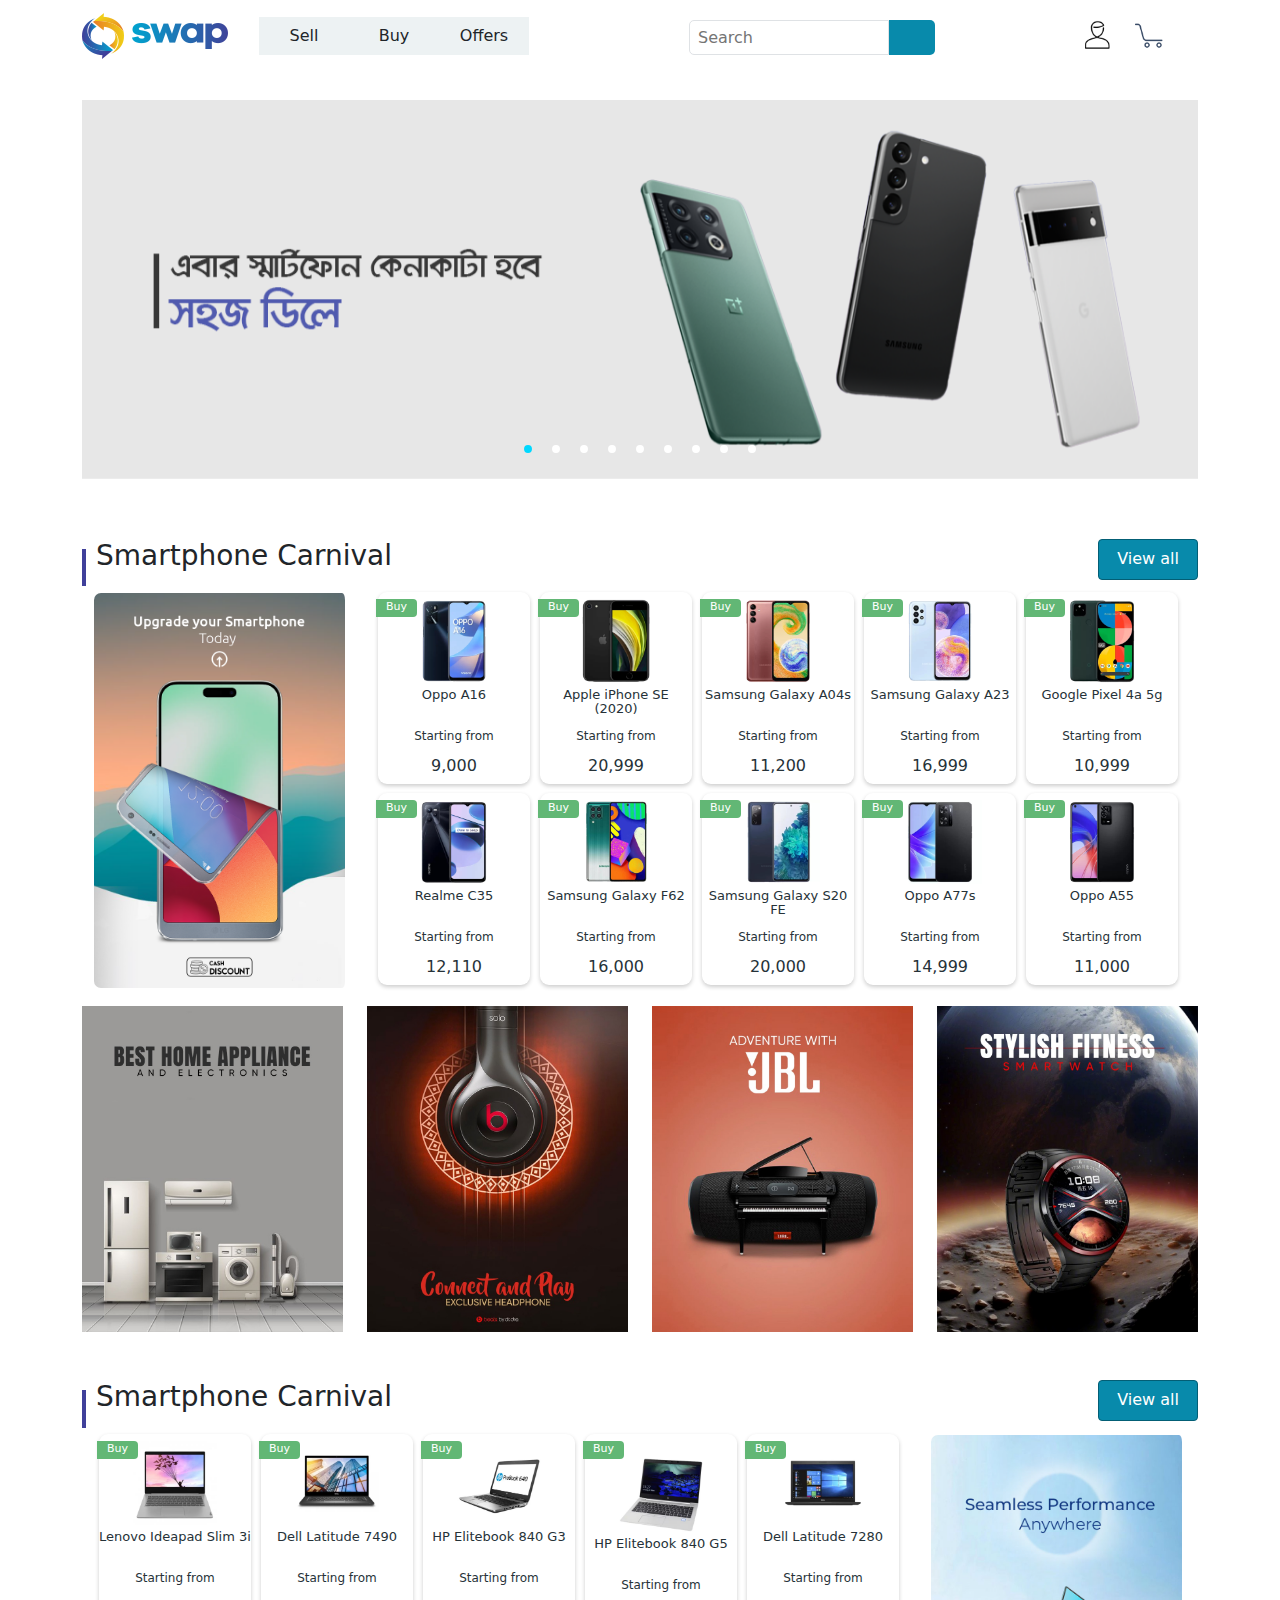
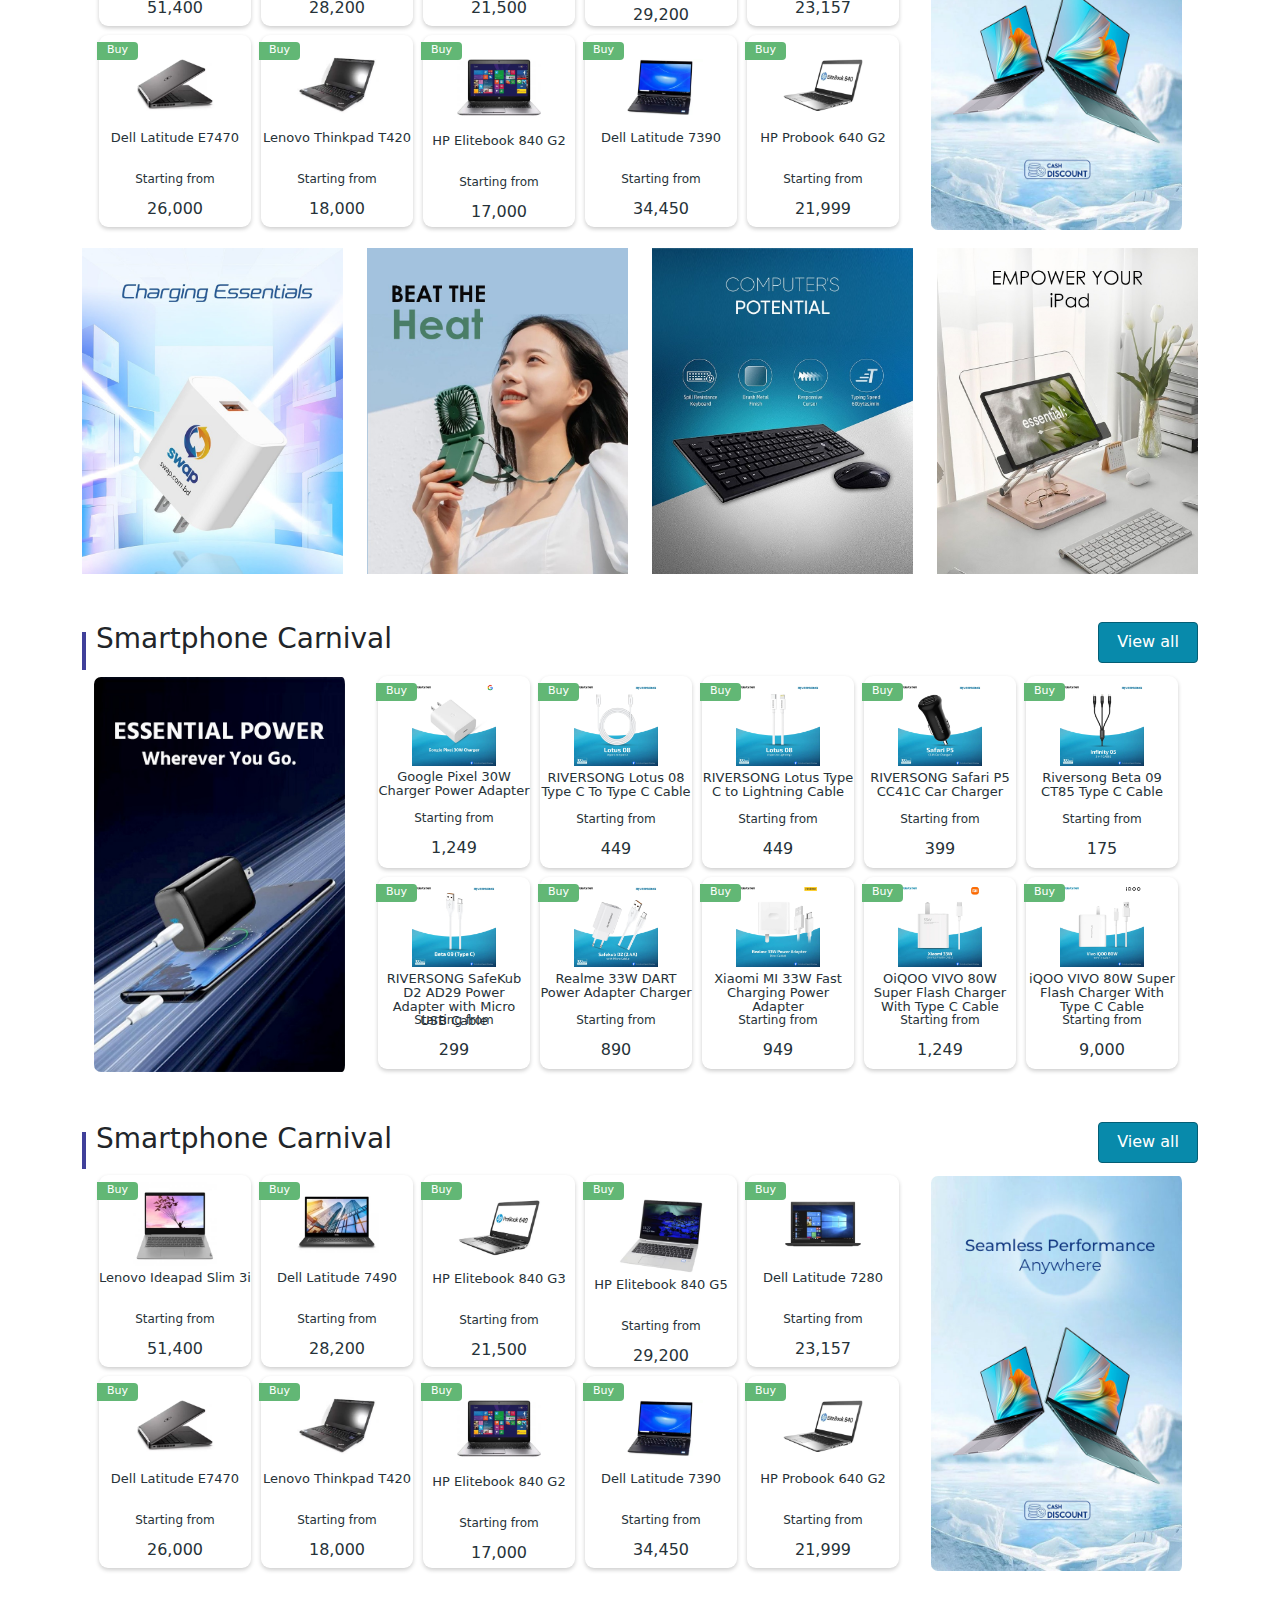
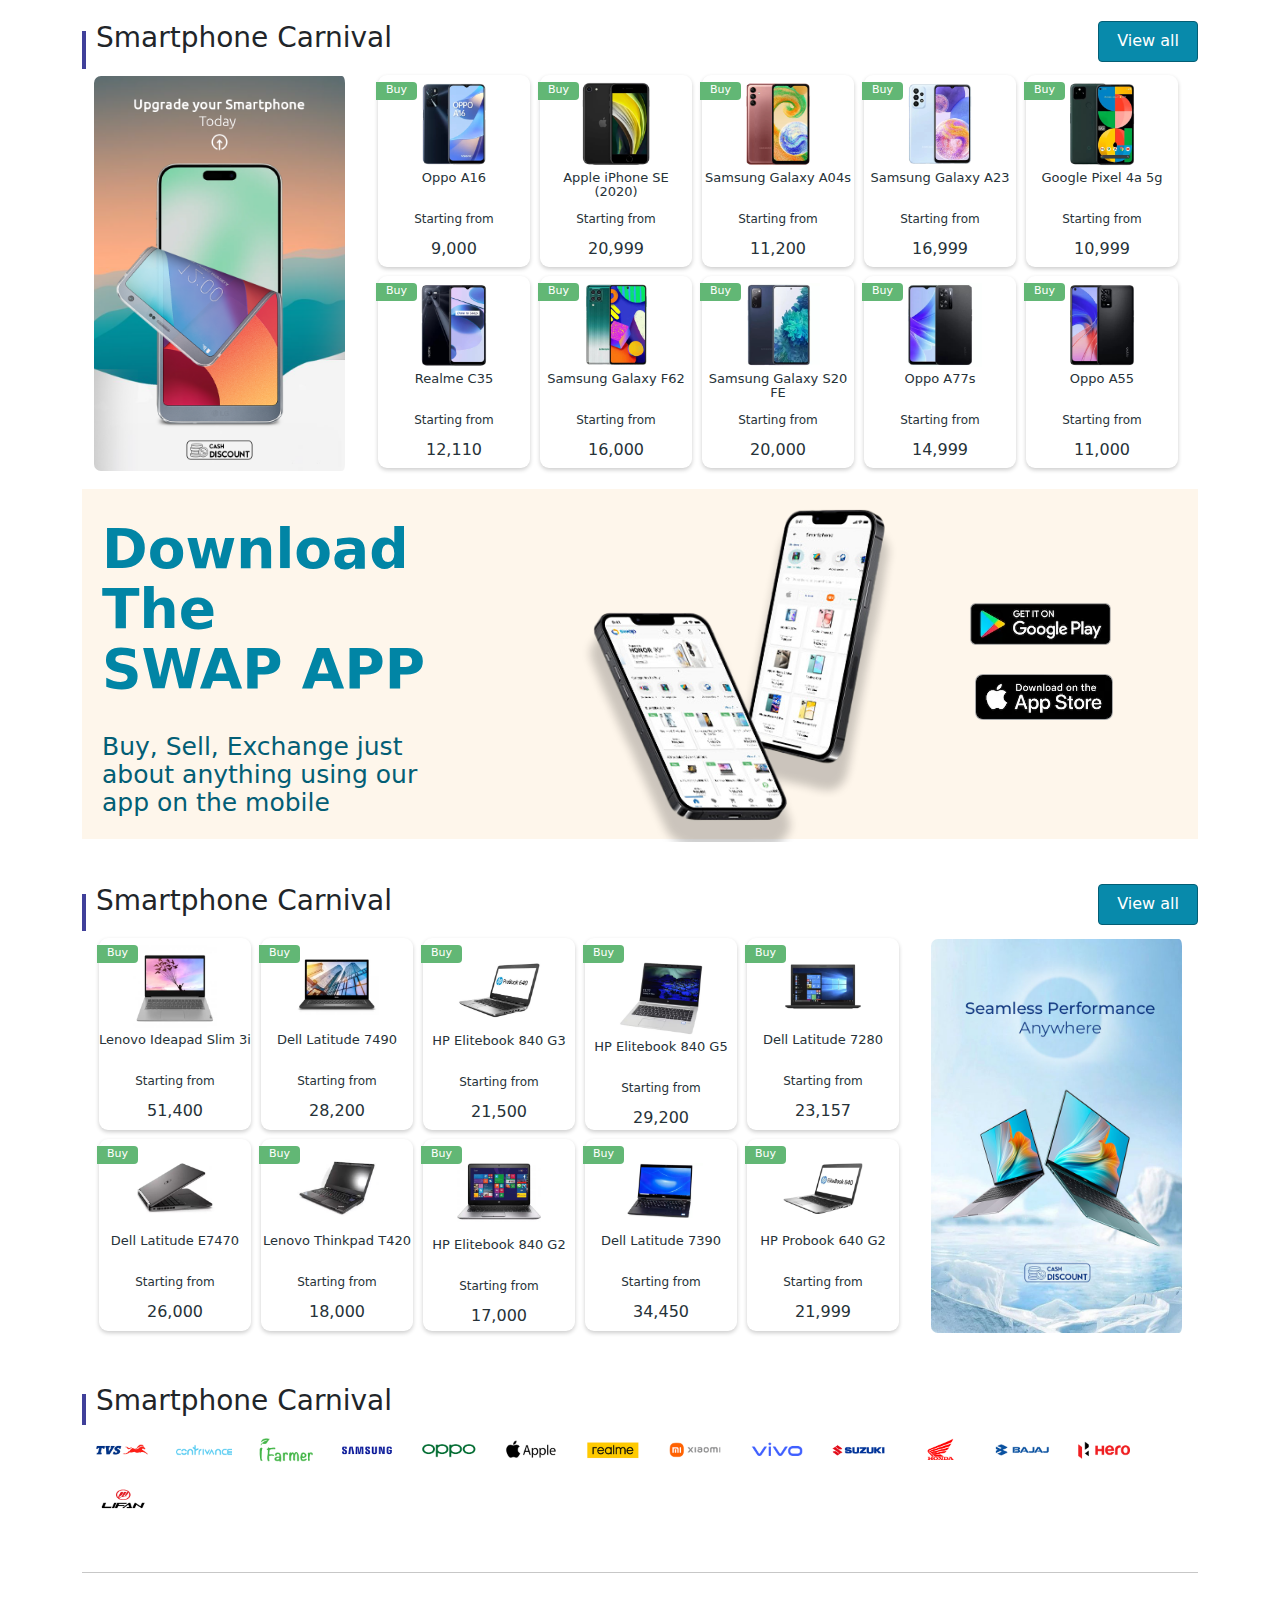
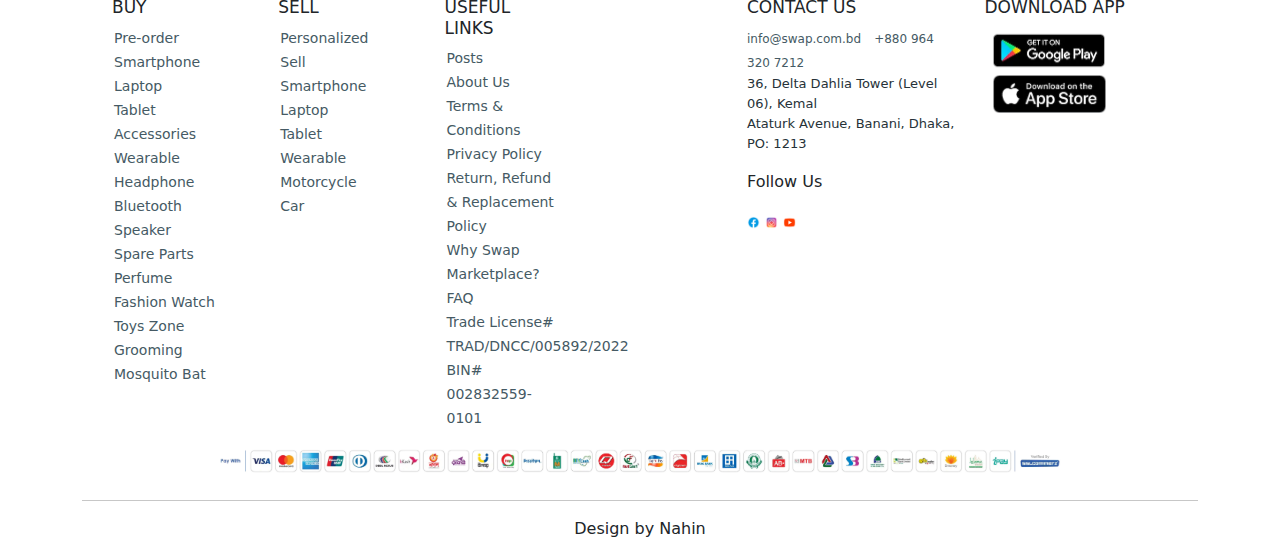
<file: index.html>
<!DOCTYPE html>
<html lang="en">
<head>
    <meta charset="UTF-8">
    <meta name="viewport" content="width=device-width, initial-scale=1.0">
    <title>Nahin</title>


    <link rel="stylesheet" href="css/style.css">
    <link rel="stylesheet" href="css/responsive.css">

    <!-- bootstrap css link-->
     <link rel="stylesheet" href="css/bootstrap.min.css">

     <!-- fontawesome -->
     <link rel="stylesheet" href="https://cdnjs.cloudflare.com/ajax/libs/font-awesome/6.6.0/css/all.min.css" integrity="sha512-Kc323vGBEqzTmouAECnVceyQqyqdsSiqLQISBL29aUW4U/M7pSPA/gEUZQqv1cwx4OnYxTxve5UMg5GT6L4JJg==" crossorigin="anonymous" referrerpolicy="no-referrer" />

<style>

.modal-header {
    display: flex;
    flex-shrink: 0;
    align-items: center;
    justify-content: space-between;
    padding: 1rem 1rem;
    border-bottom: none !important;
    border-top-left-radius: calc(.3rem - 1px);
    border-top-right-radius: calc(.3rem - 1px);
}
</style>

</head>
<body>
    
    <!-- header area -->
    <header>
        
            <!-- navbar -->
            <nav class="navbar navbar-expand-lg navbar-light sticky-top mb-5">
              <div class="container">
                <a class="navbar-brand logo-img" href="#"><img src="image/logo/logo.png" alt=""></a>
                <button class="navbar-toggler sm-mr1" type="button" data-bs-toggle="collapse" data-bs-target="#navbarSupportedContent" aria-controls="navbarSupportedContent" aria-expanded="false" aria-label="Toggle navigation">
                  <span class="navbar-toggler-icon"></span>
                </button>
              
                <div class="collapse navbar-collapse" id="navbarSupportedContent">
                  <ul class="navbar-nav   mb-lg-0">
                    <li class="nav-item">
                      <a class="list-none text-decoration" aria-current="page" href="sell.html">Sell</a>
                    </li>
                    <li class="nav-item">
                      <a class="list-none text-decoration" aria-current="page" href="buy.html">Buy</a>
                    </li>
                    <li class="nav-item dropdown">
                      <a class="list-none text-decoration" aria-current="page" href="offers.html">Offers</a>
                    </li>
                   
                  </ul>

                  <div class="d-flex p1">
                    <form class=" d-flex">
                      <input class=" form" type="search" id="search-bar" placeholder="Search" aria-label="Search">
                      <button class="btn-dgn border-none" type="submit"><i class="fa-solid fa-magnifying-glass"></i></button>
                    </form>
  
                    <div class="nav-icon">
                          <button type="button" class="nav-btn border-none btn-custom"  data-bs-toggle="modal" data-bs-target="#exampleModal"><img src="image/icon/pic-1.png" alt=""></button>
        
                          <a href="#"><img src="image/icon/pic-2.png" alt=""></a>
                      </div>
                  </div>
  
                  </div>
                </div>


              </div>
            </nav>
             
    </header>



    <!-- (Popup) -->
    <div class="modal fade" id="exampleModal" tabindex="-1" aria-labelledby="exampleModalLabel" aria-hidden="true">
      <div class="modal-dialog modal-dialog-centered">
        <div class="modal-content">
          <div class="modal-header">
            <!-- <h5 class="modal-title " id="exampleModalLabel">Payment</h5> -->
            <button type="button" class="btn-close" data-bs-dismiss="modal" aria-label="Close"></button>
          </div>
          <div class="modal-body payment-design text-center" >
            <h2 class="text-center mb-5">Sign in</h2>
              <div class="text-center modal-input" >
                <input class="d-block m-auto modal-input mb-4" id="modal-sr" type="text" placeholder="Enter your mobile number">
                <button>Login</button>

                <div class="d-flex justify-content-center align-items-center mt-2 mb-2 p-0">
                  <hr>
                  <p class="label mb-0 mx-2 m-0 p-0">Or</p>
                  <hr>
                </div>
              </div>
              <button class="m-auto google-button mb-5"><img width="30px" class="pe-2" src="image/icon/pic-6.png" alt="">Continue with Google</button>

          </div>
        </div>
      </div>
    </div>



        <!-- slide area -->
    <div class="container">
      
      <div class="slider m1">
        <div id="carouselExampleCaptions" class="carousel slide" data-bs-ride="carousel">
          <div class=" carousel-indicators">
            <button type="button" data-bs-target="#carouselExampleCaptions" data-bs-slide-to="0" class="active" aria-current="true" aria-label="Slide 1"></button>
            <button type="button" data-bs-target="#carouselExampleCaptions" data-bs-slide-to="1" aria-label="Slide 2"></button>
            <button type="button" data-bs-target="#carouselExampleCaptions" data-bs-slide-to="2" aria-label="Slide 3"></button>
            <button type="button" data-bs-target="#carouselExampleCaptions" data-bs-slide-to="3" aria-label="Slide 4"></button>
            <button type="button" data-bs-target="#carouselExampleCaptions" data-bs-slide-to="4" aria-label="Slide 5"></button>
            <button type="button" data-bs-target="#carouselExampleCaptions" data-bs-slide-to="5" aria-label="Slide 6"></button>
            <button type="button" data-bs-target="#carouselExampleCaptions" data-bs-slide-to="6" aria-label="Slide 7"></button>
            <button type="button" data-bs-target="#carouselExampleCaptions" data-bs-slide-to="7" aria-label="Slide 8"></button>
            <button type="button" data-bs-target="#carouselExampleCaptions" data-bs-slide-to="8" aria-label="Slide 9"></button>
          </div>
          <div class="carousel-inner">
            <div class="carousel-item active">
              <img src="image/slider/pic-1.png" class="d-block w-100" alt="...">
             
            </div>

            <div class="carousel-item">
              <img src="image/slider/pic-2.png" class="d-block w-100" alt="...">
             
            </div>

            <div class="carousel-item">
              <img src="image/slider/pic-3.jpeg" class="d-block w-100" alt="...">
              
            </div>

            <div class="carousel-item">
              <img src="image/slider/pic-4.jpeg" class="d-block w-100" alt="...">
              
            </div>

            <div class="carousel-item">
              <img src="image/slider/pic-5.jpeg" class="d-block w-100" alt="...">
              
            </div>

            <div class="carousel-item">
              <img src="image/slider/pic-6.jpeg" class="d-block w-100" alt="...">
              
            </div>

            <div class="carousel-item">
              <img src="image/slider/pic-7.png" class="d-block w-100" alt="...">
              
            </div>

            <div class="carousel-item">
              <img src="image/slider/pic-8.png" class="d-block w-100" alt="...">
             
            </div>
            
            <div class="carousel-item">
              <img src="image/slider/pic-9.png" class="d-block w-100" alt="...">
              
            </div>

          </div>
          <button class="carousel-control-prev" type="button" data-bs-target="#carouselExampleCaptions" data-bs-slide="prev">
            <span class="btn-color arow" aria-hidden="true"><i class="fa-solid fa-angle-left"></i></span>
            <span class="visually-hidden ">Previous</span>
          </button>
          <button class="carousel-control-next" type="button" data-bs-target="#carouselExampleCaptions" data-bs-slide="next">
            <span class="btn-color arow" aria-hidden="true"><i class="fa-solid fa-angle-right"></i></span>
            <span class="visually-hidden">Next</span>
          </button>
        </div>
      </div>
    </div>




    <!-- content section 1 -->

    <div class="container">

      <!-- content-1 header -->
      <div class="con-1-header d-flex justify-content-between">
        <h3>Smartphone Carnival</h3>

        <div class="con-1-button">
          <a href="card.html">View all</a>
        </div>
      </div>



      <!-- content-1 content area -->

      <section>
        <div class="container">
          <div class="row mt-2">

            <!-- left area -->
            <div class="col-md-3 con-1-content-left ">
              <a href="#"><img src="image/content-1-img/pic-1.png" alt=""></a>
            </div>
    
    
            <!-- right area -->
            <div class="col-md-9 con-1-content-right">

              <div class="d-flex flex-wrap">
                <div class="con-card mt-1">
                  <a href="#"><img src="image/content-1-img/pic-2.jpg" alt=""></a>
                  <div class="batch">
                    <p>Buy</p>
                  </div>
                  <div class="card-text">
                    <p class="cd-text-name">Oppo A16</p>
                    <p class="cd-text">Starting from</p>
                    <p class="cd-text-2">9,000</p>
                  </div>
                </div>
      
                <div class=" con-card mt-1">
                  <a href="#"><img src="image/content-1-img/pic-3.jpg" alt=""></a>
                   <div class="batch">
                    <p>Buy</p>
                  </div>
                  <div class="card-text">
                    <p class="cd-text-name">Apple iPhone SE (2020)</p>
                    <p class="cd-text">Starting from</p>
                    <p class="cd-text-2">20,999</p>
                  </div>
                </div>
      
                <div class=" con-card mt-1">
                  <a href="#"><img src="image/content-1-img/pic-4.jpg" alt=""></a>
                   <div class="batch">
                    <p>Buy</p>
                  </div>
                  <div class="card-text">
                    <p class="cd-text-name">Samsung Galaxy A04s</p>
                    <p class="cd-text">Starting from</p>
                    <p class="cd-text-2">11,200</p>
                  </div>
                </div>
      
                <div class=" con-card mt-1">
                  <a href="#"><img src="image/content-1-img/pic-5.jpg" alt=""></a>
                   <div class="batch">
                    <p>Buy</p>
                  </div>
                  <div class="card-text">
                    <p class="cd-text-name">Samsung Galaxy A23</p>
                    <p class="cd-text">Starting from</p>
                    <p class="cd-text-2">16,999</p>
                  </div>
                </div>
      
                <div class=" con-card mt-1">
                  <a href="#"><img src="image/content-1-img/pic-6.jpg" alt=""></a>
                   <div class="batch">
                    <p>Buy</p>
                  </div>
                  <div class="card-text">
                    <p class="cd-text-name">Google Pixel 4a 5g</p>
                    <p class="cd-text">Starting from</p>
                    <p class="cd-text-2">10,999</p>
                  </div>
                </div>
      
                <div class=" con-card mt-1">
                  <a href="#"><img src="image/content-1-img/pic-7.jpg" alt=""></a>
                   <div class="batch">
                    <p>Buy</p>
                  </div>
                  <div class="card-text">
                    <p class="cd-text-name">Realme C35</p>
                    <p class="cd-text">Starting from</p>
                    <p class="cd-text-2">12,110</p>
                  </div>
                </div>
      
                <div class=" con-card mt-1">
                  <a href="#"><img src="image/content-1-img/pic-8.jpg" alt=""></a>
                   <div class="batch">
                    <p>Buy</p>
                  </div>
                  <div class="card-text">
                    <p class="cd-text-name">Samsung Galaxy F62</p>
                    <p class="cd-text">Starting from</p>
                    <p class="cd-text-2">16,000</p>
                  </div>
                </div>
      
                <div class=" con-card mt-1">
                  <a href="#"><img src="image/content-1-img/pic-9.jpg" alt=""></a>
                   <div class="batch">
                    <p>Buy</p>
                  </div>
                  <div class="card-text">
                    <p class="cd-text-name">Samsung Galaxy S20 FE</p>
                    <p class="cd-text">Starting from</p>
                    <p class="cd-text-2">20,000</p>
                  </div>
                </div>
      
                <div class=" con-card mt-1">
                  <a href="#"><img src="image/content-1-img/pic-10.jpg" alt=""></a>
                   <div class="batch">
                    <p>Buy</p>
                  </div>
                  <div class="card-text">
                    <p class="cd-text-name">Oppo A77s</p>
                    <p class="cd-text">Starting from</p>
                    <p class="cd-text-2">14,999</p>
                  </div>
                </div>
      
                <div class=" con-card mt-1">
                  <a href="#"><img src="image/content-1-img/pic-11.jpg" alt=""></a>
                   <div class="batch">
                    <p>Buy</p>
                  </div>
                  <div class="card-text">
                    <p class="cd-text-name">Oppo A55</p>
                    <p class="cd-text">Starting from</p>
                    <p class="cd-text-2">11,000</p>
                  </div>
                </div>

              </div>
    
              
            </div>
    
    
           
          </div>

        </div>
      </section>

     


      <div class="row con-1-banner mt-3 mb-5">
        <div class="col-md-3 col-3 con-ban">
          <a href="#"><img src="image/content-1-img/banner/pic-1.jpeg" alt=""></a>
        </div>
        <div class="col-md-3 col-3 con-ban ">
          <a href="#"><img src="image/content-1-img/banner/pic-2.jpeg" alt=""></a>
        </div>
        <div class="col-md-3 col-3 con-ban ">
          <a href="#"><img src="image/content-1-img/banner/pic-3.jpeg" alt=""></a>
        </div>
        <div class="col-md-3 col-3 con-ban">
          <a href="#"><img src="image/content-1-img/banner/pic-4.jpeg" alt=""></a>
        </div>
       
      </div>
    </div>





     <!-- content section-2 -->
     
    <div class="container">

      <!-- content-1 header -->
      <div class="con-1-header d-flex justify-content-between">
        <h3>Smartphone Carnival</h3>

        <div class="con-1-button">
          <a href="card.html">View all</a>
        </div>
      </div>


      <!-- content-2 content area -->
       
      <section>
        <div class="container">
          <div class="row  mt-2">

            <!-- left area -->
            <div class="col-md-9 con-2-content-left">
    
              <div class="d-flex flex-wrap">
                <div class=" con-card mt-1">
                  <a href="#"><img src="image/content-2-img/pic-1.jpg" alt=""></a>
                  <div class="batch">
                    <p>Buy</p>
                  </div>
                  <div class="card-text">
                    <p class="cd-text-name">Lenovo Ideapad Slim 3i</p>
                    <p class="cd-text">Starting from</p>
                    <p class="cd-text-2">51,400</p>
                  </div>
                </div>
      
                <div class=" con-card mt-1">
                  <a href="#"><img src="image/content-2-img/pic-2.jpg" alt=""></a>
                   <div class="batch">
                    <p>Buy</p>
                  </div>
                  <div class="card-text">
                    <p class="cd-text-name">Dell Latitude 7490</p>
                    <p class="cd-text">Starting from</p>
                    <p class="cd-text-2">28,200</p>
                  </div>
                </div>
      
                <div class=" con-card mt-1">
                  <a href="#"><img class="pt-4" src="image/content-2-img/pic-3.jpg" alt=""></a>
                   <div class="batch">
                    <p>Buy</p>
                  </div>
                  <div class="card-text pt-3">
                    <p class="cd-text-name">HP Elitebook 840 G3</p>
                    <p class="cd-text">Starting from</p>
                    <p class="cd-text-2 ">21,500</p>
                  </div>
                </div>
      
                <div class="  con-card mt-1">
                  <a href="#"><img class="pt-4" src="image/content-2-img/pic-4.jpg" alt=""></a>
                   <div class="batch">
                    <p>Buy</p>
                  </div>
                  <div class="card-text">
                    <p class="cd-text-name">HP Elitebook 840 G5</p>
                    <p class="cd-text">Starting from</p>
                    <p class="cd-text-2">29,200</p>
                  </div>
                </div>
      
                <div class=" con-card mt-1">
                  <a href="#"><img src="image/content-2-img/pic-5.jpg" alt=""></a>
                   <div class="batch">
                    <p>Buy</p>
                  </div>
                  <div class="card-text">
                    <p class="cd-text-name">Dell Latitude 7280</p>
                    <p class="cd-text">Starting from</p>
                    <p class="cd-text-2">23,157</p>
                  </div>
                </div>
      
                <div class=" con-card mt-1">
                  <a href="#"><img src="image/content-2-img/pic-6.jpg" alt=""></a>
                   <div class="batch">
                    <p>Buy</p>
                  </div>
                  <div class="card-text">
                    <p class="cd-text-name">Dell Latitude E7470</p>
                    <p class="cd-text">Starting from</p>
                    <p class="cd-text-2">26,000</p>
                  </div>
                </div>
      
                <div class=" con-card mt-1">
                  <a href="#"><img src="image/content-2-img/pic-7.jpg" alt=""></a>
                   <div class="batch">
                    <p>Buy</p>
                  </div>
                  <div class="card-text">
                    <p class="cd-text-name">Lenovo Thinkpad T420</p>
                    <p class="cd-text">Starting from</p>
                    <p class="cd-text-2">18,000</p>
                  </div>
                </div>
      
                <div class=" con-card mt-1">
                  <a href="#"><img class="pt-4" src="image/content-2-img/pic-8.jpg" alt=""></a>
                   <div class="batch">
                    <p>Buy</p>
                  </div>
                  <div class="card-text pt-3">
                    <p class="cd-text-name">HP Elitebook 840 G2</p>
                    <p class="cd-text">Starting from</p>
                    <p class="cd-text-2">17,000</p>
                  </div>
                </div>
      
                <div class=" con-card mt-1">
                  <a href="#"><img class="pt-4" src="image/content-2-img/pic-9.jpg" alt=""></a>
                   <div class="batch">
                    <p>Buy</p>
                  </div>
                  <div class="card-text pt-3">
                    <p class="cd-text-name">Dell Latitude 7390</p>
                    <p class="cd-text">Starting from</p>
                    <p class="cd-text-2">34,450</p>
                  </div>
                </div>
      
                <div class=" con-card mt-1">
                  <a href="#"><img src="image/content-2-img/pic-10.jpg" alt=""></a>
                   <div class="batch">
                    <p>Buy</p>
                  </div>
                  <div class="card-text">
                    <p class="cd-text-name">HP Probook 640 G2</p>
                    <p class="cd-text">Starting from</p>
                    <p class="cd-text-2">21,999</p>
                  </div>
                </div>
    
              </div>
              
            </div>
    
    
            <!-- right area -->
            <div class="col-md-3 con-2-content-right">
              <a href="#"><img src="image/content-2-img/pic-11.jpg" alt=""></a>
            </div>
    
    
           
          </div>

        </div>

      </section>

     


      <div class="row con-1-banner mt-3 mb-5">
        <div class="col-md-3 col-3 con-ban">
          <a href="#"><img src="image/content-2-img/banner/pic-1.jpeg" alt=""></a>
        </div>
        <div class="col-md-3 col-3 con-ban ">
          <a href="#"><img src="image/content-2-img/banner/pic-2.jpeg" alt=""></a>
        </div>
        <div class="col-md-3 col-3 con-ban ">
          <a href="#"><img src="image/content-2-img/banner/pic-3.jpeg" alt=""></a>
        </div>
        <div class="col-md-3 col-3 con-ban">
          <a href="#"><img src="image/content-2-img/banner/pic-4.jpeg" alt=""></a>
        </div>
       
      </div>
    </div>





    <!-- content section-3 -->
    <div class="container mb-5">

      <!-- content-1 header -->
      <div class="con-1-header d-flex justify-content-between">
        <h3>Smartphone Carnival</h3>

        <div class="con-1-button">
          <a href="card.html">View all</a>
        </div>
      </div>


      <!-- content-1 content area -->

     

       

        <section>
          <div class="container">

            <div class="row mt-2">

              <div class="col-md-3 con-1-content-left">
                <a href="#"><img src="image/content-3-img/pic-1.jpeg" alt=""></a>
              </div>


              <!-- right area -->


              <div class="col-md-9">
            <div class="d-flex flex-wrap">
              <div class=" con-card mt-1">
                <a href="#"><img src="image/content-3-img/pic-2.jpg" alt=""></a>
                <div class="batch">
                  <p>Buy</p>
                </div>
                <div class="card-text pt-1">
                  <p class="cd-text-name">Google Pixel 30W Charger Power Adapter</p>
                  <p class="cd-text">Starting from</p>
                  <p class="cd-text-2">1,249</p>
                </div>
              </div>
    
              <div class=" con-card mt-1">
                <a href="#"><img src="image/content-3-img/pic-3.jpg" alt=""></a>
                 <div class="batch">
                  <p>Buy</p>
                </div>
                <div class="card-text">
                  <p class="cd-text-name">RIVERSONG Lotus 08 Type C To Type C Cable</p>
                  <p class="cd-text">Starting from</p>
                  <p class="cd-text-2">449</p>
                </div>
              </div>
    
              <div class=" con-card mt-1">
                <a href="#"><img src="image/content-3-img/pic-4.jpg" alt=""></a>
                 <div class="batch">
                  <p>Buy</p>
                </div>
                <div class="card-text">
                  <p class="cd-text-name">RIVERSONG Lotus Type C to Lightning Cable</p>
                  <p class="cd-text">Starting from</p>
                  <p class="cd-text-2">449</p>
                </div>
              </div>
    
              <div class=" con-card mt-1">
                <a href="#"><img src="image/content-3-img/pic-5.jpg" alt=""></a>
                 <div class="batch">
                  <p>Buy</p>
                </div>
                <div class="card-text">
                  <p class="cd-text-name">RIVERSONG Safari P5 CC41C Car Charger</p>
                  <p class="cd-text">Starting from</p>
                  <p class="cd-text-2">399</p>
                </div>
              </div>
    
              <div class=" con-card mt-1">
                <a href="#"><img src="image/content-3-img/pic-6.jpg" alt=""></a>
                 <div class="batch">
                  <p>Buy</p>
                </div>
                <div class="card-text">
                  <p class="cd-text-name">Riversong Beta 09 CT85 Type C Cable</p>
                  <p class="cd-text">Starting from</p>
                  <p class="cd-text-2">175</p>
                </div>
              </div>
    
              <div class=" con-card mt-1">
                <a href="#"><img src="image/content-3-img/pic-7.jpg" alt=""></a>
                 <div class="batch">
                  <p>Buy</p>
                </div>
                <div class="card-text">
                  <p class="cd-text-name ">RIVERSONG SafeKub D2 AD29 Power Adapter with  Micro USB Cable</p>
                  <p class="cd-text pt-0">Starting from</p>
                  <p class="cd-text-2">299</p>
                </div>
              </div>
    
              <div class=" con-card mt-1">
                <a href="#"><img src="image/content-3-img/pic-8.jpg" alt=""></a>
                 <div class="batch">
                  <p>Buy</p>
                </div>
                <div class="card-text">
                  <p class="cd-text-name">Realme 33W DART Power Adapter Charger</p>
                  <p class="cd-text">Starting from</p>
                  <p class="cd-text-2">890</p>
                </div>
              </div>
    
              <div class=" con-card mt-1">
                <a href="#"><img src="image/content-3-img/pic-9.jpg" alt=""></a>
                 <div class="batch">
                  <p>Buy</p>
                </div>
                <div class="card-text">
                  <p class="cd-text-name">Xiaomi MI 33W Fast Charging Power Adapter</p>
                  <p class="cd-text">Starting from</p>
                  <p class="cd-text-2">949</p>
                </div>
              </div>
    
              <div class=" con-card mt-1">
                <a href="#"><img src="image/content-3-img/pic-10.jpg" alt=""></a>
                 <div class="batch">
                  <p>Buy</p>
                </div>
                <div class="card-text">
                  <p class="cd-text-name  pb-0">OiQOO VIVO 80W Super Flash Charger With Type C Cable</p>
                  <p class="cd-text pb-0">Starting from</p>
                  <p class="cd-text-2">1,249</p>
                </div>
              </div>
    
              <div class=" con-card mt-1">
                <a href="#"><img src="image/content-3-img/pic-11.jpg" alt=""></a>
                 <div class="batch">
                  <p>Buy</p>
                </div>
                <div class="card-text">
                  <p class="cd-text-name">iQOO VIVO 80W Super Flash Charger With Type C Cable</p>
                  <p class="cd-text">Starting from</p>
                  <p class="cd-text-2">9,000</p>
                </div>
              </div>

            </div>
            
             </div>

            </div>
                <!-- left area -->
               

          </div>



        </section>
        


       
      
    </div>



     

    <!-- content section-8 -->

    <div class="container mb-5">

      <!-- content-1 header -->
      <div class="con-1-header d-flex justify-content-between">
        <h3>Smartphone Carnival</h3>

        <div class="con-1-button">
          <a href="card.html">View all</a>
        </div>
      </div>



      <!-- content-2 content area -->

      <section>
        <div class="container">
          <div class="row  mt-2">

            <!-- left area -->
            <div class="col-md-9 con-2-content-left">
    
              <div class="d-flex flex-wrap">
                <div class=" con-card mt-1">
                  <a href="#"><img src="image/content-2-img/pic-1.jpg" alt=""></a>
                  <div class="batch">
                    <p>Buy</p>
                  </div>
                  <div class="card-text">
                    <p class="cd-text-name">Lenovo Ideapad Slim 3i</p>
                    <p class="cd-text">Starting from</p>
                    <p class="cd-text-2">51,400</p>
                  </div>
                </div>
      
                <div class=" con-card mt-1">
                  <a href="#"><img src="image/content-2-img/pic-2.jpg" alt=""></a>
                   <div class="batch">
                    <p>Buy</p>
                  </div>
                  <div class="card-text">
                    <p class="cd-text-name">Dell Latitude 7490</p>
                    <p class="cd-text">Starting from</p>
                    <p class="cd-text-2">28,200</p>
                  </div>
                </div>
      
                <div class=" con-card mt-1">
                  <a href="#"><img class="pt-4" src="image/content-2-img/pic-3.jpg" alt=""></a>
                   <div class="batch">
                    <p>Buy</p>
                  </div>
                  <div class="card-text pt-3">
                    <p class="cd-text-name">HP Elitebook 840 G3</p>
                    <p class="cd-text">Starting from</p>
                    <p class="cd-text-2 ">21,500</p>
                  </div>
                </div>
      
                <div class=" con-card mt-1">
                  <a href="#"><img class="pt-4" src="image/content-2-img/pic-4.jpg" alt=""></a>
                   <div class="batch">
                    <p>Buy</p>
                  </div>
                  <div class="card-text">
                    <p class="cd-text-name">HP Elitebook 840 G5</p>
                    <p class="cd-text">Starting from</p>
                    <p class="cd-text-2">29,200</p>
                  </div>
                </div>
      
                <div class=" con-card mt-1">
                  <a href="#"><img src="image/content-2-img/pic-5.jpg" alt=""></a>
                   <div class="batch">
                    <p>Buy</p>
                  </div>
                  <div class="card-text">
                    <p class="cd-text-name">Dell Latitude 7280</p>
                    <p class="cd-text">Starting from</p>
                    <p class="cd-text-2">23,157</p>
                  </div>
                </div>
      
                <div class=" con-card mt-1">
                  <a href="#"><img src="image/content-2-img/pic-6.jpg" alt=""></a>
                   <div class="batch">
                    <p>Buy</p>
                  </div>
                  <div class="card-text">
                    <p class="cd-text-name">Dell Latitude E7470</p>
                    <p class="cd-text">Starting from</p>
                    <p class="cd-text-2">26,000</p>
                  </div>
                </div>
      
                <div class=" con-card mt-1">
                  <a href="#"><img src="image/content-2-img/pic-7.jpg" alt=""></a>
                   <div class="batch">
                    <p>Buy</p>
                  </div>
                  <div class="card-text">
                    <p class="cd-text-name">Lenovo Thinkpad T420</p>
                    <p class="cd-text">Starting from</p>
                    <p class="cd-text-2">18,000</p>
                  </div>
                </div>
      
                <div class=" con-card mt-1">
                  <a href="#"><img class="pt-4" src="image/content-2-img/pic-8.jpg" alt=""></a>
                   <div class="batch">
                    <p>Buy</p>
                  </div>
                  <div class="card-text pt-3">
                    <p class="cd-text-name">HP Elitebook 840 G2</p>
                    <p class="cd-text">Starting from</p>
                    <p class="cd-text-2">17,000</p>
                  </div>
                </div>
      
                <div class=" con-card mt-1">
                  <a href="#"><img class="pt-4" src="image/content-2-img/pic-9.jpg" alt=""></a>
                   <div class="batch">
                    <p>Buy</p>
                  </div>
                  <div class="card-text pt-3">
                    <p class="cd-text-name">Dell Latitude 7390</p>
                    <p class="cd-text">Starting from</p>
                    <p class="cd-text-2">34,450</p>
                  </div>
                </div>
      
                <div class=" con-card mt-1">
                  <a href="#"><img src="image/content-2-img/pic-10.jpg" alt=""></a>
                   <div class="batch">
                    <p>Buy</p>
                  </div>
                  <div class="card-text">
                    <p class="cd-text-name">HP Probook 640 G2</p>
                    <p class="cd-text">Starting from</p>
                    <p class="cd-text-2">21,999</p>
                  </div>
                </div>
    
              </div>
              
            </div>
    
    
            <!-- right area -->
            <div class="col-md-3 con-2-content-right">
              <a href="#"><img src="image/content-2-img/pic-11.jpg" alt=""></a>
            </div>
    
    
           
          </div>

        </div>

      </section>



     
    </div>



    <!-- content section-9 -->
    
    <div class="container">

      <!-- content-1 header -->
      <div class="con-1-header d-flex justify-content-between">
        <h3>Smartphone Carnival</h3>

        <div class="con-1-button">
          <a href="card.html">View all</a>
        </div>
      </div>



      <!-- content-1 content area -->

      <section>
        <div class="container">
          <div class="row mt-2">

            <!-- left area -->
            <div class="col-md-3 con-1-content-left ">
              <a href="#"><img src="image/content-1-img/pic-1.png" alt=""></a>
            </div>
    
    
            <!-- right area -->
            <div class="col-md-9 con-1-content-right">

              <div class="d-flex flex-wrap">
                <div class=" con-card mt-1">
                  <a href="#"><img src="image/content-1-img/pic-2.jpg" alt=""></a>
                  <div class="batch">
                    <p>Buy</p>
                  </div>
                  <div class="card-text">
                    <p class="cd-text-name">Oppo A16</p>
                    <p class="cd-text">Starting from</p>
                    <p class="cd-text-2">9,000</p>
                  </div>
                </div>
      
                <div class=" con-card mt-1">
                  <a href="#"><img src="image/content-1-img/pic-3.jpg" alt=""></a>
                   <div class="batch">
                    <p>Buy</p>
                  </div>
                  <div class="card-text">
                    <p class="cd-text-name">Apple iPhone SE (2020)</p>
                    <p class="cd-text">Starting from</p>
                    <p class="cd-text-2">20,999</p>
                  </div>
                </div>
      
                <div class=" con-card mt-1">
                  <a href="#"><img src="image/content-1-img/pic-4.jpg" alt=""></a>
                   <div class="batch">
                    <p>Buy</p>
                  </div>
                  <div class="card-text">
                    <p class="cd-text-name">Samsung Galaxy A04s</p>
                    <p class="cd-text">Starting from</p>
                    <p class="cd-text-2">11,200</p>
                  </div>
                </div>
      
                <div class=" con-card mt-1">
                  <a href="#"><img src="image/content-1-img/pic-5.jpg" alt=""></a>
                   <div class="batch">
                    <p>Buy</p>
                  </div>
                  <div class="card-text">
                    <p class="cd-text-name">Samsung Galaxy A23</p>
                    <p class="cd-text">Starting from</p>
                    <p class="cd-text-2">16,999</p>
                  </div>
                </div>
      
                <div class=" con-card mt-1">
                  <a href="#"><img src="image/content-1-img/pic-6.jpg" alt=""></a>
                   <div class="batch">
                    <p>Buy</p>
                  </div>
                  <div class="card-text">
                    <p class="cd-text-name">Google Pixel 4a 5g</p>
                    <p class="cd-text">Starting from</p>
                    <p class="cd-text-2">10,999</p>
                  </div>
                </div>
      
                <div class=" con-card mt-1">
                  <a href="#"><img src="image/content-1-img/pic-7.jpg" alt=""></a>
                   <div class="batch">
                    <p>Buy</p>
                  </div>
                  <div class="card-text">
                    <p class="cd-text-name">Realme C35</p>
                    <p class="cd-text">Starting from</p>
                    <p class="cd-text-2">12,110</p>
                  </div>
                </div>
      
                <div class=" con-card mt-1">
                  <a href="#"><img src="image/content-1-img/pic-8.jpg" alt=""></a>
                   <div class="batch">
                    <p>Buy</p>
                  </div>
                  <div class="card-text">
                    <p class="cd-text-name">Samsung Galaxy F62</p>
                    <p class="cd-text">Starting from</p>
                    <p class="cd-text-2">16,000</p>
                  </div>
                </div>
      
                <div class=" con-card mt-1">
                  <a href="#"><img src="image/content-1-img/pic-9.jpg" alt=""></a>
                   <div class="batch">
                    <p>Buy</p>
                  </div>
                  <div class="card-text">
                    <p class="cd-text-name">Samsung Galaxy S20 FE</p>
                    <p class="cd-text">Starting from</p>
                    <p class="cd-text-2">20,000</p>
                  </div>
                </div>
      
                <div class=" con-card mt-1">
                  <a href="#"><img src="image/content-1-img/pic-10.jpg" alt=""></a>
                   <div class="batch">
                    <p>Buy</p>
                  </div>
                  <div class="card-text">
                    <p class="cd-text-name">Oppo A77s</p>
                    <p class="cd-text">Starting from</p>
                    <p class="cd-text-2">14,999</p>
                  </div>
                </div>
      
                <div class=" con-card mt-1">
                  <a href="#"><img src="image/content-1-img/pic-11.jpg" alt=""></a>
                   <div class="batch">
                    <p>Buy</p>
                  </div>
                  <div class="card-text">
                    <p class="cd-text-name">Oppo A55</p>
                    <p class="cd-text">Starting from</p>
                    <p class="cd-text-2">11,000</p>
                  </div>
                </div>

              </div>
    
              
            </div>
    
    
           
          </div>

        </div>
      </section>



      <div class="con-3">
        <div class="con-3-banner mt-3">
          <div class="row">

            <div class="col-md-4 con-3-text">
              <h1 class="color-2">Download The <br> SWAP APP</h1>
              <p class="color-3">Buy, Sell, Exchange just about anything using our app on the mobile</p>
            </div>
  
            <div class="col-md-8 con-3-image">
              <div class="row">
                <div class="col-md-4 con-3-img">
                  <img src="image/content-9-img/icon/pic-3.png" alt="">
                </div>
                <div class="col-md-4 con-3-icon">
                  <a class="" href="#"><img src="image/content-9-img/icon/pic-2.png" alt=""></a>
                  <a class="c-3-img" href="#"><img src="image/content-9-img/icon/pic-1.png" alt=""></a>
                </div>

              </div>
              
            </div>

          </div>

         
        </div>
       
      </div>
    </div>


    <!-- content section-10 -->

    <div class="container mb-5">

      <!-- content-1 header -->
      <div class="con-1-header d-flex justify-content-between">
        <h3>Smartphone Carnival</h3>

        <div class="con-1-button">
          <a href="card.html">View all</a>
        </div>
      </div>



      <!-- content-1 content area -->

      <section>
        <div class="container">
          <div class="row  mt-2">

            <!-- left area -->
            <div class="col-md-9 con-2-content-left">
    
              <div class="d-flex flex-wrap">
                <div class=" con-card mt-1">
                  <a href="#"><img src="image/content-2-img/pic-1.jpg" alt=""></a>
                  <div class="batch">
                    <p>Buy</p>
                  </div>
                  <div class="card-text">
                    <p class="cd-text-name">Lenovo Ideapad Slim 3i</p>
                    <p class="cd-text">Starting from</p>
                    <p class="cd-text-2">51,400</p>
                  </div>
                </div>
      
                <div class=" con-card mt-1">
                  <a href="#"><img src="image/content-2-img/pic-2.jpg" alt=""></a>
                   <div class="batch">
                    <p>Buy</p>
                  </div>
                  <div class="card-text">
                    <p class="cd-text-name">Dell Latitude 7490</p>
                    <p class="cd-text">Starting from</p>
                    <p class="cd-text-2">28,200</p>
                  </div>
                </div>
      
                <div class=" con-card mt-1">
                  <a href="#"><img class="pt-4" src="image/content-2-img/pic-3.jpg" alt=""></a>
                   <div class="batch">
                    <p>Buy</p>
                  </div>
                  <div class="card-text pt-3">
                    <p class="cd-text-name">HP Elitebook 840 G3</p>
                    <p class="cd-text">Starting from</p>
                    <p class="cd-text-2 ">21,500</p>
                  </div>
                </div>
      
                <div class="  con-card mt-1">
                  <a href="#"><img class="pt-4" src="image/content-2-img/pic-4.jpg" alt=""></a>
                   <div class="batch">
                    <p>Buy</p>
                  </div>
                  <div class="card-text">
                    <p class="cd-text-name">HP Elitebook 840 G5</p>
                    <p class="cd-text">Starting from</p>
                    <p class="cd-text-2">29,200</p>
                  </div>
                </div>
      
                <div class=" con-card mt-1">
                  <a href="#"><img src="image/content-2-img/pic-5.jpg" alt=""></a>
                   <div class="batch">
                    <p>Buy</p>
                  </div>
                  <div class="card-text">
                    <p class="cd-text-name">Dell Latitude 7280</p>
                    <p class="cd-text">Starting from</p>
                    <p class="cd-text-2">23,157</p>
                  </div>
                </div>
      
                <div class=" con-card mt-1">
                  <a href="#"><img src="image/content-2-img/pic-6.jpg" alt=""></a>
                   <div class="batch">
                    <p>Buy</p>
                  </div>
                  <div class="card-text">
                    <p class="cd-text-name">Dell Latitude E7470</p>
                    <p class="cd-text">Starting from</p>
                    <p class="cd-text-2">26,000</p>
                  </div>
                </div>
      
                <div class=" con-card mt-1">
                  <a href="#"><img src="image/content-2-img/pic-7.jpg" alt=""></a>
                   <div class="batch">
                    <p>Buy</p>
                  </div>
                  <div class="card-text">
                    <p class="cd-text-name">Lenovo Thinkpad T420</p>
                    <p class="cd-text">Starting from</p>
                    <p class="cd-text-2">18,000</p>
                  </div>
                </div>
      
                <div class=" con-card mt-1">
                  <a href="#"><img class="pt-4" src="image/content-2-img/pic-8.jpg" alt=""></a>
                   <div class="batch">
                    <p>Buy</p>
                  </div>
                  <div class="card-text pt-3">
                    <p class="cd-text-name">HP Elitebook 840 G2</p>
                    <p class="cd-text">Starting from</p>
                    <p class="cd-text-2">17,000</p>
                  </div>
                </div>
      
                <div class=" con-card mt-1">
                  <a href="#"><img class="pt-4" src="image/content-2-img/pic-9.jpg" alt=""></a>
                   <div class="batch">
                    <p>Buy</p>
                  </div>
                  <div class="card-text pt-3">
                    <p class="cd-text-name">Dell Latitude 7390</p>
                    <p class="cd-text">Starting from</p>
                    <p class="cd-text-2">34,450</p>
                  </div>
                </div>
      
                <div class=" con-card mt-1">
                  <a href="#"><img src="image/content-2-img/pic-10.jpg" alt=""></a>
                   <div class="batch">
                    <p>Buy</p>
                  </div>
                  <div class="card-text">
                    <p class="cd-text-name">HP Probook 640 G2</p>
                    <p class="cd-text">Starting from</p>
                    <p class="cd-text-2">21,999</p>
                  </div>
                </div>
    
              </div>
              
            </div>
    
    
            <!-- right area -->
            <div class="col-md-3 con-2-content-right">
              <a href="#"><img src="image/content-2-img/pic-11.jpg" alt=""></a>
            </div>
    
    
           
          </div>

        </div>

      </section>
    </div>

     
  

    <!-- content section-15 -->

    <div class="container">
      <div class="con-1-header fix">
        <h3>Smartphone Carnival</h3>
      </div>


      <div class="compnay-name fix">
        <ul class="list-none ">
          <li><img src="image/company/pic-1.png" alt=""></li>
          <li><img src="image/company/pic-2.png" alt=""></li>
          <li><img src="image/company/pic-3.png" alt=""></li>
          <li><img src="image/company/pic-4.png" alt=""></li>
          <li><img src="image/company/pic-5.png" alt=""></li>
          <li><img src="image/company/pic-6.png" alt=""></li>
          <li><img src="image/company/pic-7.png" alt=""></li>
          <li><img src="image/company/pic-8.png" alt=""></li>
          <li><img src="image/company/pic-9.png" alt=""></li>
          <li><img src="image/company/pic-10.png" alt=""></li>
          <li><img src="image/company/pic-11.png" alt=""></li>
          <li><img src="image/company/pic-12.png" alt=""></li>
          <li><img src="image/company/pic-13.png" alt=""></li>
          <li><img src="image/company/pic-14.png" alt=""></li>
        </ul>
      </div>
    </div>




    <!-- footer -->


    <footer>
      <div class="container mt-5">
        <div class="footer-main">

          <div class="row pt-4">
            <div class="col-md-7 footer-left">
              <div class="row">
                <div class="col-md-3 footer-1-list">
                  <h3>Buy</h3>
                  <ul class="list-none">
                    <li><a class="text-decoration" href="#">Pre-order</a></li>
                    <li><a class="text-decoration" href="#">Smartphone</a></li>
                    <li><a class="text-decoration" href="#">Laptop</a></li>
                    <li><a class="text-decoration" href="#">Tablet</a></li>
                    <li><a class="text-decoration" href="#">Accessories</a></li>
                    <li><a class="text-decoration" href="#">Wearable</a></li>
                    <li><a class="text-decoration" href="#">Headphone</a></li>
                    <li><a class="text-decoration" href="#">Bluetooth Speaker</a></li>
                    <li><a class="text-decoration" href="#">Spare Parts</a></li>
                    <li><a class="text-decoration" href="#">Perfume</a></li>
                    <li><a class="text-decoration" href="#">Fashion Watch</a></li>
                    <li><a class="text-decoration" href="#">Toys Zone</a></li>
                    <li><a class="text-decoration" href="#">Grooming</a></li>
                    <li><a class="text-decoration" href="#">Mosquito Bat</a></li>
                  </ul>
                </div>
      
      
                <div class="col-md-3 footer-2-list">
                  <h3>Sell</h3>
                  <ul class="list-none">
                    <li><a class="text-decoration class=" href="#">Personalized Sell</a></li>
                    <li><a class="text-decoration class=" href="#">Smartphone</a></li>
                    <li><a class="text-decoration class=" href="#">Laptop</a></li>
                    <li><a class="text-decoration class=" href="#">Tablet</a></li>
                    <li><a class="text-decoration class=" href="#">Wearable</a></li>
                    <li><a class="text-decoration class=" href="#">Motorcycle</a></li>
                    <li><a class="text-decoration class=" href="#">Car</a></li>
                  </ul>
                </div>
      
                <div class="col-md-3 footer-3-list">
                  <h3>Useful Links</h3>
                  <ul class="list-none">
                    <li><a class="text-decoration" href="#">Posts</a></li>
                    <li><a class="text-decoration" href="#">About Us</a></li>
                    <li><a class="text-decoration" href="#">Terms & Conditions</a></li>
                    <li><a class="text-decoration" href="#">Privacy Policy</a></li>
                    <li><a class="text-decoration" href="#">Return, Refund & Replacement Policy</a></li>
                    <li><a class="text-decoration" href="#">Why Swap Marketplace?</a></li>
                    <li><a class="text-decoration" href="#">FAQ</a></li>
                    <li><a class="text-decoration" href="#">Trade License# TRAD/DNCC/005892/2022</a></li>
                    <li><a class="text-decoration" href="#">BIN# 002832559-0101</a></li>
                  </ul>
                </div>
  
              </div>
  
              
            </div>
    
            <div class="col-md-5 footer-right">
              <div class="row">
                <div class="col-md-6 footer-rh-left">
                  <h3>Contact us</h3>
                  <div class="footer-con">
                    <a class="text-decoration pe-2" href="#"><i class="fa-solid fa-envelope"></i>info@swap.com.bd</a>
                    <a class="text-decoration" href="#"><i class="fa-solid fa-phone"></i>+880 964 320 7212</a>
                  </div>
                  <p class="footer-lok"><i class="fa-solid fa-map-location-dot"></i>36, Delta Dahlia Tower (Level 06), Kemal <br> Ataturk Avenue, Banani, Dhaka, PO: 1213</p>
                  <div class="footer-link">
                    <p>Follow Us</p>
                    <a href="#"><img src="image/icon/pic-3.png" alt=""></a>
                    <a href="#"><img src="image/icon/pic-4.png" alt=""></a>
                    <a href="#"><img src="image/icon/pic-5.png" alt=""></a>
                  </div>
                </div>
                <div class="col-md-6 footer-rh-right">
                  <h3>Download App</h3>
                  <div class="footer-fh-img">
                    <a href="#"><img src="image/content-9-img/icon/pic-2.png" alt=""></a>
                    <a class="footer-rh-icon" href="#"><img src="image/content-9-img/icon/pic-1.png" alt=""></a>
                  </div>
                </div>
  
              </div>
    
             
            </div>
  
          </div>
  
          <div class="footer-company pb-4">
            <img src="image/company/15.jpg" alt="">
          </div>
        </div>


        <p class="copyright my-3 fs-6">Design by Nahin</p>
      </div>
    </footer>



    


    <!-- bootstrap js -->
    <script src="https://cdnjs.cloudflare.com/ajax/libs/jquery/3.7.1/jquery.min.js" integrity="sha512-v2CJ7UaYy4JwqLDIrZUI/4hqeoQieOmAZNXBeQyjo21dadnwR+8ZaIJVT8EE2iyI61OV8e6M8PP2/4hpQINQ/g==" crossorigin="anonymous" referrerpolicy="no-referrer"></script>
    <script src="js/bootstrap.bundle.min.js"></script>

    
</body>
</html>
</file>
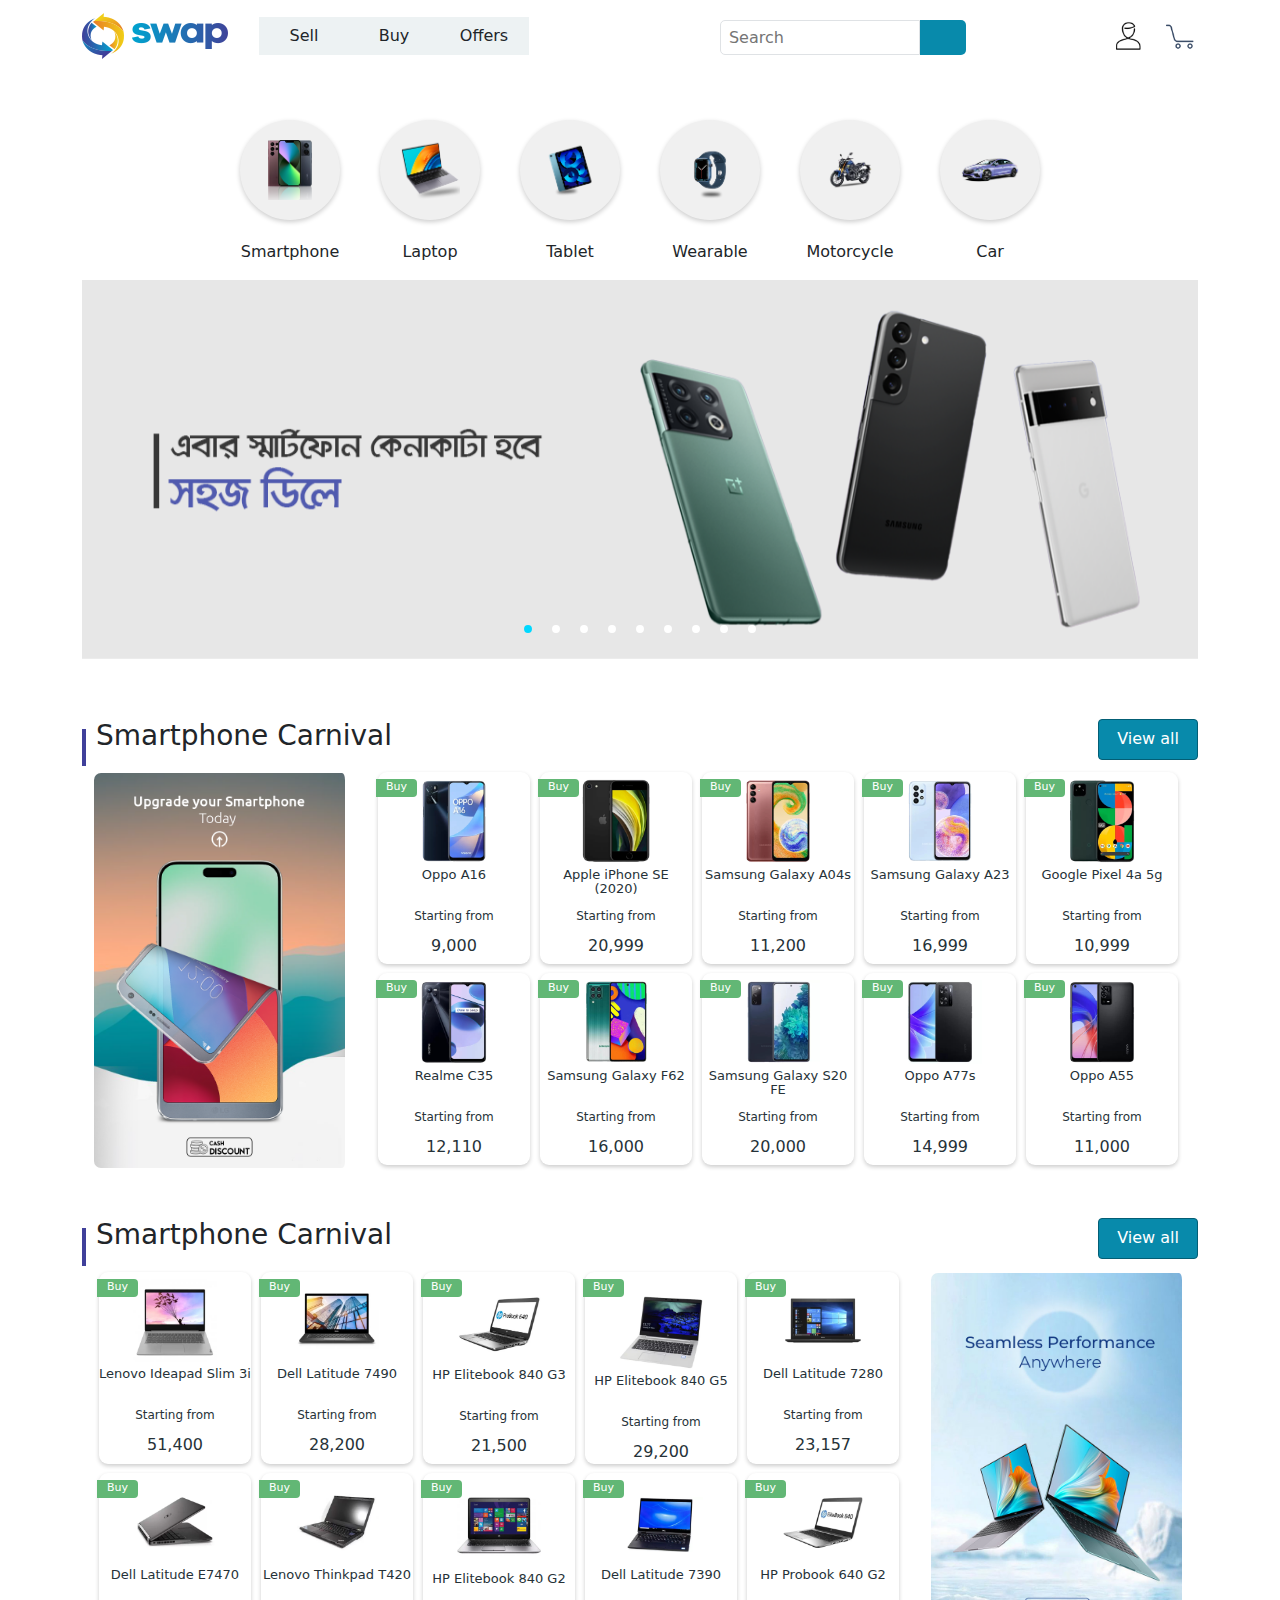
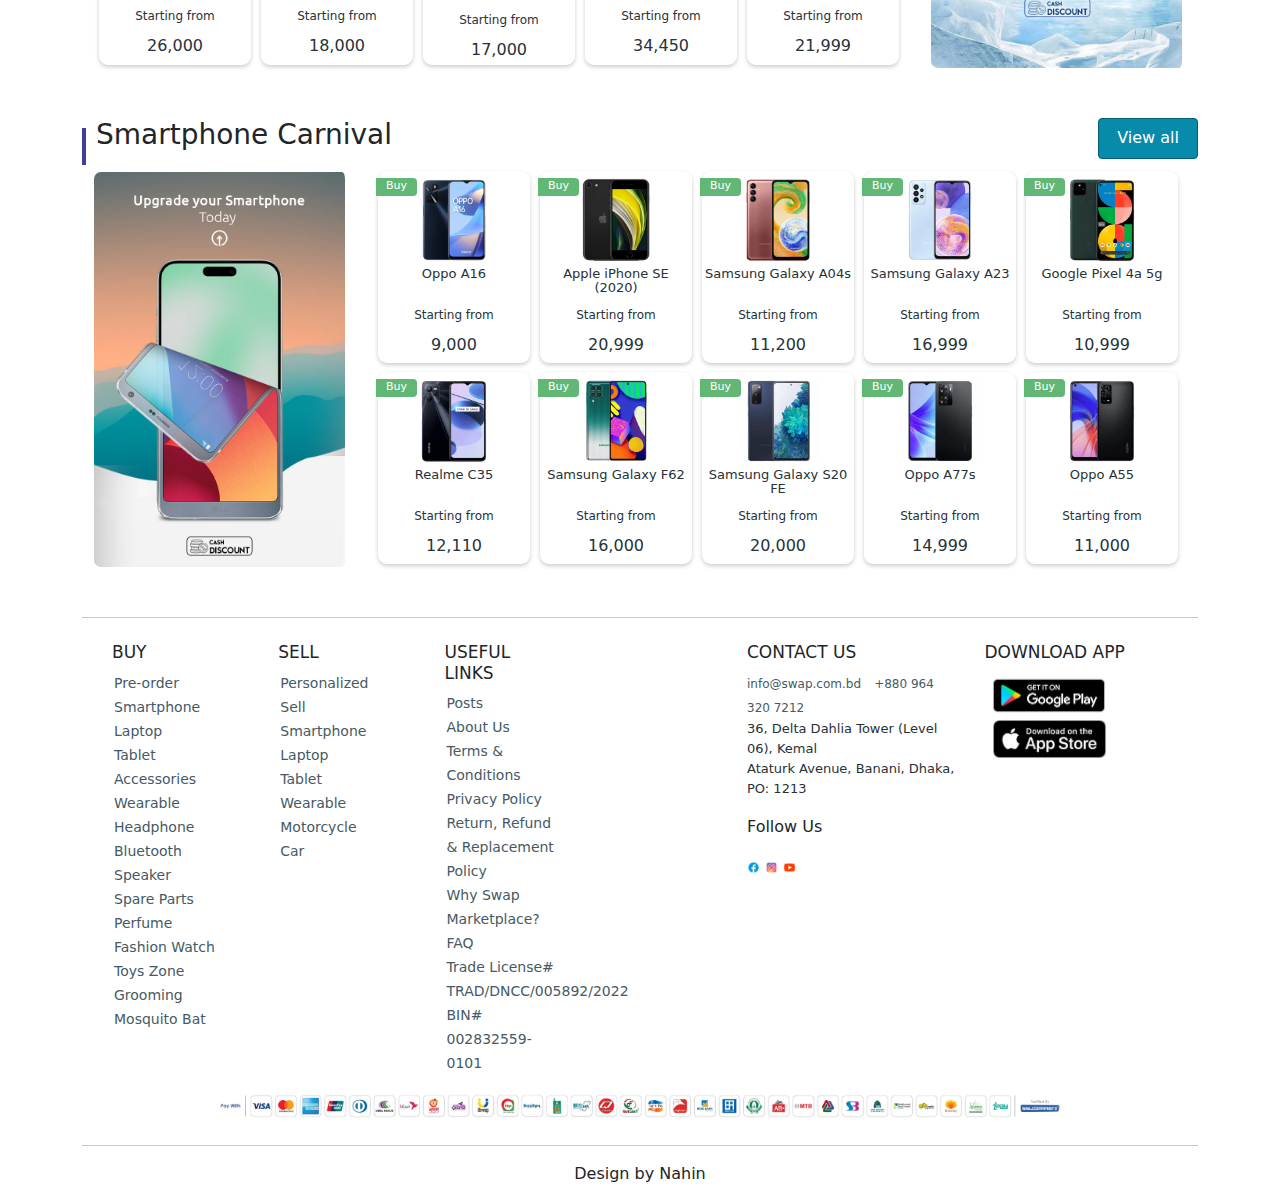
<file: buy.html>
<!DOCTYPE html>
<html lang="en">
<head>
    <meta charset="UTF-8">
    <meta name="viewport" content="width=device-width, initial-scale=1.0">
    <title>Nahin</title>

    <!-- css -->
    <link rel="stylesheet" href="css/style.css">
    <link rel="stylesheet" href="css/responsive.css">

     <!-- bootstrap css link-->
     <link rel="stylesheet" href="css/bootstrap.min.css">

     <!-- fontawesome -->
     <link rel="stylesheet" href="https://cdnjs.cloudflare.com/ajax/libs/font-awesome/6.6.0/css/all.min.css" integrity="sha512-Kc323vGBEqzTmouAECnVceyQqyqdsSiqLQISBL29aUW4U/M7pSPA/gEUZQqv1cwx4OnYxTxve5UMg5GT6L4JJg==" crossorigin="anonymous" referrerpolicy="no-referrer" />

     <style>


    </style>

</head>
<body>
    <header>
            <!-- navbar -->
            <nav class="navbar navbar-expand-lg navbar-light sticky-top mb-5">
              <div class="container">
                  <!-- Left Side (Logo + Navigation Links) -->
                  <a class="navbar-brand logo-img" href="index.html"><img src="image/logo/logo.png" alt=""></a>
                  <button class="navbar-toggler sm-mr1" type="button" data-bs-toggle="collapse"
                      data-bs-target="#navbarSupportedContent" aria-controls="navbarSupportedContent" aria-expanded="false"
                      aria-label="Toggle navigation">
                      <span class="navbar-toggler-icon"></span>
                  </button>
          
                  <div class="collapse navbar-collapse justify-content-between" id="navbarSupportedContent">
                      <!-- Left Side Menu -->
                      <ul class="navbar-nav mb-lg-0">
                          <li class="nav-item">
                              <a class="list-none text-decoration" aria-current="page" href="sell.html">Sell</a>
                          </li>
                          <li class="nav-item">
                              <a class="list-none text-decoration" aria-current="page" href="buy.html">Buy</a>
                          </li>
                          <li class="nav-item dropdown">
                              <a class="list-none text-decoration" aria-current="page" href="offers.html">Offers</a>
                          </li>
                      </ul>
          
                      <!-- Right Side (Search + Icons) -->
                      <div class="d-flex align-items-center">
                          <!-- Search Bar -->
                          <!-- 
                              <input class="form-control" type="search" id="search-bar" placeholder="Search" aria-label="Search">
                              <button class="btn btn-outline-secondary ms-2" type="submit">
                                  <i class="fa-solid fa-magnifying-glass"></i>
                              </button>
                          </form> -->

                          <form class="d-flex">
                            <input class="form" type="search" id="search-bar" placeholder="Search" aria-label="Search">
                            <button class="btn-dgn border-none" type="submit"><i class="fa-solid fa-magnifying-glass"></i></button>
                          </form>
          
                          <!-- Profile & Cart Icons -->
                          <div class="nav-icon">
                            <button type="button" class="nav-btn border-none btn-custom"  data-bs-toggle="modal" data-bs-target="#exampleModal"><img src="image/icon/pic-1.png" alt=""></button>
          
                            <a href="#"><img src="image/icon/pic-2.png" alt=""></a>
                        </div>
                      </div>
                  </div>
              </div>
          </nav>

 
               <!-- (Popup) -->
    <div class="modal fade" id="exampleModal" tabindex="-1" aria-labelledby="exampleModalLabel" aria-hidden="true">
      <div class="modal-dialog modal-dialog-centered">
        <div class="modal-content">
          <div class="modal-header">
            <!-- <h5 class="modal-title " id="exampleModalLabel">Payment</h5> -->
            <button type="button" class="btn-close" data-bs-dismiss="modal" aria-label="Close"></button>
          </div>
          <div class="modal-body payment-design text-center" >
            <h2 class="text-center mb-5">Sign in</h2>
              <div class="text-center modal-input" >
                <input class="d-block m-auto modal-input mb-4" id="modal-sr" type="text" placeholder="Enter your mobile number">
                <button>Login</button>

                <div class="d-flex justify-content-center align-items-center mt-2 mb-2 p-0">
                  <hr>
                  <p class="label mb-0 mx-2 m-0 p-0">Or</p>
                  <hr>
                </div>
              </div>
              <button class="m-auto google-button mb-5"><img width="30px" class="pe-2" src="image/icon/pic-6.png" alt="">Continue with Google</button>

          </div>
        </div>
      </div>
    </div>

              <!-- chose product -->
              <div class="container m1">
                <div class="d-flex flex-wrap text-center justify-content-center">
                    <div>
                        <div class="category-icon">
                            <img src="image/sell-pase/icon/pic-1.png" alt="Smartphone">
                        </div>
                        <p>Smartphone</p>
                    </div>
                    <div>
                        <div class="category-icon">
                            <img src="image/sell-pase/icon/pic-2.png" alt="Laptop">
                        </div>
                        <p>Laptop</p>
                    </div>
                    <div>
                        <div class="category-icon">
                            <img src="image/sell-pase/icon/pic-3.png" alt="Tablet">
                        </div>
                        <p>Tablet</p>
                    </div>
                    <div>
                        <div class="category-icon">
                            <img src="image/sell-pase/icon/pic-4.png" alt="Wearable">
                        </div>
                        <p>Wearable</p>
                    </div>
                    <div>
                        <div class="category-icon">
                            <img src="image/sell-pase/icon/pic-5.png" alt="Motorcycle">
                        </div>
                        <p>Motorcycle</p>
                    </div>
                    <div>
                        <div class="category-icon">
                            <img src="image/sell-pase/icon/pic-6.png" alt="Car">
                        </div>
                        <p>Car</p>
                    </div>
                </div>
        

          </header>
          
          
          <div class="container">
            <div class="slider">
              <div id="carouselExampleCaptions" class="carousel slide" data-bs-ride="carousel">
                <div class=" carousel-indicators">
                  <button type="button" data-bs-target="#carouselExampleCaptions" data-bs-slide-to="0" class="active" aria-current="true" aria-label="Slide 1"></button>
                  <button type="button" data-bs-target="#carouselExampleCaptions" data-bs-slide-to="1" aria-label="Slide 2"></button>
                  <button type="button" data-bs-target="#carouselExampleCaptions" data-bs-slide-to="2" aria-label="Slide 3"></button>
                  <button type="button" data-bs-target="#carouselExampleCaptions" data-bs-slide-to="3" aria-label="Slide 4"></button>
                  <button type="button" data-bs-target="#carouselExampleCaptions" data-bs-slide-to="4" aria-label="Slide 5"></button>
                  <button type="button" data-bs-target="#carouselExampleCaptions" data-bs-slide-to="5" aria-label="Slide 6"></button>
                  <button type="button" data-bs-target="#carouselExampleCaptions" data-bs-slide-to="6" aria-label="Slide 7"></button>
                  <button type="button" data-bs-target="#carouselExampleCaptions" data-bs-slide-to="7" aria-label="Slide 8"></button>
                  <button type="button" data-bs-target="#carouselExampleCaptions" data-bs-slide-to="8" aria-label="Slide 9"></button>
                </div>
                <div class="carousel-inner">
                  <div class="carousel-item active">
                    <img src="image/slider/pic-1.png" class="d-block w-100" alt="...">
                   
                  </div>
  
                  <div class="carousel-item">
                    <img src="image/slider/pic-2.png" class="d-block w-100" alt="...">
                   
                  </div>
  
                  <div class="carousel-item">
                    <img src="image/slider/pic-3.jpeg" class="d-block w-100" alt="...">
                    
                  </div>
  
                  <div class="carousel-item">
                    <img src="image/slider/pic-4.jpeg" class="d-block w-100" alt="...">
                    
                  </div>
  
                  <div class="carousel-item">
                    <img src="image/slider/pic-5.jpeg" class="d-block w-100" alt="...">
                    
                  </div>
  
                  <div class="carousel-item">
                    <img src="image/slider/pic-6.jpeg" class="d-block w-100" alt="...">
                    
                  </div>
  
                  <div class="carousel-item">
                    <img src="image/slider/pic-7.png" class="d-block w-100" alt="...">
                    
                  </div>
  
                  <div class="carousel-item">
                    <img src="image/slider/pic-8.png" class="d-block w-100" alt="...">
                   
                  </div>
                  
                  <div class="carousel-item">
                    <img src="image/slider/pic-9.png" class="d-block w-100" alt="...">
                    
                  </div>
  
                </div>
                <button class="carousel-control-prev" type="button" data-bs-target="#carouselExampleCaptions" data-bs-slide="prev">
                  <span class="btn-color arow" aria-hidden="true"><i class="fa-solid fa-angle-left"></i></span>
                  <span class="visually-hidden ">Previous</span>
                </button>
                <button class="carousel-control-next" type="button" data-bs-target="#carouselExampleCaptions" data-bs-slide="next">
                  <span class="btn-color arow" aria-hidden="true"><i class="fa-solid fa-angle-right"></i></span>
                  <span class="visually-hidden">Next</span>
                </button>
              </div>
            </div>
          </div>



     <!-- content section 1 -->

     <div class="container mb-5">

        <!-- content-1 header -->
        <div class="con-1-header d-flex justify-content-between">
          <h3>Smartphone Carnival</h3>
  
          <div class="con-1-button">
            <a href="card.html">View all</a>
          </div>
        </div>
  
  
  
        <!-- content-1 content area -->
  
        <section>
          <div class="container">
            <div class="row mt-2">
  
              <!-- left area -->
              <div class="col-md-3 con-1-content-left ">
                <a href="#"><img src="image/content-1-img/pic-1.png" alt=""></a>
              </div>
      
      
              <!-- right area -->
              <div class="col-md-9 con-1-content-right">
  
                <div class="d-flex flex-wrap">
                  <div class="con-card mt-1">
                    <a href="#"><img src="image/content-1-img/pic-2.jpg" alt=""></a>
                    <div class="batch">
                      <p>Buy</p>
                    </div>
                    <div class="card-text">
                      <p class="cd-text-name">Oppo A16</p>
                      <p class="cd-text">Starting from</p>
                      <p class="cd-text-2">9,000</p>
                    </div>
                  </div>
        
                  <div class=" con-card mt-1">
                    <a href="#"><img src="image/content-1-img/pic-3.jpg" alt=""></a>
                     <div class="batch">
                      <p>Buy</p>
                    </div>
                    <div class="card-text">
                      <p class="cd-text-name">Apple iPhone SE (2020)</p>
                      <p class="cd-text">Starting from</p>
                      <p class="cd-text-2">20,999</p>
                    </div>
                  </div>
        
                  <div class=" con-card mt-1">
                    <a href="#"><img src="image/content-1-img/pic-4.jpg" alt=""></a>
                     <div class="batch">
                      <p>Buy</p>
                    </div>
                    <div class="card-text">
                      <p class="cd-text-name">Samsung Galaxy A04s</p>
                      <p class="cd-text">Starting from</p>
                      <p class="cd-text-2">11,200</p>
                    </div>
                  </div>
        
                  <div class=" con-card mt-1">
                    <a href="#"><img src="image/content-1-img/pic-5.jpg" alt=""></a>
                     <div class="batch">
                      <p>Buy</p>
                    </div>
                    <div class="card-text">
                      <p class="cd-text-name">Samsung Galaxy A23</p>
                      <p class="cd-text">Starting from</p>
                      <p class="cd-text-2">16,999</p>
                    </div>
                  </div>
        
                  <div class=" con-card mt-1">
                    <a href="#"><img src="image/content-1-img/pic-6.jpg" alt=""></a>
                     <div class="batch">
                      <p>Buy</p>
                    </div>
                    <div class="card-text">
                      <p class="cd-text-name">Google Pixel 4a 5g</p>
                      <p class="cd-text">Starting from</p>
                      <p class="cd-text-2">10,999</p>
                    </div>
                  </div>
        
                  <div class=" con-card mt-1">
                    <a href="#"><img src="image/content-1-img/pic-7.jpg" alt=""></a>
                     <div class="batch">
                      <p>Buy</p>
                    </div>
                    <div class="card-text">
                      <p class="cd-text-name">Realme C35</p>
                      <p class="cd-text">Starting from</p>
                      <p class="cd-text-2">12,110</p>
                    </div>
                  </div>
        
                  <div class=" con-card mt-1">
                    <a href="#"><img src="image/content-1-img/pic-8.jpg" alt=""></a>
                     <div class="batch">
                      <p>Buy</p>
                    </div>
                    <div class="card-text">
                      <p class="cd-text-name">Samsung Galaxy F62</p>
                      <p class="cd-text">Starting from</p>
                      <p class="cd-text-2">16,000</p>
                    </div>
                  </div>
        
                  <div class=" con-card mt-1">
                    <a href="#"><img src="image/content-1-img/pic-9.jpg" alt=""></a>
                     <div class="batch">
                      <p>Buy</p>
                    </div>
                    <div class="card-text">
                      <p class="cd-text-name">Samsung Galaxy S20 FE</p>
                      <p class="cd-text">Starting from</p>
                      <p class="cd-text-2">20,000</p>
                    </div>
                  </div>
        
                  <div class=" con-card mt-1">
                    <a href="#"><img src="image/content-1-img/pic-10.jpg" alt=""></a>
                     <div class="batch">
                      <p>Buy</p>
                    </div>
                    <div class="card-text">
                      <p class="cd-text-name">Oppo A77s</p>
                      <p class="cd-text">Starting from</p>
                      <p class="cd-text-2">14,999</p>
                    </div>
                  </div>
        
                  <div class=" con-card mt-1">
                    <a href="#"><img src="image/content-1-img/pic-11.jpg" alt=""></a>
                     <div class="batch">
                      <p>Buy</p>
                    </div>
                    <div class="card-text">
                      <p class="cd-text-name">Oppo A55</p>
                      <p class="cd-text">Starting from</p>
                      <p class="cd-text-2">11,000</p>
                    </div>
                  </div>
  
                </div>
      
                
              </div>
      
      
             
            </div>
  
          </div>
        </section>
      </div>


       <!-- content section-2 -->
     
    <div class="container mb-5">

        <!-- content-1 header -->
        <div class="con-1-header d-flex justify-content-between">
          <h3>Smartphone Carnival</h3>
  
          <div class="con-1-button">
            <a href="card.html">View all</a>
          </div>
        </div>
  
  
  
        <!-- content-2 content area -->
         
        <section>
          <div class="container">
            <div class="row  mt-2">
  
              <!-- left area -->
              <div class="col-md-9 con-2-content-left">
      
                <div class="d-flex flex-wrap">
                  <div class=" con-card mt-1">
                    <a href="#"><img src="image/content-2-img/pic-1.jpg" alt=""></a>
                    <div class="batch">
                      <p>Buy</p>
                    </div>
                    <div class="card-text">
                      <p class="cd-text-name">Lenovo Ideapad Slim 3i</p>
                      <p class="cd-text">Starting from</p>
                      <p class="cd-text-2">51,400</p>
                    </div>
                  </div>
        
                  <div class=" con-card mt-1">
                    <a href="#"><img src="image/content-2-img/pic-2.jpg" alt=""></a>
                     <div class="batch">
                      <p>Buy</p>
                    </div>
                    <div class="card-text">
                      <p class="cd-text-name">Dell Latitude 7490</p>
                      <p class="cd-text">Starting from</p>
                      <p class="cd-text-2">28,200</p>
                    </div>
                  </div>
        
                  <div class=" con-card mt-1">
                    <a href="#"><img class="pt-4" src="image/content-2-img/pic-3.jpg" alt=""></a>
                     <div class="batch">
                      <p>Buy</p>
                    </div>
                    <div class="card-text pt-3">
                      <p class="cd-text-name">HP Elitebook 840 G3</p>
                      <p class="cd-text">Starting from</p>
                      <p class="cd-text-2 ">21,500</p>
                    </div>
                  </div>
        
                  <div class="  con-card mt-1">
                    <a href="#"><img class="pt-4" src="image/content-2-img/pic-4.jpg" alt=""></a>
                     <div class="batch">
                      <p>Buy</p>
                    </div>
                    <div class="card-text">
                      <p class="cd-text-name">HP Elitebook 840 G5</p>
                      <p class="cd-text">Starting from</p>
                      <p class="cd-text-2">29,200</p>
                    </div>
                  </div>
        
                  <div class=" con-card mt-1">
                    <a href="#"><img src="image/content-2-img/pic-5.jpg" alt=""></a>
                     <div class="batch">
                      <p>Buy</p>
                    </div>
                    <div class="card-text">
                      <p class="cd-text-name">Dell Latitude 7280</p>
                      <p class="cd-text">Starting from</p>
                      <p class="cd-text-2">23,157</p>
                    </div>
                  </div>
        
                  <div class=" con-card mt-1">
                    <a href="#"><img src="image/content-2-img/pic-6.jpg" alt=""></a>
                     <div class="batch">
                      <p>Buy</p>
                    </div>
                    <div class="card-text">
                      <p class="cd-text-name">Dell Latitude E7470</p>
                      <p class="cd-text">Starting from</p>
                      <p class="cd-text-2">26,000</p>
                    </div>
                  </div>
        
                  <div class=" con-card mt-1">
                    <a href="#"><img src="image/content-2-img/pic-7.jpg" alt=""></a>
                     <div class="batch">
                      <p>Buy</p>
                    </div>
                    <div class="card-text">
                      <p class="cd-text-name">Lenovo Thinkpad T420</p>
                      <p class="cd-text">Starting from</p>
                      <p class="cd-text-2">18,000</p>
                    </div>
                  </div>
        
                  <div class=" con-card mt-1">
                    <a href="#"><img class="pt-4" src="image/content-2-img/pic-8.jpg" alt=""></a>
                     <div class="batch">
                      <p>Buy</p>
                    </div>
                    <div class="card-text pt-3">
                      <p class="cd-text-name">HP Elitebook 840 G2</p>
                      <p class="cd-text">Starting from</p>
                      <p class="cd-text-2">17,000</p>
                    </div>
                  </div>
        
                  <div class=" con-card mt-1">
                    <a href="#"><img class="pt-4" src="image/content-2-img/pic-9.jpg" alt=""></a>
                     <div class="batch">
                      <p>Buy</p>
                    </div>
                    <div class="card-text pt-3">
                      <p class="cd-text-name">Dell Latitude 7390</p>
                      <p class="cd-text">Starting from</p>
                      <p class="cd-text-2">34,450</p>
                    </div>
                  </div>
        
                  <div class=" con-card mt-1">
                    <a href="#"><img src="image/content-2-img/pic-10.jpg" alt=""></a>
                     <div class="batch">
                      <p>Buy</p>
                    </div>
                    <div class="card-text">
                      <p class="cd-text-name">HP Probook 640 G2</p>
                      <p class="cd-text">Starting from</p>
                      <p class="cd-text-2">21,999</p>
                    </div>
                  </div>
      
                </div>
                
              </div>
      
      
              <!-- right area -->
              <div class="col-md-3 con-2-content-right">
                <a href="#"><img src="image/content-2-img/pic-11.jpg" alt=""></a>
              </div>
      
      
             
            </div>
  
          </div>
  
        </section>
      </div>



      <!-- content-3 -->
      <div class="container mb-5">

        <!-- content-1 header -->
        <div class="con-1-header d-flex justify-content-between">
          <h3>Smartphone Carnival</h3>
  
          <div class="con-1-button">
            <a href="card.html">View all</a>
          </div>
        </div>
  
  
  
        <!-- content-1 content area -->
  
        <section>
          <div class="container">
            <div class="row mt-2">
  
              <!-- left area -->
              <div class="col-md-3 con-1-content-left ">
                <a href="#"><img src="image/content-1-img/pic-1.png" alt=""></a>
              </div>
      
      
              <!-- right area -->
              <div class="col-md-9 con-1-content-right">
  
                <div class="d-flex flex-wrap">
                  <div class="con-card mt-1">
                    <a href="#"><img src="image/content-1-img/pic-2.jpg" alt=""></a>
                    <div class="batch">
                      <p>Buy</p>
                    </div>
                    <div class="card-text">
                      <p class="cd-text-name">Oppo A16</p>
                      <p class="cd-text">Starting from</p>
                      <p class="cd-text-2">9,000</p>
                    </div>
                  </div>
        
                  <div class=" con-card mt-1">
                    <a href="#"><img src="image/content-1-img/pic-3.jpg" alt=""></a>
                     <div class="batch">
                      <p>Buy</p>
                    </div>
                    <div class="card-text">
                      <p class="cd-text-name">Apple iPhone SE (2020)</p>
                      <p class="cd-text">Starting from</p>
                      <p class="cd-text-2">20,999</p>
                    </div>
                  </div>
        
                  <div class=" con-card mt-1">
                    <a href="#"><img src="image/content-1-img/pic-4.jpg" alt=""></a>
                     <div class="batch">
                      <p>Buy</p>
                    </div>
                    <div class="card-text">
                      <p class="cd-text-name">Samsung Galaxy A04s</p>
                      <p class="cd-text">Starting from</p>
                      <p class="cd-text-2">11,200</p>
                    </div>
                  </div>
        
                  <div class=" con-card mt-1">
                    <a href="#"><img src="image/content-1-img/pic-5.jpg" alt=""></a>
                     <div class="batch">
                      <p>Buy</p>
                    </div>
                    <div class="card-text">
                      <p class="cd-text-name">Samsung Galaxy A23</p>
                      <p class="cd-text">Starting from</p>
                      <p class="cd-text-2">16,999</p>
                    </div>
                  </div>
        
                  <div class=" con-card mt-1">
                    <a href="#"><img src="image/content-1-img/pic-6.jpg" alt=""></a>
                     <div class="batch">
                      <p>Buy</p>
                    </div>
                    <div class="card-text">
                      <p class="cd-text-name">Google Pixel 4a 5g</p>
                      <p class="cd-text">Starting from</p>
                      <p class="cd-text-2">10,999</p>
                    </div>
                  </div>
        
                  <div class=" con-card mt-1">
                    <a href="#"><img src="image/content-1-img/pic-7.jpg" alt=""></a>
                     <div class="batch">
                      <p>Buy</p>
                    </div>
                    <div class="card-text">
                      <p class="cd-text-name">Realme C35</p>
                      <p class="cd-text">Starting from</p>
                      <p class="cd-text-2">12,110</p>
                    </div>
                  </div>
        
                  <div class=" con-card mt-1">
                    <a href="#"><img src="image/content-1-img/pic-8.jpg" alt=""></a>
                     <div class="batch">
                      <p>Buy</p>
                    </div>
                    <div class="card-text">
                      <p class="cd-text-name">Samsung Galaxy F62</p>
                      <p class="cd-text">Starting from</p>
                      <p class="cd-text-2">16,000</p>
                    </div>
                  </div>
        
                  <div class=" con-card mt-1">
                    <a href="#"><img src="image/content-1-img/pic-9.jpg" alt=""></a>
                     <div class="batch">
                      <p>Buy</p>
                    </div>
                    <div class="card-text">
                      <p class="cd-text-name">Samsung Galaxy S20 FE</p>
                      <p class="cd-text">Starting from</p>
                      <p class="cd-text-2">20,000</p>
                    </div>
                  </div>
        
                  <div class=" con-card mt-1">
                    <a href="#"><img src="image/content-1-img/pic-10.jpg" alt=""></a>
                     <div class="batch">
                      <p>Buy</p>
                    </div>
                    <div class="card-text">
                      <p class="cd-text-name">Oppo A77s</p>
                      <p class="cd-text">Starting from</p>
                      <p class="cd-text-2">14,999</p>
                    </div>
                  </div>
        
                  <div class=" con-card mt-1">
                    <a href="#"><img src="image/content-1-img/pic-11.jpg" alt=""></a>
                     <div class="batch">
                      <p>Buy</p>
                    </div>
                    <div class="card-text">
                      <p class="cd-text-name">Oppo A55</p>
                      <p class="cd-text">Starting from</p>
                      <p class="cd-text-2">11,000</p>
                    </div>
                  </div>
  
                </div>
      
                
              </div>
      
      
             
            </div>
  
          </div>
        </section>
      </div>



      <!-- footer -->
      <footer>
        <div class="container mt-5">
          <div class="footer-main">
  
            <div class="row pt-4">
              <div class="col-md-7 footer-left">
                <div class="row">
                  <div class="col-md-3 footer-1-list">
                    <h3>Buy</h3>
                    <ul class="list-none">
                      <li><a class="text-decoration" href="#">Pre-order</a></li>
                      <li><a class="text-decoration" href="#">Smartphone</a></li>
                      <li><a class="text-decoration" href="#">Laptop</a></li>
                      <li><a class="text-decoration" href="#">Tablet</a></li>
                      <li><a class="text-decoration" href="#">Accessories</a></li>
                      <li><a class="text-decoration" href="#">Wearable</a></li>
                      <li><a class="text-decoration" href="#">Headphone</a></li>
                      <li><a class="text-decoration" href="#">Bluetooth Speaker</a></li>
                      <li><a class="text-decoration" href="#">Spare Parts</a></li>
                      <li><a class="text-decoration" href="#">Perfume</a></li>
                      <li><a class="text-decoration" href="#">Fashion Watch</a></li>
                      <li><a class="text-decoration" href="#">Toys Zone</a></li>
                      <li><a class="text-decoration" href="#">Grooming</a></li>
                      <li><a class="text-decoration" href="#">Mosquito Bat</a></li>
                    </ul>
                  </div>
        
        
                  <div class="col-md-3 footer-2-list">
                    <h3>Sell</h3>
                    <ul class="list-none">
                      <li><a class="text-decoration class=" href="#">Personalized Sell</a></li>
                      <li><a class="text-decoration class=" href="#">Smartphone</a></li>
                      <li><a class="text-decoration class=" href="#">Laptop</a></li>
                      <li><a class="text-decoration class=" href="#">Tablet</a></li>
                      <li><a class="text-decoration class=" href="#">Wearable</a></li>
                      <li><a class="text-decoration class=" href="#">Motorcycle</a></li>
                      <li><a class="text-decoration class=" href="#">Car</a></li>
                    </ul>
                  </div>
        
                  <div class="col-md-3 footer-3-list">
                    <h3>Useful Links</h3>
                    <ul class="list-none">
                      <li><a class="text-decoration" href="#">Posts</a></li>
                      <li><a class="text-decoration" href="#">About Us</a></li>
                      <li><a class="text-decoration" href="#">Terms & Conditions</a></li>
                      <li><a class="text-decoration" href="#">Privacy Policy</a></li>
                      <li><a class="text-decoration" href="#">Return, Refund & Replacement Policy</a></li>
                      <li><a class="text-decoration" href="#">Why Swap Marketplace?</a></li>
                      <li><a class="text-decoration" href="#">FAQ</a></li>
                      <li><a class="text-decoration" href="#">Trade License# TRAD/DNCC/005892/2022</a></li>
                      <li><a class="text-decoration" href="#">BIN# 002832559-0101</a></li>
                    </ul>
                  </div>
    
                </div>
    
                
              </div>
      
              <div class="col-md-5 footer-right">
                <div class="row">
                  <div class="col-md-6 footer-rh-left">
                    <h3>Contact us</h3>
                    <div class="footer-con">
                      <a class="text-decoration pe-2" href="#"><i class="fa-solid fa-envelope"></i>info@swap.com.bd</a>
                      <a class="text-decoration" href="#"><i class="fa-solid fa-phone"></i>+880 964 320 7212</a>
                    </div>
                    <p class="footer-lok"><i class="fa-solid fa-map-location-dot"></i>36, Delta Dahlia Tower (Level 06), Kemal <br> Ataturk Avenue, Banani, Dhaka, PO: 1213</p>
                    <div class="footer-link">
                      <p>Follow Us</p>
                      <a href="#"><img src="image/icon/pic-3.png" alt=""></a>
                      <a href="#"><img src="image/icon/pic-4.png" alt=""></a>
                      <a href="#"><img src="image/icon/pic-5.png" alt=""></a>
                    </div>
                  </div>
                  <div class="col-md-6 footer-rh-right">
                    <h3>Download App</h3>
                    <div class="footer-fh-img">
                      <a href="#"><img src="image/content-9-img/icon/pic-2.png" alt=""></a>
                      <a class="footer-rh-icon" href="#"><img src="image/content-9-img/icon/pic-1.png" alt=""></a>
                    </div>
                  </div>
    
                </div>
      
               
              </div>
    
            </div>
    
            <div class="footer-company pb-4">
              <img src="image/company/15.jpg" alt="">
            </div>
          </div>
  
  
          <p class="copyright my-3 fs-6">Design by Nahin</p>
        </div>
      </footer>
  
    



    <!-- bootstrap js -->
    <script src="https://cdnjs.cloudflare.com/ajax/libs/jquery/3.7.1/jquery.min.js" integrity="sha512-v2CJ7UaYy4JwqLDIrZUI/4hqeoQieOmAZNXBeQyjo21dadnwR+8ZaIJVT8EE2iyI61OV8e6M8PP2/4hpQINQ/g==" crossorigin="anonymous" referrerpolicy="no-referrer"></script>
    <script src="js/bootstrap.bundle.min.js"></script>
</body>
</html>
</file>
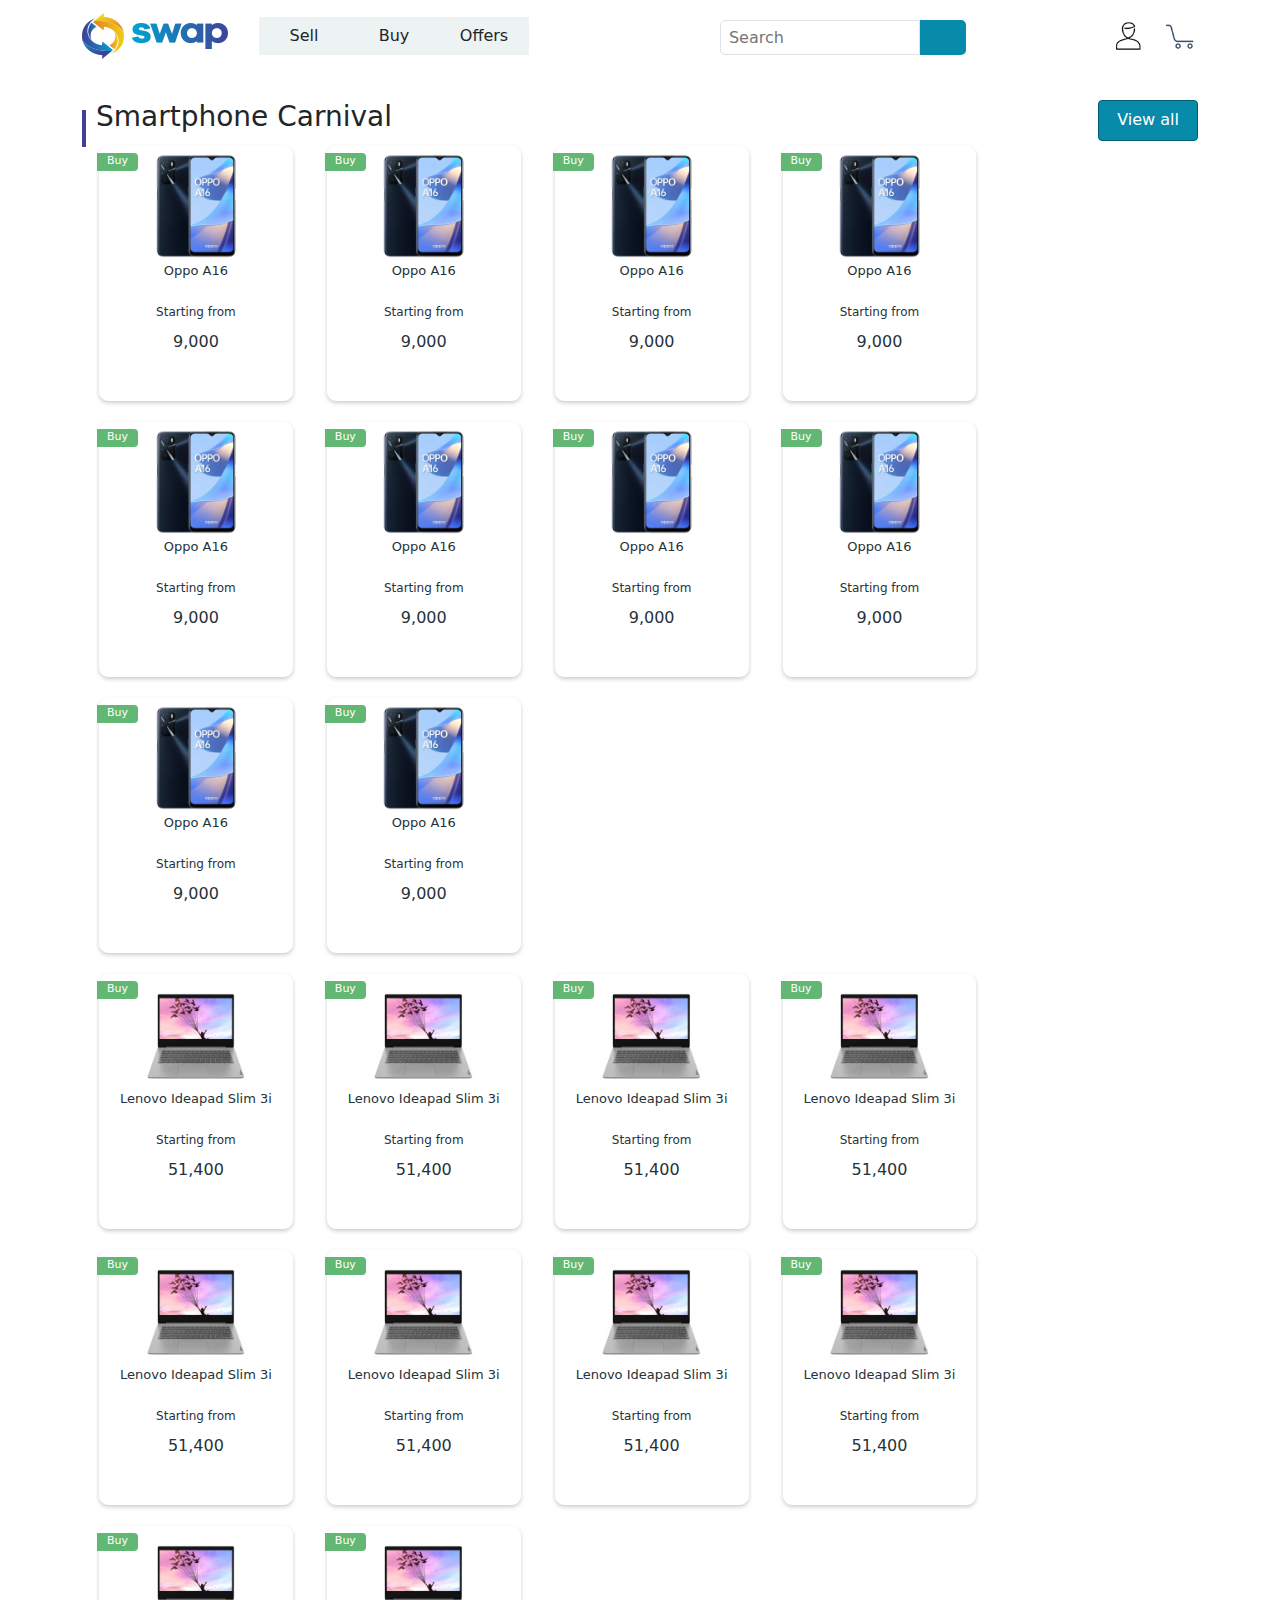
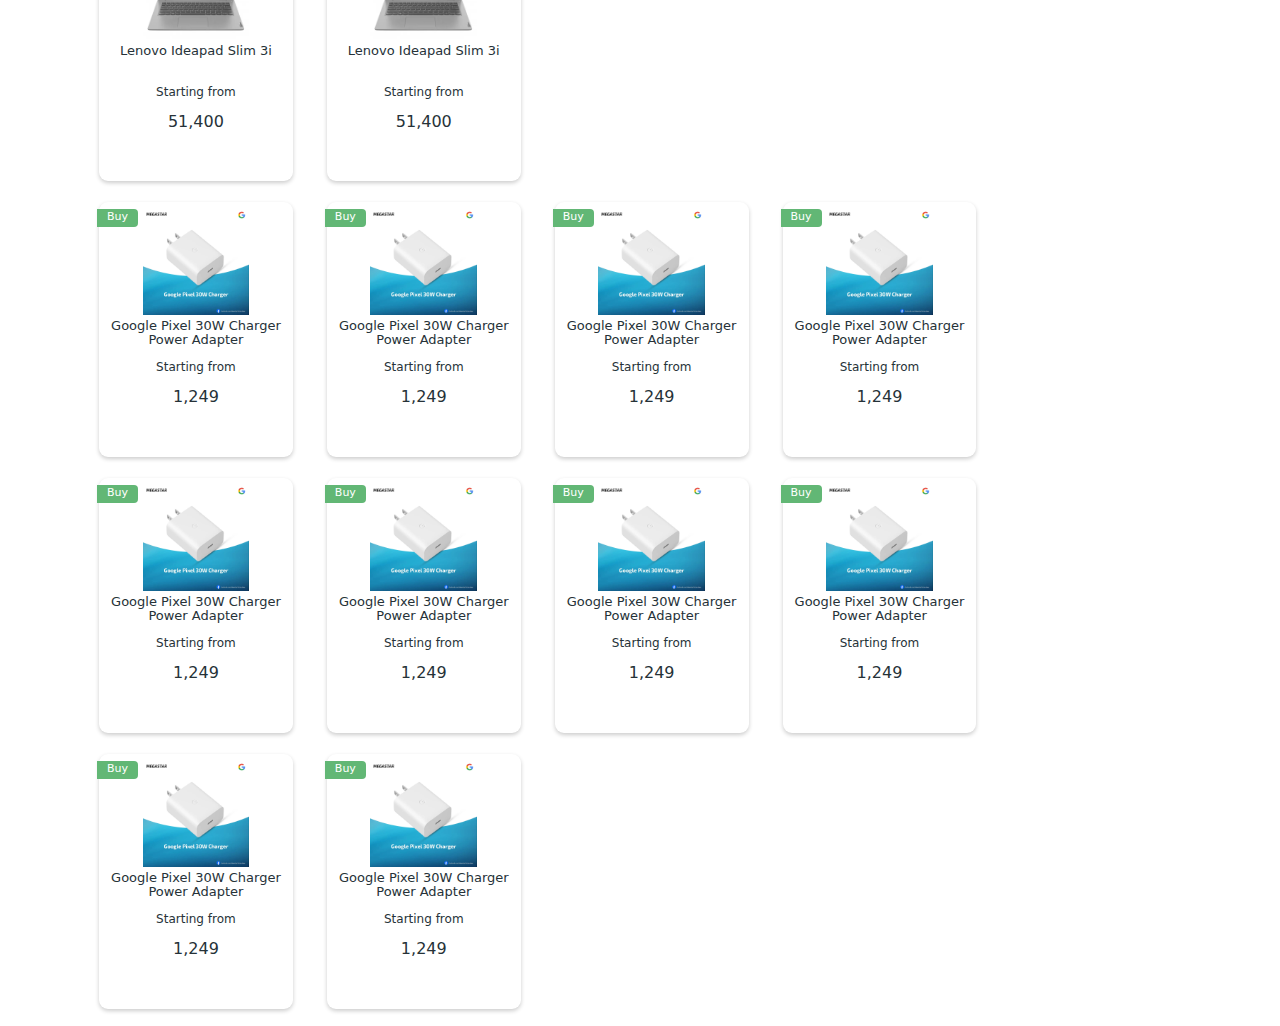
<file: card.html>
<!DOCTYPE html>
<html lang="en">
<head>
    <meta charset="UTF-8">
    <meta name="viewport" content="width=device-width, initial-scale=1.0">
    <title>Document</title>

    <link rel="stylesheet" href="../css/style.css">
    <link rel="stylesheet" href="../css/responsive.css">
    <link rel="stylesheet" href="../css/bootstrap.min.css">
    



    <link rel="stylesheet" href="https://cdnjs.cloudflare.com/ajax/libs/font-awesome/6.6.0/css/all.min.css" integrity="sha512-Kc323vGBEqzTmouAECnVceyQqyqdsSiqLQISBL29aUW4U/M7pSPA/gEUZQqv1cwx4OnYxTxve5UMg5GT6L4JJg==" crossorigin="anonymous" referrerpolicy="no-referrer" />


    <style>
.con-w{
    width: 17.37%;
    margin: 17px;
    height: 255px;
}
    </style>
</head>
<body>
  <header>
    
        <!-- navbar -->
        <nav class="navbar navbar-expand-lg navbar-light sticky-top mb-5">
          <div class="container">
              <!-- Left Side (Logo + Navigation Links) -->
              <a class="navbar-brand logo-img" href="index.html"><img src="image/logo/logo.png" alt=""></a>
              <button class="navbar-toggler sm-mr1" type="button" data-bs-toggle="collapse"
                  data-bs-target="#navbarSupportedContent" aria-controls="navbarSupportedContent" aria-expanded="false"
                  aria-label="Toggle navigation">
                  <span class="navbar-toggler-icon"></span>
              </button>
      
              <div class="collapse navbar-collapse justify-content-between" id="navbarSupportedContent">
                  <!-- Left Side Menu -->
                  <ul class="navbar-nav mb-lg-0">
                      <li class="nav-item">
                          <a class="list-none text-decoration" aria-current="page" href="sell.html">Sell</a>
                      </li>
                      <li class="nav-item">
                          <a class="list-none text-decoration" aria-current="page" href="buy.html">Buy</a>
                      </li>
                      <li class="nav-item dropdown">
                          <a class="list-none text-decoration" aria-current="page" href="offers.html">Offers</a>
                      </li>
                  </ul>
      
                  <!-- Right Side (Search + Icons) -->
                  <div class="d-flex align-items-center">
                      <!-- Search Bar -->
                      <!-- 
                          <input class="form-control" type="search" id="search-bar" placeholder="Search" aria-label="Search">
                          <button class="btn btn-outline-secondary ms-2" type="submit">
                              <i class="fa-solid fa-magnifying-glass"></i>
                          </button>
                      </form> -->

                      <form class="d-flex">
                        <input class="form" type="search" id="search-bar" placeholder="Search" aria-label="Search">
                        <button class="btn-dgn border-none" type="submit"><i class="fa-solid fa-magnifying-glass"></i></button>
                      </form>
      
                      <!-- Profile & Cart Icons -->
                      <div class="nav-icon">
                        <button type="button" class="nav-btn border-none btn-custom"  data-bs-toggle="modal" data-bs-target="#exampleModal"><img src="image/icon/pic-1.png" alt=""></button>
      
                        <a href="#"><img src="image/icon/pic-2.png" alt=""></a>
                    </div>
                  </div>
              </div>
          </div>
      </nav>
         
</header>

  <!-- (Popup) -->
  <div class="modal fade" id="exampleModal" tabindex="-1" aria-labelledby="exampleModalLabel" aria-hidden="true">
    <div class="modal-dialog modal-dialog-centered">
      <div class="modal-content">
        <div class="modal-header">
          <!-- <h5 class="modal-title " id="exampleModalLabel">Payment</h5> -->
          <button type="button" class="btn-close" data-bs-dismiss="modal" aria-label="Close"></button>
        </div>
        <div class="modal-body payment-design text-center" >
          <h2 class="text-center mb-5">Sign in</h2>
            <div class="text-center modal-input" >
              <input class="d-block m-auto modal-input mb-4" id="modal-sr" type="text" placeholder="Enter your mobile number">
              <button>Login</button>

              <div class="d-flex justify-content-center align-items-center mt-2 mb-2 p-0">
                <hr>
                <p class="label mb-0 mx-2 m-0 p-0">Or</p>
                <hr>
              </div>
            </div>
            <button class="m-auto google-button mb-5"><img width="30px" class="pe-2" src="image/icon/pic-6.png" alt="">Continue with Google</button>

        </div>
      </div>
    </div>
  </div>


    <div class="container m1">

        <div class="con-1-header d-flex justify-content-between">
            <h3>Smartphone Carnival</h3>
    
            <div class="con-1-button">
              <a href="#">View all</a>
            </div>
          </div>


          <div class="d-flex flex-wrap">

            <div class="con-card con-w mt-1">
              <a class="text-decoration-none"  href="/product-page/product.html">
                    <img src="image/content-1-img/pic-2.jpg" alt="">
                    <div class="batch">
                      <p>Buy</p>
                    </div>
                    <div class="card-text">
                      <p class="cd-text-name">Oppo A16</p>
                      <p class="cd-text">Starting from</p>
                      <p class="cd-text-2">9,000</p>
                    </div>
              </a>
            </div>
            <div class="con-card con-w mt-1">
              <a class="text-decoration-none"  href="/product-page/product.html">
                    <img src="image/content-1-img/pic-2.jpg" alt="">
                    <div class="batch">
                      <p>Buy</p>
                    </div>
                    <div class="card-text">
                      <p class="cd-text-name">Oppo A16</p>
                      <p class="cd-text">Starting from</p>
                      <p class="cd-text-2">9,000</p>
                    </div>
              </a>
            </div>
            <div class="con-card con-w mt-1">
              <a class="text-decoration-none"  href="/product-page/product.html">
                    <img src="image/content-1-img/pic-2.jpg" alt="">
                    <div class="batch">
                      <p>Buy</p>
                    </div>
                    <div class="card-text">
                      <p class="cd-text-name">Oppo A16</p>
                      <p class="cd-text">Starting from</p>
                      <p class="cd-text-2">9,000</p>
                    </div>
              </a>
            </div>
            <div class="con-card con-w mt-1">
              <a class="text-decoration-none"  href="/product-page/product.html">
                    <img src="image/content-1-img/pic-2.jpg" alt="">
                    <div class="batch">
                      <p>Buy</p>
                    </div>
                    <div class="card-text">
                      <p class="cd-text-name">Oppo A16</p>
                      <p class="cd-text">Starting from</p>
                      <p class="cd-text-2">9,000</p>
                    </div>
              </a>
            </div>
            <div class="con-card con-w mt-1">
              <a class="text-decoration-none"  href="/product-page/product.html">
                    <img src="image/content-1-img/pic-2.jpg" alt="">
                    <div class="batch">
                      <p>Buy</p>
                    </div>
                    <div class="card-text">
                      <p class="cd-text-name">Oppo A16</p>
                      <p class="cd-text">Starting from</p>
                      <p class="cd-text-2">9,000</p>
                    </div>
              </a>
            </div>
            <div class="con-card con-w mt-1">
              <a class="text-decoration-none"  href="/product-page/product.html">
                    <img src="image/content-1-img/pic-2.jpg" alt="">
                    <div class="batch">
                      <p>Buy</p>
                    </div>
                    <div class="card-text">
                      <p class="cd-text-name">Oppo A16</p>
                      <p class="cd-text">Starting from</p>
                      <p class="cd-text-2">9,000</p>
                    </div>
              </a>
            </div>
            <div class="con-card con-w mt-1">
              <a class="text-decoration-none"  href="/product-page/product.html">
                    <img src="image/content-1-img/pic-2.jpg" alt="">
                    <div class="batch">
                      <p>Buy</p>
                    </div>
                    <div class="card-text">
                      <p class="cd-text-name">Oppo A16</p>
                      <p class="cd-text">Starting from</p>
                      <p class="cd-text-2">9,000</p>
                    </div>
              </a>
            </div>
            <div class="con-card con-w mt-1">
              <a class="text-decoration-none"  href="/product-page/product.html">
                    <img src="image/content-1-img/pic-2.jpg" alt="">
                    <div class="batch">
                      <p>Buy</p>
                    </div>
                    <div class="card-text">
                      <p class="cd-text-name">Oppo A16</p>
                      <p class="cd-text">Starting from</p>
                      <p class="cd-text-2">9,000</p>
                    </div>
              </a>
            </div>
            <div class="con-card con-w mt-1">
              <a class="text-decoration-none"  href="/product-page/product.html">
                    <img src="image/content-1-img/pic-2.jpg" alt="">
                    <div class="batch">
                      <p>Buy</p>
                    </div>
                    <div class="card-text">
                      <p class="cd-text-name">Oppo A16</p>
                      <p class="cd-text">Starting from</p>
                      <p class="cd-text-2">9,000</p>
                    </div>
              </a>
            </div>
            <div class="con-card con-w mt-1">
              <a class="text-decoration-none"  href="/product-page/product.html">
                    <img src="image/content-1-img/pic-2.jpg" alt="">
                    <div class="batch">
                      <p>Buy</p>
                    </div>
                    <div class="card-text">
                      <p class="cd-text-name">Oppo A16</p>
                      <p class="cd-text">Starting from</p>
                      <p class="cd-text-2">9,000</p>
                    </div>
              </a>
            </div>

           
           
          </div>

          <div class="d-flex flex-wrap">

               
            <div class=" con-card con-w mt-1">
                <a class="text-decoration-none"  href="/product-page/product.html">
                <img src="image/content-2-img/pic-1.jpg" alt="">
                <div class="batch">
                  <p>Buy</p>
                </div>
                <div class="card-text">
                  <p class="cd-text-name">Lenovo Ideapad Slim 3i</p>
                  <p class="cd-text">Starting from</p>
                  <p class="cd-text-2">51,400</p>
                </div>
              </a>
            </div>
            <div class=" con-card con-w mt-1">
                <a class="text-decoration-none"  href="/product-page/product.html">
                <img src="image/content-2-img/pic-1.jpg" alt="">
                <div class="batch">
                  <p>Buy</p>
                </div>
                <div class="card-text">
                  <p class="cd-text-name">Lenovo Ideapad Slim 3i</p>
                  <p class="cd-text">Starting from</p>
                  <p class="cd-text-2">51,400</p>
                </div>
              </a>
            </div>
            <div class=" con-card con-w mt-1">
                <a class="text-decoration-none"  href="/product-page/product.html">
                <img src="image/content-2-img/pic-1.jpg" alt="">
                <div class="batch">
                  <p>Buy</p>
                </div>
                <div class="card-text">
                  <p class="cd-text-name">Lenovo Ideapad Slim 3i</p>
                  <p class="cd-text">Starting from</p>
                  <p class="cd-text-2">51,400</p>
                </div>
              </a>
            </div>
            <div class=" con-card con-w mt-1">
                <a class="text-decoration-none"  href="/product-page/product.html">
                <img src="image/content-2-img/pic-1.jpg" alt="">
                <div class="batch">
                  <p>Buy</p>
                </div>
                <div class="card-text">
                  <p class="cd-text-name">Lenovo Ideapad Slim 3i</p>
                  <p class="cd-text">Starting from</p>
                  <p class="cd-text-2">51,400</p>
                </div>
              </a>
            </div>
            <div class=" con-card con-w mt-1">
                <a class="text-decoration-none"  href="/product-page/product.html">
                <img src="image/content-2-img/pic-1.jpg" alt="">
                <div class="batch">
                  <p>Buy</p>
                </div>
                <div class="card-text">
                  <p class="cd-text-name">Lenovo Ideapad Slim 3i</p>
                  <p class="cd-text">Starting from</p>
                  <p class="cd-text-2">51,400</p>
                </div>
              </a>
            </div>
            <div class=" con-card con-w mt-1">
                <a class="text-decoration-none"  href="/product-page/product.html">
                <img src="image/content-2-img/pic-1.jpg" alt="">
                <div class="batch">
                  <p>Buy</p>
                </div>
                <div class="card-text">
                  <p class="cd-text-name">Lenovo Ideapad Slim 3i</p>
                  <p class="cd-text">Starting from</p>
                  <p class="cd-text-2">51,400</p>
                </div>
              </a>
            </div>
            <div class=" con-card con-w mt-1">
                <a class="text-decoration-none"  href="/product-page/product.html">
                <img src="image/content-2-img/pic-1.jpg" alt="">
                <div class="batch">
                  <p>Buy</p>
                </div>
                <div class="card-text">
                  <p class="cd-text-name">Lenovo Ideapad Slim 3i</p>
                  <p class="cd-text">Starting from</p>
                  <p class="cd-text-2">51,400</p>
                </div>
              </a>
            </div>
            <div class=" con-card con-w mt-1">
                <a class="text-decoration-none"  href="/product-page/product.html">
                <img src="image/content-2-img/pic-1.jpg" alt="">
                <div class="batch">
                  <p>Buy</p>
                </div>
                <div class="card-text">
                  <p class="cd-text-name">Lenovo Ideapad Slim 3i</p>
                  <p class="cd-text">Starting from</p>
                  <p class="cd-text-2">51,400</p>
                </div>
              </a>
            </div>
            <div class=" con-card con-w mt-1">
                <a class="text-decoration-none"  href="/product-page/product.html">
                <img src="image/content-2-img/pic-1.jpg" alt="">
                <div class="batch">
                  <p>Buy</p>
                </div>
                <div class="card-text">
                  <p class="cd-text-name">Lenovo Ideapad Slim 3i</p>
                  <p class="cd-text">Starting from</p>
                  <p class="cd-text-2">51,400</p>
                </div>
              </a>
            </div>
            <div class=" con-card con-w mt-1">
                <a class="text-decoration-none"  href="/product-page/product.html">
                <img src="image/content-2-img/pic-1.jpg" alt="">
                <div class="batch">
                  <p>Buy</p>
                </div>
                <div class="card-text">
                  <p class="cd-text-name">Lenovo Ideapad Slim 3i</p>
                  <p class="cd-text">Starting from</p>
                  <p class="cd-text-2">51,400</p>
                </div>
              </a>
            </div>
          
         
        

        </div>


        <div class="d-flex flex-wrap">

             
                
          <div class=" con-card con-w mt-1">
              <a class="text-decoration-none"  href="/product-page/product.html">
              <img src="image/content-3-img/pic-2.jpg" alt="">
              <div class="batch">
                <p>Buy</p>
              </div>
              <div class="card-text pt-1">
                <p class="cd-text-name">Google Pixel 30W Charger Power Adapter</p>
                <p class="cd-text">Starting from</p>
                <p class="cd-text-2">1,249</p>
              </div>
            </a>
          </div>
          <div class=" con-card con-w mt-1">
              <a class="text-decoration-none"  href="/product-page/product.html">
              <img src="image/content-3-img/pic-2.jpg" alt="">
              <div class="batch">
                <p>Buy</p>
              </div>
              <div class="card-text pt-1">
                <p class="cd-text-name">Google Pixel 30W Charger Power Adapter</p>
                <p class="cd-text">Starting from</p>
                <p class="cd-text-2">1,249</p>
              </div>
            </a>
          </div>
          <div class=" con-card con-w mt-1">
              <a class="text-decoration-none"  href="/product-page/product.html">
              <img src="image/content-3-img/pic-2.jpg" alt="">
              <div class="batch">
                <p>Buy</p>
              </div>
              <div class="card-text pt-1">
                <p class="cd-text-name">Google Pixel 30W Charger Power Adapter</p>
                <p class="cd-text">Starting from</p>
                <p class="cd-text-2">1,249</p>
              </div>
            </a>
          </div>
          <div class=" con-card con-w mt-1">
              <a class="text-decoration-none"  href="/product-page/product.html">
              <img src="image/content-3-img/pic-2.jpg" alt="">
              <div class="batch">
                <p>Buy</p>
              </div>
              <div class="card-text pt-1">
                <p class="cd-text-name">Google Pixel 30W Charger Power Adapter</p>
                <p class="cd-text">Starting from</p>
                <p class="cd-text-2">1,249</p>
              </div>
            </a>
          </div>
          <div class=" con-card con-w mt-1">
              <a class="text-decoration-none"  href="/product-page/product.html">
              <img src="image/content-3-img/pic-2.jpg" alt="">
              <div class="batch">
                <p>Buy</p>
              </div>
              <div class="card-text pt-1">
                <p class="cd-text-name">Google Pixel 30W Charger Power Adapter</p>
                <p class="cd-text">Starting from</p>
                <p class="cd-text-2">1,249</p>
              </div>
            </a>
          </div>
          <div class=" con-card con-w mt-1">
              <a class="text-decoration-none"  href="/product-page/product.html">
              <img src="image/content-3-img/pic-2.jpg" alt="">
              <div class="batch">
                <p>Buy</p>
              </div>
              <div class="card-text pt-1">
                <p class="cd-text-name">Google Pixel 30W Charger Power Adapter</p>
                <p class="cd-text">Starting from</p>
                <p class="cd-text-2">1,249</p>
              </div>
            </a>
          </div>
          <div class=" con-card con-w mt-1">
              <a class="text-decoration-none"  href="/product-page/product.html">
              <img src="image/content-3-img/pic-2.jpg" alt="">
              <div class="batch">
                <p>Buy</p>
              </div>
              <div class="card-text pt-1">
                <p class="cd-text-name">Google Pixel 30W Charger Power Adapter</p>
                <p class="cd-text">Starting from</p>
                <p class="cd-text-2">1,249</p>
              </div>
            </a>
          </div>
          <div class=" con-card con-w mt-1">
              <a class="text-decoration-none"  href="/product-page/product.html">
              <img src="image/content-3-img/pic-2.jpg" alt="">
              <div class="batch">
                <p>Buy</p>
              </div>
              <div class="card-text pt-1">
                <p class="cd-text-name">Google Pixel 30W Charger Power Adapter</p>
                <p class="cd-text">Starting from</p>
                <p class="cd-text-2">1,249</p>
              </div>
            </a>
          </div>
          <div class=" con-card con-w mt-1">
              <a class="text-decoration-none"  href="/product-page/product.html">
              <img src="image/content-3-img/pic-2.jpg" alt="">
              <div class="batch">
                <p>Buy</p>
              </div>
              <div class="card-text pt-1">
                <p class="cd-text-name">Google Pixel 30W Charger Power Adapter</p>
                <p class="cd-text">Starting from</p>
                <p class="cd-text-2">1,249</p>
              </div>
            </a>
          </div>
          <div class=" con-card con-w mt-1">
              <a class="text-decoration-none"  href="/product-page/product.html">
              <img src="image/content-3-img/pic-2.jpg" alt="">
              <div class="batch">
                <p>Buy</p>
              </div>
              <div class="card-text pt-1">
                <p class="cd-text-name">Google Pixel 30W Charger Power Adapter</p>
                <p class="cd-text">Starting from</p>
                <p class="cd-text-2">1,249</p>
              </div>
            </a>
          </div>
       
       

       

      </div>
    </div>


    <!-- bootstrap js -->
    <script src="https://cdnjs.cloudflare.com/ajax/libs/jquery/3.7.1/jquery.min.js" integrity="sha512-v2CJ7UaYy4JwqLDIrZUI/4hqeoQieOmAZNXBeQyjo21dadnwR+8ZaIJVT8EE2iyI61OV8e6M8PP2/4hpQINQ/g==" crossorigin="anonymous" referrerpolicy="no-referrer"></script>
    <script src="js/bootstrap.bundle.min.js"></script>
</body>
</html>
</file>
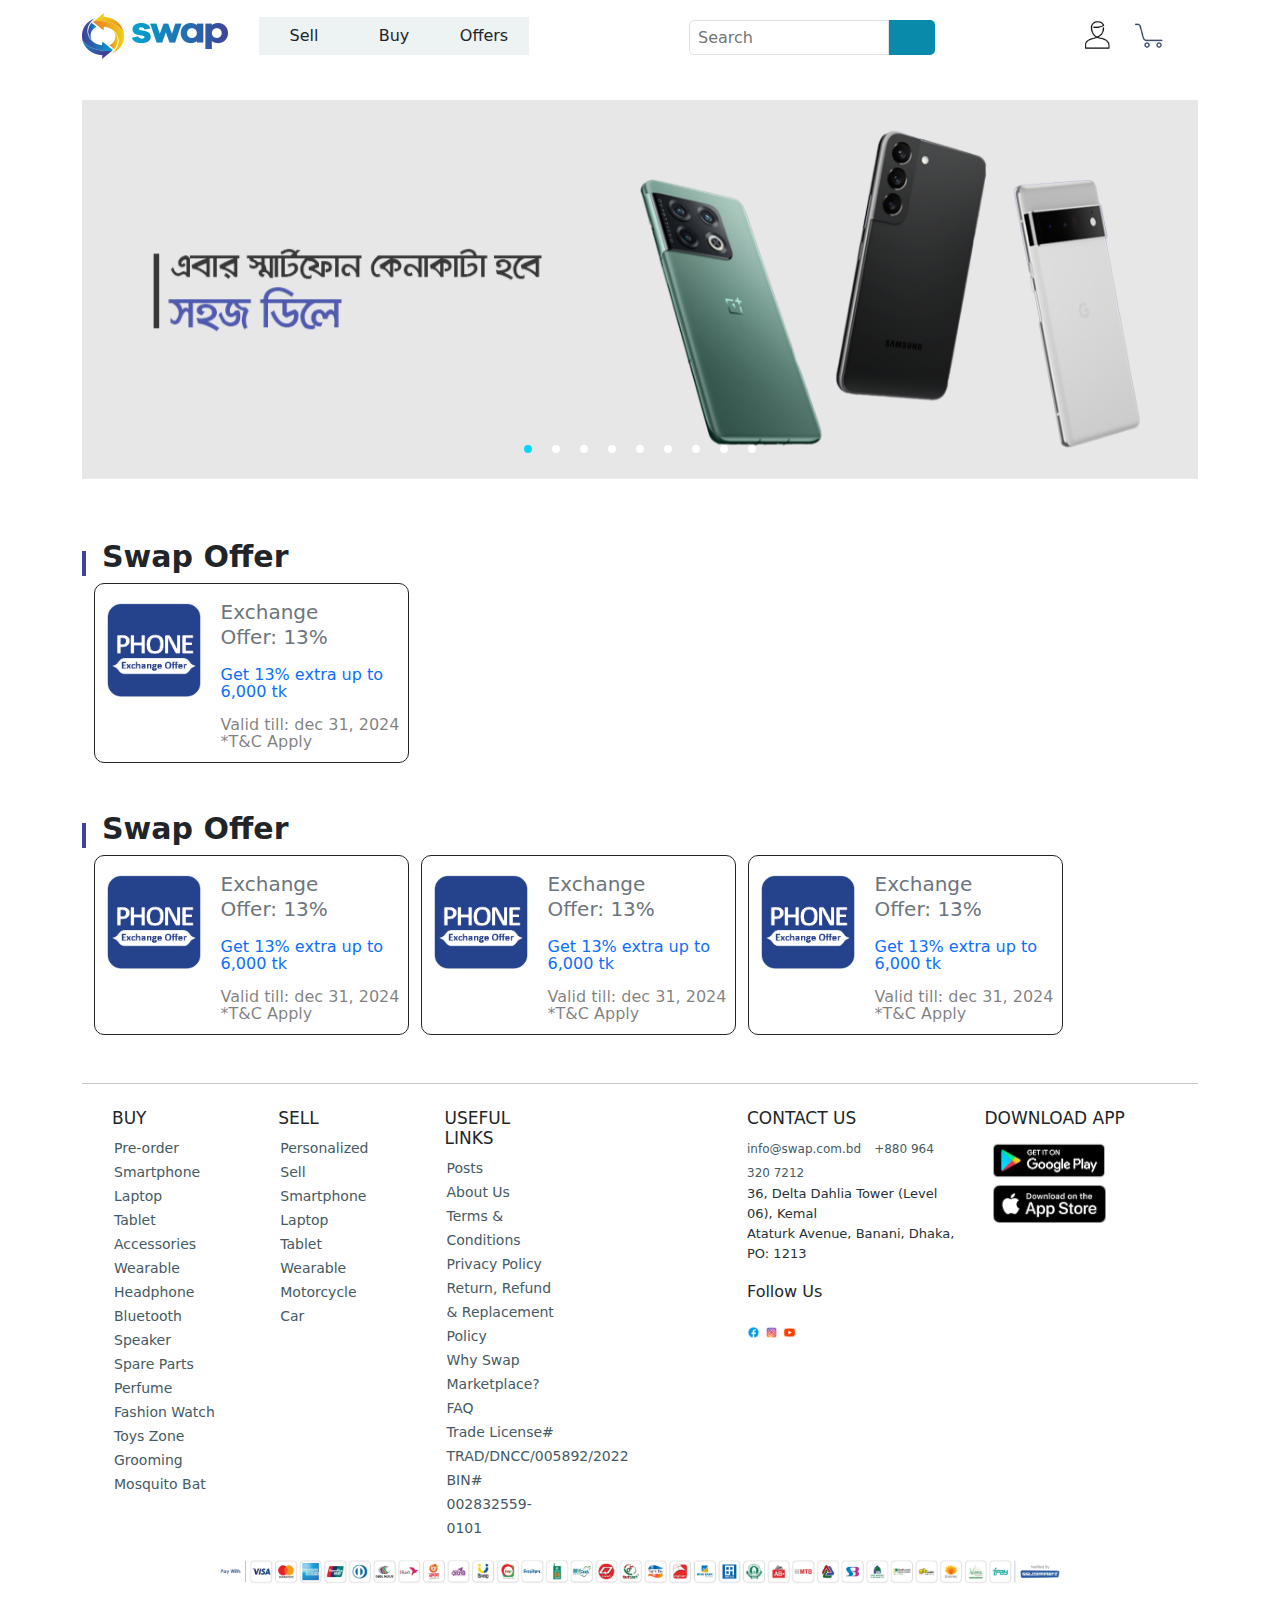
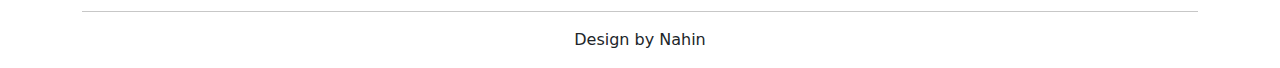
<file: offers.html>
<!DOCTYPE html>
<html lang="en">
<head>
    <meta charset="UTF-8">
    <meta name="viewport" content="width=device-width, initial-scale=1.0">
    <title>Nahin</title>

     <!-- css -->
     <link rel="stylesheet" href="css/style.css">
     <link rel="stylesheet" href="css/offers.css">
     <link rel="stylesheet" href="css/responsive.css">
 
      <!-- bootstrap css link-->
      <link rel="stylesheet" href="css/bootstrap.min.css">
 
      <!-- fontawesome -->
      <link rel="stylesheet" href="https://cdnjs.cloudflare.com/ajax/libs/font-awesome/6.6.0/css/all.min.css" integrity="sha512-Kc323vGBEqzTmouAECnVceyQqyqdsSiqLQISBL29aUW4U/M7pSPA/gEUZQqv1cwx4OnYxTxve5UMg5GT6L4JJg==" crossorigin="anonymous" referrerpolicy="no-referrer" />

</head>
<body>
  
      <!-- header area -->
      <header>
        
            <!-- navbar -->
            <nav class="navbar navbar-expand-lg navbar-light sticky-top mb-5">
              <div class="container">
                <a class="navbar-brand logo-img" href="index.html"><img src="image/logo/logo.png" alt=""></a>
                <button class="navbar-toggler" type="button" data-bs-toggle="collapse" data-bs-target="#navbarSupportedContent" aria-controls="navbarSupportedContent" aria-expanded="false" aria-label="Toggle navigation">
                  <span class="navbar-toggler-icon"></span>
                </button>
              
                <div class="collapse navbar-collapse" id="navbarSupportedContent">
                  <ul class="navbar-nav   mb-lg-0">
                    <li class="nav-item">
                      <a class="list-none text-decoration" aria-current="page" href="sell.html">Sell</a>
                    </li>
                    <li class="nav-item">
                      <a class="list-none text-decoration" aria-current="page" href="buy.html">Buy</a>
                    </li>
                    <li class="nav-item dropdown">
                      <a class="list-none text-decoration" aria-current="page" href="offers.html">Offers</a>
                    </li>
                   
                  </ul>

                  <div class="d-flex p2">
                    <form class="p1 d-flex">
                      <input class=" form" type="search" id="search-bar" placeholder="Search" aria-label="Search">
                      <button class="btn-dgn border-none" type="submit"><i class="fa-solid fa-magnifying-glass"></i></button>
                    </form>

                    <div class="nav-icon">
                      <button type="button" class="nav-btn border-none btn-custom"  data-bs-toggle="modal" data-bs-target="#exampleModal"><img src="image/icon/pic-1.png" alt=""></button>
    
                      <a href="#"><img src="image/icon/pic-2.png" alt=""></a>
                  </div>
                  </div>
                </div>
              </div>
            </nav>
             
    </header>


     <!-- (Popup) -->
     <div class="modal fade" id="exampleModal" tabindex="-1" aria-labelledby="exampleModalLabel" aria-hidden="true">
      <div class="modal-dialog modal-dialog-centered">
        <div class="modal-content">
          <div class="modal-header">
            <!-- <h5 class="modal-title " id="exampleModalLabel">Payment</h5> -->
            <button type="button" class="btn-close" data-bs-dismiss="modal" aria-label="Close"></button>
          </div>
          <div class="modal-body payment-design text-center" >
            <h2 class="text-center mb-5">Sign in</h2>
              <div class="text-center modal-input" >
                <input class="d-block m-auto modal-input mb-4" id="modal-sr" type="text" placeholder="Enter your mobile number">
                <button>Login</button>

                <div class="d-flex justify-content-center align-items-center mt-2 mb-2 p-0">
                  <hr>
                  <p class="label mb-0 mx-2 m-0 p-0">Or</p>
                  <hr>
                </div>
              </div>
              <button class="m-auto google-button mb-5"><img width="30px" class="pe-2" src="image/icon/pic-6.png" alt="">Continue with Google</button>

          </div>
        </div>
      </div>
    </div>


        <!-- slide area -->
    <div class="container">
      
      <div class="slider m1">
        <div id="carouselExampleCaptions" class="carousel slide" data-bs-ride="carousel">
          <div class=" carousel-indicators">
            <button type="button" data-bs-target="#carouselExampleCaptions" data-bs-slide-to="0" class="active" aria-current="true" aria-label="Slide 1"></button>
            <button type="button" data-bs-target="#carouselExampleCaptions" data-bs-slide-to="1" aria-label="Slide 2"></button>
            <button type="button" data-bs-target="#carouselExampleCaptions" data-bs-slide-to="2" aria-label="Slide 3"></button>
            <button type="button" data-bs-target="#carouselExampleCaptions" data-bs-slide-to="3" aria-label="Slide 4"></button>
            <button type="button" data-bs-target="#carouselExampleCaptions" data-bs-slide-to="4" aria-label="Slide 5"></button>
            <button type="button" data-bs-target="#carouselExampleCaptions" data-bs-slide-to="5" aria-label="Slide 6"></button>
            <button type="button" data-bs-target="#carouselExampleCaptions" data-bs-slide-to="6" aria-label="Slide 7"></button>
            <button type="button" data-bs-target="#carouselExampleCaptions" data-bs-slide-to="7" aria-label="Slide 8"></button>
            <button type="button" data-bs-target="#carouselExampleCaptions" data-bs-slide-to="8" aria-label="Slide 9"></button>
          </div>
          <div class="carousel-inner">
            <div class="carousel-item active">
              <img src="image/slider/pic-1.png" class="d-block w-100" alt="...">
             
            </div>

            <div class="carousel-item">
              <img src="image/slider/pic-2.png" class="d-block w-100" alt="...">
             
            </div>

            <div class="carousel-item">
              <img src="image/slider/pic-3.jpeg" class="d-block w-100" alt="...">
              
            </div>

            <div class="carousel-item">
              <img src="image/slider/pic-4.jpeg" class="d-block w-100" alt="...">
              
            </div>

            <div class="carousel-item">
              <img src="image/slider/pic-5.jpeg" class="d-block w-100" alt="...">
              
            </div>

            <div class="carousel-item">
              <img src="image/slider/pic-6.jpeg" class="d-block w-100" alt="...">
              
            </div>

            <div class="carousel-item">
              <img src="image/slider/pic-7.png" class="d-block w-100" alt="...">
              
            </div>

            <div class="carousel-item">
              <img src="image/slider/pic-8.png" class="d-block w-100" alt="...">
             
            </div>
            
            <div class="carousel-item">
              <img src="image/slider/pic-9.png" class="d-block w-100" alt="...">
              
            </div>

          </div>
          <button class="carousel-control-prev" type="button" data-bs-target="#carouselExampleCaptions" data-bs-slide="prev">
            <span class="btn-color arow" aria-hidden="true"><i class="fa-solid fa-angle-left"></i></span>
            <span class="visually-hidden ">Previous</span>
          </button>
          <button class="carousel-control-next" type="button" data-bs-target="#carouselExampleCaptions" data-bs-slide="next">
            <span class="btn-color arow" aria-hidden="true"><i class="fa-solid fa-angle-right"></i></span>
            <span class="visually-hidden">Next</span>
          </button>
        </div>
      </div>
    </div>



    <!-- offer card -->
     <div class="container">
        <div class="mb-5">
            <div>
                <h4 class="title">Swap Offer</h4>
            </div>
    
            <div class="offer-card d-flex justify-content-around pt-3 ">
                <div class="offer-card-img">
                    <img src="image/offer page/pic-1.png" alt="">
                </div>
                <div class="offer-card-text">
                    <p class="fs-5 text-secondary lh-sm">Exchange
                        <br>
                        Offer: 13% </p>
                    <p class="fs-6 text-primary"> Get 13% extra up to
                        <br>
                        6,000 tk</p>
                    <p class="fs-6 text-black-50">Valid till: dec 31, 2024
                        <br>
                        *T&C Apply</p>
                </div>
            </div>
        </div>


        <div>
            <div>
                <h4 class="title">Swap Offer</h4>
            </div>
            <div class="d-flex flex-wrap">
                <div class="offer-card d-flex justify-content-around pt-3 ">
                    <div class="offer-card-img">
                        <img src="image/offer page/pic-1.png" alt="">
                    </div>
                    <div class="offer-card-text">
                        <p class="fs-5 text-secondary lh-sm">Exchange
                            <br>
                            Offer: 13% </p>
                        <p class="fs-6 text-primary"> Get 13% extra up to
                            <br>
                            6,000 tk</p>
                        <p class="fs-6 text-black-50">Valid till: dec 31, 2024
                            <br>
                            *T&C Apply</p>
                    </div>
                </div>
                <div class="offer-card d-flex justify-content-around pt-3">
                    <div class="offer-card-img">
                        <img src="image/offer page/pic-1.png" alt="">
                    </div>
                    <div class="offer-card-text">
                        <p class="fs-5 text-secondary lh-sm">Exchange
                            <br>
                            Offer: 13% </p>
                        <p class="fs-6 text-primary"> Get 13% extra up to
                            <br>
                            6,000 tk</p>
                        <p class="fs-6 text-black-50">Valid till: dec 31, 2024
                            <br>
                            *T&C Apply</p>
                    </div>
                </div>
                <div class="offer-card d-flex justify-content-around pt-3">
                    <div class="offer-card-img">
                        <img src="image/offer page/pic-1.png" alt="">
                    </div>
                    <div class="offer-card-text">
                        <p class="fs-5 text-secondary lh-sm">Exchange
                            <br>
                            Offer: 13% </p>
                        <p class="fs-6 text-primary"> Get 13% extra up to
                            <br>
                            6,000 tk</p>
                        <p class="fs-6 text-black-50">Valid till: dec 31, 2024
                            <br>
                            *T&C Apply</p>
                    </div>
                </div>
            </div>


        </div>
     </div>


     <footer>
      <div class="container mt-5">
        <div class="footer-main">

          <div class="row pt-4">
            <div class="col-md-7 footer-left">
              <div class="row">
                <div class="col-md-3 footer-1-list">
                  <h3>Buy</h3>
                  <ul class="list-none">
                    <li><a class="text-decoration" href="#">Pre-order</a></li>
                    <li><a class="text-decoration" href="#">Smartphone</a></li>
                    <li><a class="text-decoration" href="#">Laptop</a></li>
                    <li><a class="text-decoration" href="#">Tablet</a></li>
                    <li><a class="text-decoration" href="#">Accessories</a></li>
                    <li><a class="text-decoration" href="#">Wearable</a></li>
                    <li><a class="text-decoration" href="#">Headphone</a></li>
                    <li><a class="text-decoration" href="#">Bluetooth Speaker</a></li>
                    <li><a class="text-decoration" href="#">Spare Parts</a></li>
                    <li><a class="text-decoration" href="#">Perfume</a></li>
                    <li><a class="text-decoration" href="#">Fashion Watch</a></li>
                    <li><a class="text-decoration" href="#">Toys Zone</a></li>
                    <li><a class="text-decoration" href="#">Grooming</a></li>
                    <li><a class="text-decoration" href="#">Mosquito Bat</a></li>
                  </ul>
                </div>
      
      
                <div class="col-md-3 footer-2-list">
                  <h3>Sell</h3>
                  <ul class="list-none">
                    <li><a class="text-decoration class=" href="#">Personalized Sell</a></li>
                    <li><a class="text-decoration class=" href="#">Smartphone</a></li>
                    <li><a class="text-decoration class=" href="#">Laptop</a></li>
                    <li><a class="text-decoration class=" href="#">Tablet</a></li>
                    <li><a class="text-decoration class=" href="#">Wearable</a></li>
                    <li><a class="text-decoration class=" href="#">Motorcycle</a></li>
                    <li><a class="text-decoration class=" href="#">Car</a></li>
                  </ul>
                </div>
      
                <div class="col-md-3 footer-3-list">
                  <h3>Useful Links</h3>
                  <ul class="list-none">
                    <li><a class="text-decoration" href="#">Posts</a></li>
                    <li><a class="text-decoration" href="#">About Us</a></li>
                    <li><a class="text-decoration" href="#">Terms & Conditions</a></li>
                    <li><a class="text-decoration" href="#">Privacy Policy</a></li>
                    <li><a class="text-decoration" href="#">Return, Refund & Replacement Policy</a></li>
                    <li><a class="text-decoration" href="#">Why Swap Marketplace?</a></li>
                    <li><a class="text-decoration" href="#">FAQ</a></li>
                    <li><a class="text-decoration" href="#">Trade License# TRAD/DNCC/005892/2022</a></li>
                    <li><a class="text-decoration" href="#">BIN# 002832559-0101</a></li>
                  </ul>
                </div>
  
              </div>
  
              
            </div>
    
            <div class="col-md-5 footer-right">
              <div class="row">
                <div class="col-md-6 footer-rh-left">
                  <h3>Contact us</h3>
                  <div class="footer-con">
                    <a class="text-decoration pe-2" href="#"><i class="fa-solid fa-envelope"></i>info@swap.com.bd</a>
                    <a class="text-decoration" href="#"><i class="fa-solid fa-phone"></i>+880 964 320 7212</a>
                  </div>
                  <p class="footer-lok"><i class="fa-solid fa-map-location-dot"></i>36, Delta Dahlia Tower (Level 06), Kemal <br> Ataturk Avenue, Banani, Dhaka, PO: 1213</p>
                  <div class="footer-link">
                    <p>Follow Us</p>
                    <a href="#"><img src="image/icon/pic-3.png" alt=""></a>
                    <a href="#"><img src="image/icon/pic-4.png" alt=""></a>
                    <a href="#"><img src="image/icon/pic-5.png" alt=""></a>
                  </div>
                </div>
                <div class="col-md-6 footer-rh-right">
                  <h3>Download App</h3>
                  <div class="footer-fh-img">
                    <a href="#"><img src="image/content-9-img/icon/pic-2.png" alt=""></a>
                    <a class="footer-rh-icon" href="#"><img src="image/content-9-img/icon/pic-1.png" alt=""></a>
                  </div>
                </div>
  
              </div>
    
             
            </div>
  
          </div>
  
          <div class="footer-company pb-4">
            <img src="image/company/15.jpg" alt="">
          </div>
        </div>


        <p class="copyright my-3 fs-6">Design by Nahin</p>
      </div>
    </footer>

  



     <!-- bootstrap js -->
     <script src="https://cdnjs.cloudflare.com/ajax/libs/jquery/3.7.1/jquery.min.js" integrity="sha512-v2CJ7UaYy4JwqLDIrZUI/4hqeoQieOmAZNXBeQyjo21dadnwR+8ZaIJVT8EE2iyI61OV8e6M8PP2/4hpQINQ/g==" crossorigin="anonymous" referrerpolicy="no-referrer"></script>
     <script src="js/bootstrap.bundle.min.js"></script>
</body>
</html>
</file>
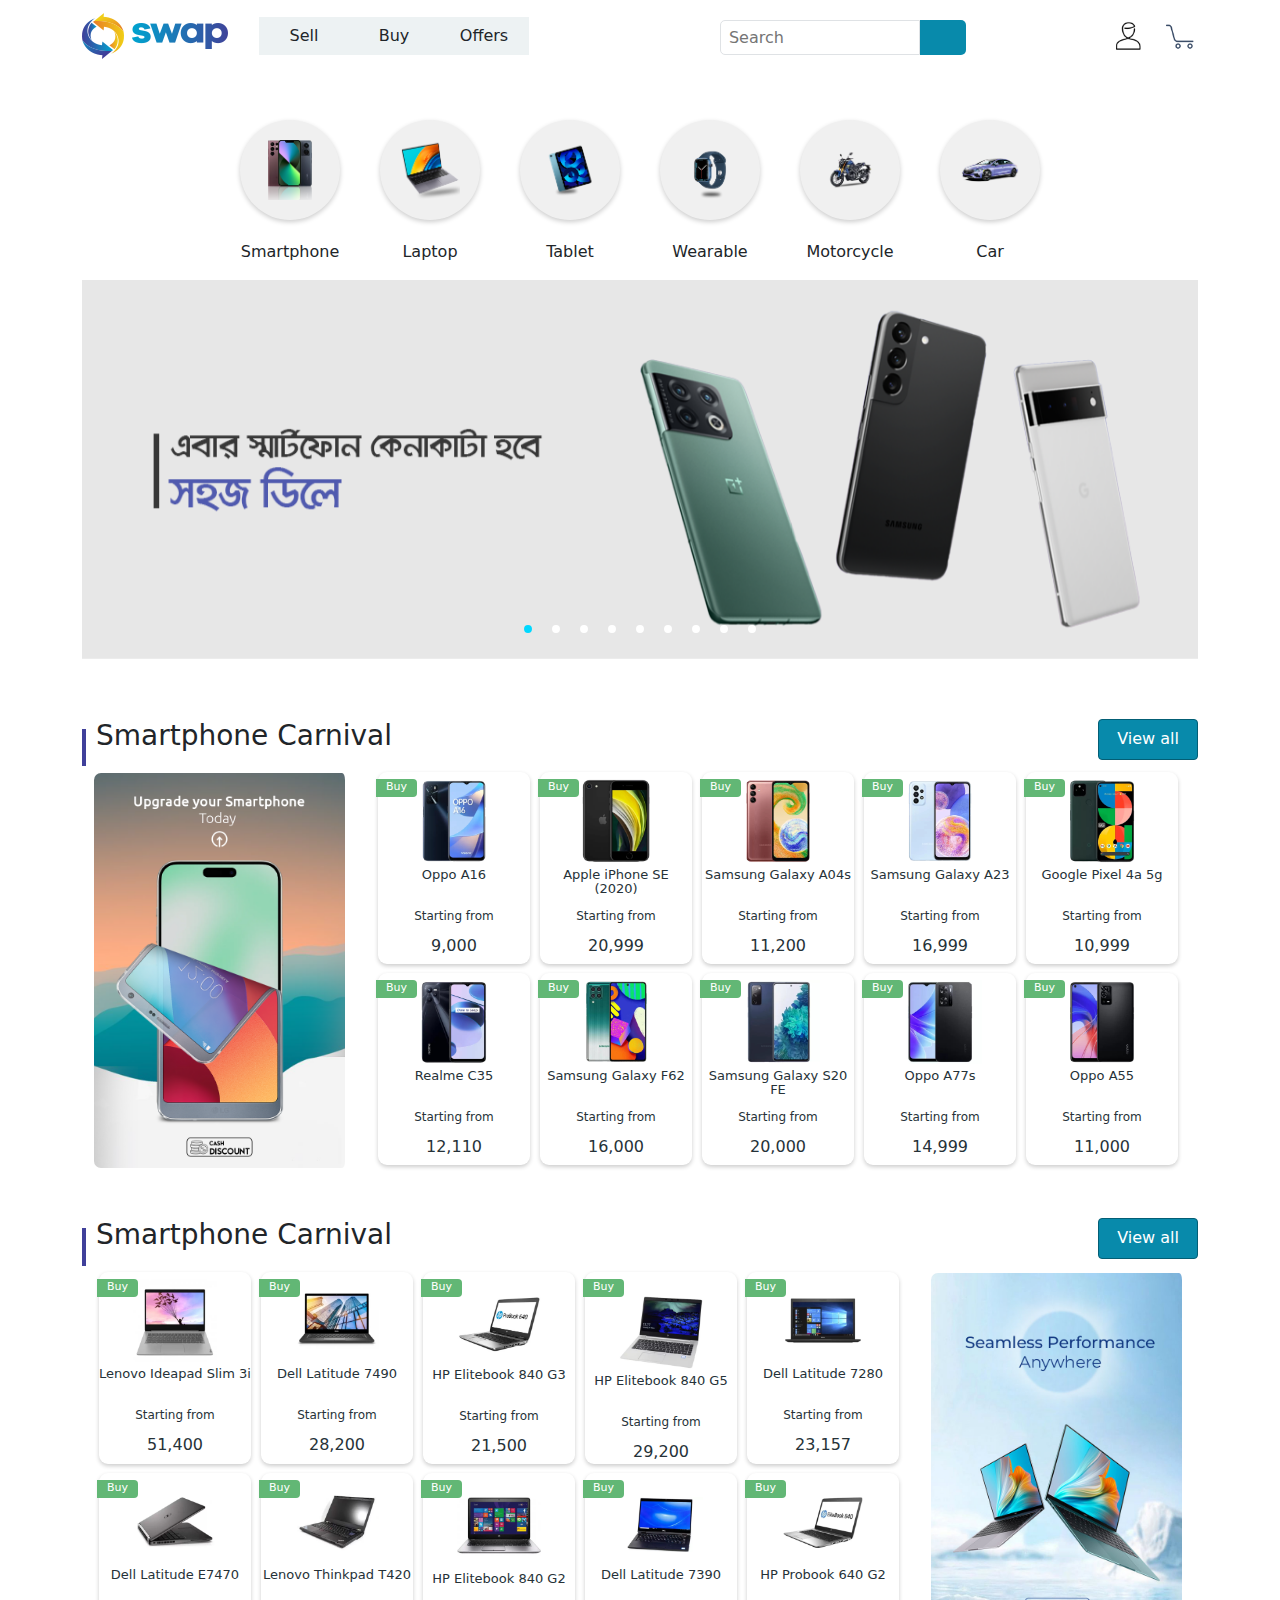
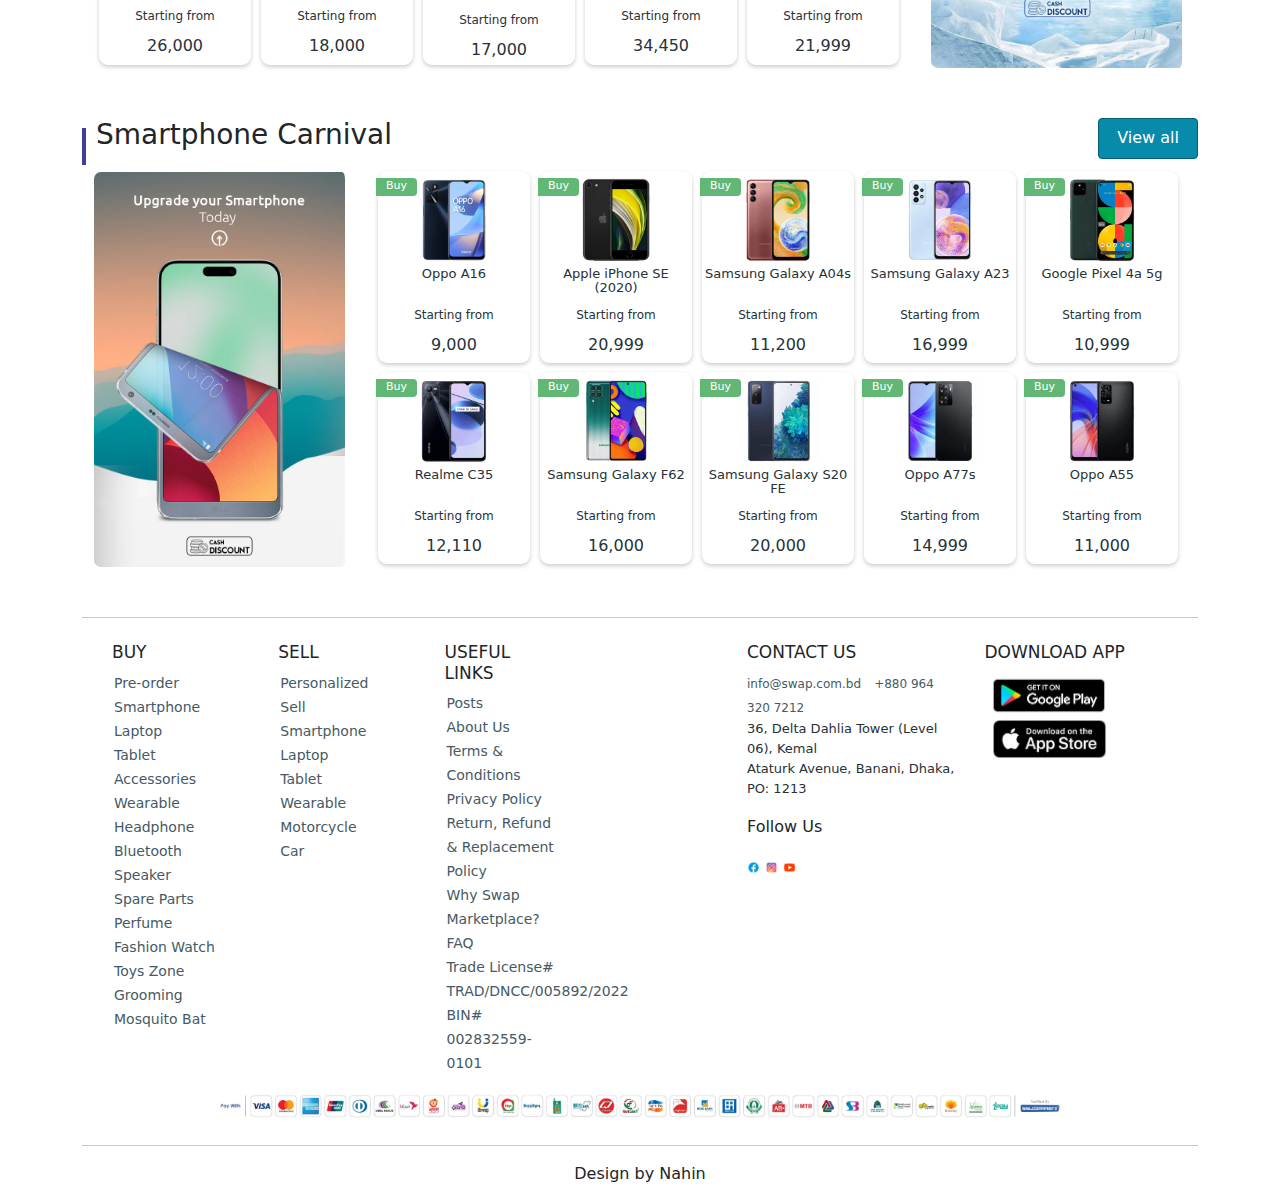
<file: sell.html>
<!DOCTYPE html>
<html lang="en">
<head>
    <meta charset="UTF-8">
    <meta name="viewport" content="width=device-width, initial-scale=1.0">
    <title>Nahin</title>

    <!-- css -->
    <link rel="stylesheet" href="css/style.css">
    <link rel="stylesheet" href="css/responsive.css">

     <!-- bootstrap css link-->
     <link rel="stylesheet" href="css/bootstrap.min.css">

     <!-- fontawesome -->
     <link rel="stylesheet" href="https://cdnjs.cloudflare.com/ajax/libs/font-awesome/6.6.0/css/all.min.css" integrity="sha512-Kc323vGBEqzTmouAECnVceyQqyqdsSiqLQISBL29aUW4U/M7pSPA/gEUZQqv1cwx4OnYxTxve5UMg5GT6L4JJg==" crossorigin="anonymous" referrerpolicy="no-referrer" />

     <style>


    </style>

</head>
<body>
    <header>
        
            <!-- navbar -->
            <nav class="navbar navbar-expand-lg navbar-light sticky-top mb-5">
              <div class="container">
                  <!-- Left Side (Logo + Navigation Links) -->
                  <a class="navbar-brand logo-img" href="index.html"><img src="image/logo/logo.png" alt=""></a>
                  <button class="navbar-toggler sm-mr1" type="button" data-bs-toggle="collapse"
                      data-bs-target="#navbarSupportedContent" aria-controls="navbarSupportedContent" aria-expanded="false"
                      aria-label="Toggle navigation">
                      <span class="navbar-toggler-icon"></span>
                  </button>
          
                  <div class="collapse navbar-collapse justify-content-between" id="navbarSupportedContent">
                      <!-- Left Side Menu -->
                      <ul class="navbar-nav mb-lg-0">
                          <li class="nav-item">
                              <a class="list-none text-decoration" aria-current="page" href="sell.html">Sell</a>
                          </li>
                          <li class="nav-item">
                              <a class="list-none text-decoration" aria-current="page" href="buy.html">Buy</a>
                          </li>
                          <li class="nav-item dropdown">
                              <a class="list-none text-decoration" aria-current="page" href="offers.html">Offers</a>
                          </li>
                      </ul>
          
                      <!-- Right Side (Search + Icons) -->
                      <div class="d-flex align-items-center">
                          <!-- Search Bar -->
                          <!-- 
                              <input class="form-control" type="search" id="search-bar" placeholder="Search" aria-label="Search">
                              <button class="btn btn-outline-secondary ms-2" type="submit">
                                  <i class="fa-solid fa-magnifying-glass"></i>
                              </button>
                          </form> -->

                          <form class="d-flex">
                            <input class="form" type="search" id="search-bar" placeholder="Search" aria-label="Search">
                            <button class="btn-dgn border-none" type="submit"><i class="fa-solid fa-magnifying-glass"></i></button>
                          </form>
          
                          <!-- Profile & Cart Icons -->
                          <div class="nav-icon">
                            <button type="button" class="nav-btn border-none btn-custom"  data-bs-toggle="modal" data-bs-target="#exampleModal"><img src="image/icon/pic-1.png" alt=""></button>
          
                            <a href="#"><img src="image/icon/pic-2.png" alt=""></a>
                        </div>
                      </div>
                  </div>
              </div>
          </nav>

               <!-- (Popup) -->
    <div class="modal fade" id="exampleModal" tabindex="-1" aria-labelledby="exampleModalLabel" aria-hidden="true">
      <div class="modal-dialog modal-dialog-centered">
        <div class="modal-content">
          <div class="modal-header">
            <!-- <h5 class="modal-title " id="exampleModalLabel">Payment</h5> -->
            <button type="button" class="btn-close" data-bs-dismiss="modal" aria-label="Close"></button>
          </div>
          <div class="modal-body payment-design text-center" >
            <h2 class="text-center mb-5">Sign in</h2>
              <div class="text-center modal-input" >
                <input class="d-block m-auto modal-input mb-4" id="modal-sr" type="text" placeholder="Enter your mobile number">
                <button>Login</button>

                <div class="d-flex justify-content-center align-items-center mt-2 mb-2 p-0">
                  <hr>
                  <p class="label mb-0 mx-2 m-0 p-0">Or</p>
                  <hr>
                </div>
              </div>
              <button class="m-auto google-button mb-5"><img width="30px" class="pe-2" src="image/icon/pic-6.png" alt="">Continue with Google</button>

          </div>
        </div>
      </div>
    </div>



              <!-- chose product -->
              <div class="container m1">
                <div class="d-flex flex-wrap text-center justify-content-center">
                    <div>
                        <div class="category-icon">
                            <img src="image/sell-pase/icon/pic-1.png" alt="Smartphone">
                        </div>
                        <p>Smartphone</p>
                    </div>
                    <div>
                        <div class="category-icon">
                            <img src="image/sell-pase/icon/pic-2.png" alt="Laptop">
                        </div>
                        <p>Laptop</p>
                    </div>
                    <div>
                        <div class="category-icon">
                            <img src="image/sell-pase/icon/pic-3.png" alt="Tablet">
                        </div>
                        <p>Tablet</p>
                    </div>
                    <div>
                        <div class="category-icon">
                            <img src="image/sell-pase/icon/pic-4.png" alt="Wearable">
                        </div>
                        <p>Wearable</p>
                    </div>
                    <div>
                        <div class="category-icon">
                            <img src="image/sell-pase/icon/pic-5.png" alt="Motorcycle">
                        </div>
                        <p>Motorcycle</p>
                    </div>
                    <div>
                        <div class="category-icon">
                            <img src="image/sell-pase/icon/pic-6.png" alt="Car">
                        </div>
                        <p>Car</p>
                    </div>
                </div>
            </div>

          </header>
          
          <div class="container">

            <div class="slider">
              <div id="carouselExampleCaptions" class="carousel slide" data-bs-ride="carousel">
                <div class=" carousel-indicators">
                  <button type="button" data-bs-target="#carouselExampleCaptions" data-bs-slide-to="0" class="active" aria-current="true" aria-label="Slide 1"></button>
                  <button type="button" data-bs-target="#carouselExampleCaptions" data-bs-slide-to="1" aria-label="Slide 2"></button>
                  <button type="button" data-bs-target="#carouselExampleCaptions" data-bs-slide-to="2" aria-label="Slide 3"></button>
                  <button type="button" data-bs-target="#carouselExampleCaptions" data-bs-slide-to="3" aria-label="Slide 4"></button>
                  <button type="button" data-bs-target="#carouselExampleCaptions" data-bs-slide-to="4" aria-label="Slide 5"></button>
                  <button type="button" data-bs-target="#carouselExampleCaptions" data-bs-slide-to="5" aria-label="Slide 6"></button>
                  <button type="button" data-bs-target="#carouselExampleCaptions" data-bs-slide-to="6" aria-label="Slide 7"></button>
                  <button type="button" data-bs-target="#carouselExampleCaptions" data-bs-slide-to="7" aria-label="Slide 8"></button>
                  <button type="button" data-bs-target="#carouselExampleCaptions" data-bs-slide-to="8" aria-label="Slide 9"></button>
                </div>
                <div class="carousel-inner">
                  <div class="carousel-item active">
                    <img src="image/slider/pic-1.png" class="d-block w-100" alt="...">
                   
                  </div>
  
                  <div class="carousel-item">
                    <img src="image/slider/pic-2.png" class="d-block w-100" alt="...">
                   
                  </div>
  
                  <div class="carousel-item">
                    <img src="image/slider/pic-3.jpeg" class="d-block w-100" alt="...">
                    
                  </div>
  
                  <div class="carousel-item">
                    <img src="image/slider/pic-4.jpeg" class="d-block w-100" alt="...">
                    
                  </div>
  
                  <div class="carousel-item">
                    <img src="image/slider/pic-5.jpeg" class="d-block w-100" alt="...">
                    
                  </div>
  
                  <div class="carousel-item">
                    <img src="image/slider/pic-6.jpeg" class="d-block w-100" alt="...">
                    
                  </div>
  
                  <div class="carousel-item">
                    <img src="image/slider/pic-7.png" class="d-block w-100" alt="...">
                    
                  </div>
  
                  <div class="carousel-item">
                    <img src="image/slider/pic-8.png" class="d-block w-100" alt="...">
                   
                  </div>
                  
                  <div class="carousel-item">
                    <img src="image/slider/pic-9.png" class="d-block w-100" alt="...">
                    
                  </div>
  
                </div>
                <button class="carousel-control-prev" type="button" data-bs-target="#carouselExampleCaptions" data-bs-slide="prev">
                  <span class="btn-color arow" aria-hidden="true"><i class="fa-solid fa-angle-left"></i></span>
                  <span class="visually-hidden ">Previous</span>
                </button>
                <button class="carousel-control-next" type="button" data-bs-target="#carouselExampleCaptions" data-bs-slide="next">
                  <span class="btn-color arow" aria-hidden="true"><i class="fa-solid fa-angle-right"></i></span>
                  <span class="visually-hidden">Next</span>
                </button>
              </div>
            </div>
          </div>




     <!-- content section 1 -->

     <div class="container mb-5">

        <!-- content-1 header -->
        <div class="con-1-header d-flex justify-content-between">
          <h3>Smartphone Carnival</h3>
  
          <div class="con-1-button">
            <a href="card.html">View all</a>
          </div>
        </div>
  
  
  
        <!-- content-1 content area -->
  
        <section>
          <div class="container">
            <div class="row mt-2">
  
              <!-- left area -->
              <div class="col-md-3 con-1-content-left ">
                <a href="#"><img src="image/content-1-img/pic-1.png" alt=""></a>
              </div>
      
      
              <!-- right area -->
              <div class="col-md-9 con-1-content-right">
  
                <div class="d-flex flex-wrap">
                  <div class="con-card mt-1">
                    <a href="#"><img src="image/content-1-img/pic-2.jpg" alt=""></a>
                    <div class="batch">
                      <p>Buy</p>
                    </div>
                    <div class="card-text">
                      <p class="cd-text-name">Oppo A16</p>
                      <p class="cd-text">Starting from</p>
                      <p class="cd-text-2">9,000</p>
                    </div>
                  </div>
        
                  <div class=" con-card mt-1">
                    <a href="#"><img src="image/content-1-img/pic-3.jpg" alt=""></a>
                     <div class="batch">
                      <p>Buy</p>
                    </div>
                    <div class="card-text">
                      <p class="cd-text-name">Apple iPhone SE (2020)</p>
                      <p class="cd-text">Starting from</p>
                      <p class="cd-text-2">20,999</p>
                    </div>
                  </div>
        
                  <div class=" con-card mt-1">
                    <a href="#"><img src="image/content-1-img/pic-4.jpg" alt=""></a>
                     <div class="batch">
                      <p>Buy</p>
                    </div>
                    <div class="card-text">
                      <p class="cd-text-name">Samsung Galaxy A04s</p>
                      <p class="cd-text">Starting from</p>
                      <p class="cd-text-2">11,200</p>
                    </div>
                  </div>
        
                  <div class=" con-card mt-1">
                    <a href="#"><img src="image/content-1-img/pic-5.jpg" alt=""></a>
                     <div class="batch">
                      <p>Buy</p>
                    </div>
                    <div class="card-text">
                      <p class="cd-text-name">Samsung Galaxy A23</p>
                      <p class="cd-text">Starting from</p>
                      <p class="cd-text-2">16,999</p>
                    </div>
                  </div>
        
                  <div class=" con-card mt-1">
                    <a href="#"><img src="image/content-1-img/pic-6.jpg" alt=""></a>
                     <div class="batch">
                      <p>Buy</p>
                    </div>
                    <div class="card-text">
                      <p class="cd-text-name">Google Pixel 4a 5g</p>
                      <p class="cd-text">Starting from</p>
                      <p class="cd-text-2">10,999</p>
                    </div>
                  </div>
        
                  <div class=" con-card mt-1">
                    <a href="#"><img src="image/content-1-img/pic-7.jpg" alt=""></a>
                     <div class="batch">
                      <p>Buy</p>
                    </div>
                    <div class="card-text">
                      <p class="cd-text-name">Realme C35</p>
                      <p class="cd-text">Starting from</p>
                      <p class="cd-text-2">12,110</p>
                    </div>
                  </div>
        
                  <div class=" con-card mt-1">
                    <a href="#"><img src="image/content-1-img/pic-8.jpg" alt=""></a>
                     <div class="batch">
                      <p>Buy</p>
                    </div>
                    <div class="card-text">
                      <p class="cd-text-name">Samsung Galaxy F62</p>
                      <p class="cd-text">Starting from</p>
                      <p class="cd-text-2">16,000</p>
                    </div>
                  </div>
        
                  <div class=" con-card mt-1">
                    <a href="#"><img src="image/content-1-img/pic-9.jpg" alt=""></a>
                     <div class="batch">
                      <p>Buy</p>
                    </div>
                    <div class="card-text">
                      <p class="cd-text-name">Samsung Galaxy S20 FE</p>
                      <p class="cd-text">Starting from</p>
                      <p class="cd-text-2">20,000</p>
                    </div>
                  </div>
        
                  <div class=" con-card mt-1">
                    <a href="#"><img src="image/content-1-img/pic-10.jpg" alt=""></a>
                     <div class="batch">
                      <p>Buy</p>
                    </div>
                    <div class="card-text">
                      <p class="cd-text-name">Oppo A77s</p>
                      <p class="cd-text">Starting from</p>
                      <p class="cd-text-2">14,999</p>
                    </div>
                  </div>
        
                  <div class=" con-card mt-1">
                    <a href="#"><img src="image/content-1-img/pic-11.jpg" alt=""></a>
                     <div class="batch">
                      <p>Buy</p>
                    </div>
                    <div class="card-text">
                      <p class="cd-text-name">Oppo A55</p>
                      <p class="cd-text">Starting from</p>
                      <p class="cd-text-2">11,000</p>
                    </div>
                  </div>
  
                </div>
      
                
              </div>
      
      
             
            </div>
  
          </div>
        </section>
      </div>


       <!-- content section-2 -->
     
    <div class="container mb-5">

        <!-- content-1 header -->
        <div class="con-1-header d-flex justify-content-between">
          <h3>Smartphone Carnival</h3>
  
          <div class="con-1-button">
            <a href="card.html">View all</a>
          </div>
        </div>
  
  
  
        <!-- content-2 content area -->
         
        <section>
          <div class="container">
            <div class="row  mt-2">
  
              <!-- left area -->
              <div class="col-md-9 con-2-content-left">
      
                <div class="d-flex flex-wrap">
                  <div class=" con-card mt-1">
                    <a href="#"><img src="image/content-2-img/pic-1.jpg" alt=""></a>
                    <div class="batch">
                      <p>Buy</p>
                    </div>
                    <div class="card-text">
                      <p class="cd-text-name">Lenovo Ideapad Slim 3i</p>
                      <p class="cd-text">Starting from</p>
                      <p class="cd-text-2">51,400</p>
                    </div>
                  </div>
        
                  <div class=" con-card mt-1">
                    <a href="#"><img src="image/content-2-img/pic-2.jpg" alt=""></a>
                     <div class="batch">
                      <p>Buy</p>
                    </div>
                    <div class="card-text">
                      <p class="cd-text-name">Dell Latitude 7490</p>
                      <p class="cd-text">Starting from</p>
                      <p class="cd-text-2">28,200</p>
                    </div>
                  </div>
        
                  <div class=" con-card mt-1">
                    <a href="#"><img class="pt-4" src="image/content-2-img/pic-3.jpg" alt=""></a>
                     <div class="batch">
                      <p>Buy</p>
                    </div>
                    <div class="card-text pt-3">
                      <p class="cd-text-name">HP Elitebook 840 G3</p>
                      <p class="cd-text">Starting from</p>
                      <p class="cd-text-2 ">21,500</p>
                    </div>
                  </div>
        
                  <div class="  con-card mt-1">
                    <a href="#"><img class="pt-4" src="image/content-2-img/pic-4.jpg" alt=""></a>
                     <div class="batch">
                      <p>Buy</p>
                    </div>
                    <div class="card-text">
                      <p class="cd-text-name">HP Elitebook 840 G5</p>
                      <p class="cd-text">Starting from</p>
                      <p class="cd-text-2">29,200</p>
                    </div>
                  </div>
        
                  <div class=" con-card mt-1">
                    <a href="#"><img src="image/content-2-img/pic-5.jpg" alt=""></a>
                     <div class="batch">
                      <p>Buy</p>
                    </div>
                    <div class="card-text">
                      <p class="cd-text-name">Dell Latitude 7280</p>
                      <p class="cd-text">Starting from</p>
                      <p class="cd-text-2">23,157</p>
                    </div>
                  </div>
        
                  <div class=" con-card mt-1">
                    <a href="#"><img src="image/content-2-img/pic-6.jpg" alt=""></a>
                     <div class="batch">
                      <p>Buy</p>
                    </div>
                    <div class="card-text">
                      <p class="cd-text-name">Dell Latitude E7470</p>
                      <p class="cd-text">Starting from</p>
                      <p class="cd-text-2">26,000</p>
                    </div>
                  </div>
        
                  <div class=" con-card mt-1">
                    <a href="#"><img src="image/content-2-img/pic-7.jpg" alt=""></a>
                     <div class="batch">
                      <p>Buy</p>
                    </div>
                    <div class="card-text">
                      <p class="cd-text-name">Lenovo Thinkpad T420</p>
                      <p class="cd-text">Starting from</p>
                      <p class="cd-text-2">18,000</p>
                    </div>
                  </div>
        
                  <div class=" con-card mt-1">
                    <a href="#"><img class="pt-4" src="image/content-2-img/pic-8.jpg" alt=""></a>
                     <div class="batch">
                      <p>Buy</p>
                    </div>
                    <div class="card-text pt-3">
                      <p class="cd-text-name">HP Elitebook 840 G2</p>
                      <p class="cd-text">Starting from</p>
                      <p class="cd-text-2">17,000</p>
                    </div>
                  </div>
        
                  <div class=" con-card mt-1">
                    <a href="#"><img class="pt-4" src="image/content-2-img/pic-9.jpg" alt=""></a>
                     <div class="batch">
                      <p>Buy</p>
                    </div>
                    <div class="card-text pt-3">
                      <p class="cd-text-name">Dell Latitude 7390</p>
                      <p class="cd-text">Starting from</p>
                      <p class="cd-text-2">34,450</p>
                    </div>
                  </div>
        
                  <div class=" con-card mt-1">
                    <a href="#"><img src="image/content-2-img/pic-10.jpg" alt=""></a>
                     <div class="batch">
                      <p>Buy</p>
                    </div>
                    <div class="card-text">
                      <p class="cd-text-name">HP Probook 640 G2</p>
                      <p class="cd-text">Starting from</p>
                      <p class="cd-text-2">21,999</p>
                    </div>
                  </div>
      
                </div>
                
              </div>
      
      
              <!-- right area -->
              <div class="col-md-3 con-2-content-right">
                <a href="#"><img src="image/content-2-img/pic-11.jpg" alt=""></a>
              </div>
      
      
             
            </div>
  
          </div>
  
        </section>
      </div>



      <!-- content-3 -->
      <div class="container mb-5">

        <!-- content-1 header -->
        <div class="con-1-header d-flex justify-content-between">
          <h3>Smartphone Carnival</h3>
  
          <div class="con-1-button">
            <a href="card.html">View all</a>
          </div>
        </div>
  
  
        <!-- content-1 content area -->
  
        <section>
          <div class="container">
            <div class="row mt-2">
  
              <!-- left area -->
              <div class="col-md-3 con-1-content-left ">
                <a href="#"><img src="image/content-1-img/pic-1.png" alt=""></a>
              </div>
      
      
              <!-- right area -->
              <div class="col-md-9 con-1-content-right">
  
                <div class="d-flex flex-wrap">
                  <div class="con-card mt-1">
                    <a href="#"><img src="image/content-1-img/pic-2.jpg" alt=""></a>
                    <div class="batch">
                      <p>Buy</p>
                    </div>
                    <div class="card-text">
                      <p class="cd-text-name">Oppo A16</p>
                      <p class="cd-text">Starting from</p>
                      <p class="cd-text-2">9,000</p>
                    </div>
                  </div>
        
                  <div class=" con-card mt-1">
                    <a href="#"><img src="image/content-1-img/pic-3.jpg" alt=""></a>
                     <div class="batch">
                      <p>Buy</p>
                    </div>
                    <div class="card-text">
                      <p class="cd-text-name">Apple iPhone SE (2020)</p>
                      <p class="cd-text">Starting from</p>
                      <p class="cd-text-2">20,999</p>
                    </div>
                  </div>
        
                  <div class=" con-card mt-1">
                    <a href="#"><img src="image/content-1-img/pic-4.jpg" alt=""></a>
                     <div class="batch">
                      <p>Buy</p>
                    </div>
                    <div class="card-text">
                      <p class="cd-text-name">Samsung Galaxy A04s</p>
                      <p class="cd-text">Starting from</p>
                      <p class="cd-text-2">11,200</p>
                    </div>
                  </div>
        
                  <div class=" con-card mt-1">
                    <a href="#"><img src="image/content-1-img/pic-5.jpg" alt=""></a>
                     <div class="batch">
                      <p>Buy</p>
                    </div>
                    <div class="card-text">
                      <p class="cd-text-name">Samsung Galaxy A23</p>
                      <p class="cd-text">Starting from</p>
                      <p class="cd-text-2">16,999</p>
                    </div>
                  </div>
        
                  <div class=" con-card mt-1">
                    <a href="#"><img src="image/content-1-img/pic-6.jpg" alt=""></a>
                     <div class="batch">
                      <p>Buy</p>
                    </div>
                    <div class="card-text">
                      <p class="cd-text-name">Google Pixel 4a 5g</p>
                      <p class="cd-text">Starting from</p>
                      <p class="cd-text-2">10,999</p>
                    </div>
                  </div>
        
                  <div class=" con-card mt-1">
                    <a href="#"><img src="image/content-1-img/pic-7.jpg" alt=""></a>
                     <div class="batch">
                      <p>Buy</p>
                    </div>
                    <div class="card-text">
                      <p class="cd-text-name">Realme C35</p>
                      <p class="cd-text">Starting from</p>
                      <p class="cd-text-2">12,110</p>
                    </div>
                  </div>
        
                  <div class=" con-card mt-1">
                    <a href="#"><img src="image/content-1-img/pic-8.jpg" alt=""></a>
                     <div class="batch">
                      <p>Buy</p>
                    </div>
                    <div class="card-text">
                      <p class="cd-text-name">Samsung Galaxy F62</p>
                      <p class="cd-text">Starting from</p>
                      <p class="cd-text-2">16,000</p>
                    </div>
                  </div>
        
                  <div class=" con-card mt-1">
                    <a href="#"><img src="image/content-1-img/pic-9.jpg" alt=""></a>
                     <div class="batch">
                      <p>Buy</p>
                    </div>
                    <div class="card-text">
                      <p class="cd-text-name">Samsung Galaxy S20 FE</p>
                      <p class="cd-text">Starting from</p>
                      <p class="cd-text-2">20,000</p>
                    </div>
                  </div>
        
                  <div class=" con-card mt-1">
                    <a href="#"><img src="image/content-1-img/pic-10.jpg" alt=""></a>
                     <div class="batch">
                      <p>Buy</p>
                    </div>
                    <div class="card-text">
                      <p class="cd-text-name">Oppo A77s</p>
                      <p class="cd-text">Starting from</p>
                      <p class="cd-text-2">14,999</p>
                    </div>
                  </div>
        
                  <div class=" con-card mt-1">
                    <a href="#"><img src="image/content-1-img/pic-11.jpg" alt=""></a>
                     <div class="batch">
                      <p>Buy</p>
                    </div>
                    <div class="card-text">
                      <p class="cd-text-name">Oppo A55</p>
                      <p class="cd-text">Starting from</p>
                      <p class="cd-text-2">11,000</p>
                    </div>
                  </div>
  
                </div>
      
                
              </div>
      
      
             
            </div>
  
          </div>
        </section>
      </div>



      <!-- footer -->
      <footer>
        <div class="container mt-5">
          <div class="footer-main">
  
            <div class="row pt-4">
              <div class="col-md-7 footer-left">
                <div class="row">
                  <div class="col-md-3 footer-1-list">
                    <h3>Buy</h3>
                    <ul class="list-none">
                      <li><a class="text-decoration" href="#">Pre-order</a></li>
                      <li><a class="text-decoration" href="#">Smartphone</a></li>
                      <li><a class="text-decoration" href="#">Laptop</a></li>
                      <li><a class="text-decoration" href="#">Tablet</a></li>
                      <li><a class="text-decoration" href="#">Accessories</a></li>
                      <li><a class="text-decoration" href="#">Wearable</a></li>
                      <li><a class="text-decoration" href="#">Headphone</a></li>
                      <li><a class="text-decoration" href="#">Bluetooth Speaker</a></li>
                      <li><a class="text-decoration" href="#">Spare Parts</a></li>
                      <li><a class="text-decoration" href="#">Perfume</a></li>
                      <li><a class="text-decoration" href="#">Fashion Watch</a></li>
                      <li><a class="text-decoration" href="#">Toys Zone</a></li>
                      <li><a class="text-decoration" href="#">Grooming</a></li>
                      <li><a class="text-decoration" href="#">Mosquito Bat</a></li>
                    </ul>
                  </div>
        
        
                  <div class="col-md-3 footer-2-list">
                    <h3>Sell</h3>
                    <ul class="list-none">
                      <li><a class="text-decoration class=" href="#">Personalized Sell</a></li>
                      <li><a class="text-decoration class=" href="#">Smartphone</a></li>
                      <li><a class="text-decoration class=" href="#">Laptop</a></li>
                      <li><a class="text-decoration class=" href="#">Tablet</a></li>
                      <li><a class="text-decoration class=" href="#">Wearable</a></li>
                      <li><a class="text-decoration class=" href="#">Motorcycle</a></li>
                      <li><a class="text-decoration class=" href="#">Car</a></li>
                    </ul>
                  </div>
        
                  <div class="col-md-3 footer-3-list">
                    <h3>Useful Links</h3>
                    <ul class="list-none">
                      <li><a class="text-decoration" href="#">Posts</a></li>
                      <li><a class="text-decoration" href="#">About Us</a></li>
                      <li><a class="text-decoration" href="#">Terms & Conditions</a></li>
                      <li><a class="text-decoration" href="#">Privacy Policy</a></li>
                      <li><a class="text-decoration" href="#">Return, Refund & Replacement Policy</a></li>
                      <li><a class="text-decoration" href="#">Why Swap Marketplace?</a></li>
                      <li><a class="text-decoration" href="#">FAQ</a></li>
                      <li><a class="text-decoration" href="#">Trade License# TRAD/DNCC/005892/2022</a></li>
                      <li><a class="text-decoration" href="#">BIN# 002832559-0101</a></li>
                    </ul>
                  </div>
    
                </div>
    
                
              </div>
      
              <div class="col-md-5 footer-right">
                <div class="row">
                  <div class="col-md-6 footer-rh-left">
                    <h3>Contact us</h3>
                    <div class="footer-con">
                      <a class="text-decoration pe-2" href="#"><i class="fa-solid fa-envelope"></i>info@swap.com.bd</a>
                      <a class="text-decoration" href="#"><i class="fa-solid fa-phone"></i>+880 964 320 7212</a>
                    </div>
                    <p class="footer-lok"><i class="fa-solid fa-map-location-dot"></i>36, Delta Dahlia Tower (Level 06), Kemal <br> Ataturk Avenue, Banani, Dhaka, PO: 1213</p>
                    <div class="footer-link">
                      <p>Follow Us</p>
                      <a href="#"><img src="image/icon/pic-3.png" alt=""></a>
                      <a href="#"><img src="image/icon/pic-4.png" alt=""></a>
                      <a href="#"><img src="image/icon/pic-5.png" alt=""></a>
                    </div>
                  </div>
                  <div class="col-md-6 footer-rh-right">
                    <h3>Download App</h3>
                    <div class="footer-fh-img">
                      <a href="#"><img src="image/content-9-img/icon/pic-2.png" alt=""></a>
                      <a class="footer-rh-icon" href="#"><img src="image/content-9-img/icon/pic-1.png" alt=""></a>
                    </div>
                  </div>
    
                </div>
      
               
              </div>
    
            </div>
    
            <div class="footer-company pb-4">
              <img src="image/company/15.jpg" alt="">
            </div>
          </div>
  
  
          <p class="copyright my-3 fs-6">Design by Nahin</p>
        </div>
      </footer>
  
    



    <!-- bootstrap js -->
    <script src="https://cdnjs.cloudflare.com/ajax/libs/jquery/3.7.1/jquery.min.js" integrity="sha512-v2CJ7UaYy4JwqLDIrZUI/4hqeoQieOmAZNXBeQyjo21dadnwR+8ZaIJVT8EE2iyI61OV8e6M8PP2/4hpQINQ/g==" crossorigin="anonymous" referrerpolicy="no-referrer"></script>
    <script src="js/bootstrap.bundle.min.js"></script>
</body>
</html>
</file>
<file: css/style.css>
*{
    margin: 0;
    padding: 0;
}




.fix{overflow: hidden;}
/* color */
.btn-color{color:#aaa;}
.color-2{color: #0185a5;}
.color-3{color:#035e75;}


/* border */
.border-none{border: none;}

/* list */
.text-decoration{text-decoration: none;}
.list-none{list-style: none;}

/* padding */
.p1 {padding-left: 18rem;}
/* margin */
.m1{margin-top: 100px;}

/* header area */


/* nav */

.navbar {
    width: 100%;
}


.logo-img {
    padding-right: 15px;
}


.navbar-nav .nav-item {
    width: 90px;
    background-color: rgba(1, 64, 80, 0.071);
}

.navbar-nav .nav-item a {
    display: block;
    padding: 7px;
    text-align: center;
    color: inherit;
}

.navbar-nav .nav-item:hover {
    background-color: #088aab;
    color: #fff;
}



.form-control{}

.form {
    width: 270px;
    border: 1px solid #dfe2e5;
    height: 35px;
    padding: 0px 8px;
    margin-top: 2px;
    border-radius: 5px 0px 0px 5px;
    outline: none;
}

input#search-bar{
    /* margin: 0 auto; */
    /* padding: 0 20px; */
    /* font-size: 1rem; */
    outline: none;
    &:focus{
      border: 1px solid #088aab;
    }
}

.btn-dgn {
    background: #088aab;
    width: 46px;
    height: 35px;
    margin-top: 2px;
    border-radius: 0px 5px 5px 0px;
    color: #fff;
}


/* .navbar-toggler {
    margin-left: 120px;
} */

.nav-icon {
    padding-left: 145px;
}
.nav-btn {
    background: #fff;
}
.nav-btn img {
    width: 35px;
    margin-right: 15px;
}
.nav-icon a{}
.nav-icon a img {
    width: 32px;
}



.sticky-top{
    position:fixed !important;
    background: #fff;
    top: 0 !important;
    z-index: 1020;
}


.modal-content {
    border-radius: 10px !important;
    padding: 1.6rem !important;
}

.modal-input{}
.modal-input input {
    width: 100%;
    height: 47px;
    border-radius: 8px;
    border:1px solid #d9d9d9;
    outline: none;
    text-align: center;
    font-size: 19px;
}

input#modal-sr{
    outline: none;
    &:focus{
      border: 1px solid #9c9c9c;
    }
}
.modal-input button {
    width: 100%;
    height: 47px;
    border-radius: 8px;
    background: #0185a5;
    color: #fff;
    font-size: 18px;
}

hr {
    width: 165px !important;
    margin: 1rem 0;
    color: inherit;
    border: 0;
    border-top: var(--bs-border-width) solid;
    opacity: .25;
}

.google-button {
    width: 100%;
    height: 60px;
    transition: background-color .3s,box-shadow .3s;
    padding: 12px 16px;
    border: none;
    border-radius: 3px;
    box-shadow: 0 -1px 0 rgba(0,0,0,.04),0 1px 1px rgba(0,0,0,.25);
    color: #757575;
    font-size: 18px;
    font-weight: 500;
    background: none;
}

.google-button:hover {
    box-shadow: 0 -1px 0 rgba(0,0,0,.04),0 2px 4px rgba(0,0,0,.25);
}


/* chose product section */

.category-icon {
    width: 100px;
    height: 100px;
    margin: 20px;
    border-radius: 50%;
    background-color: #f0f0f0; 
    display: flex;
    align-items: center;
    justify-content: center;
    box-shadow: 0px 2px 5px rgba(0, 0, 0, 0.2);
}

.category-icon img {
max-width: 60%;
max-height: 60%;
}


/* slider area */

.slider {
    margin-bottom: 60px;
}
/* laft arow */

.arow {
    font-size: 32px;
}
.carousel-control-prev {
    
    height: 30px;
    top: 200px !important;
    left: -60px !important;
    transition: .3s !important;
}

.carousel-control-prev:hover{
    left: -70px !important;
}



/* right arow */

.carousel-control-next{
    height: 30px;
    top: 200px !important;
    right: -60px !important;
    transition: .3s !important;   
}


.carousel-control-next:hover{
    right: -70px !important;
}



/* dote */

.carousel .carousel-indicators button{
    width: 8px;
    height: 8px;
    border-radius: 100%;
    margin: 0px 10px;
    opacity: 100 !important;
}




.carousel .carousel-indicators .active{
    background-color:#00d8ff !important;
}






/* content-1 */


/* header */

.con-1-header {
    position: relative;
}
.con-1-header h3 {
    padding-left: 14px;
}

.con-1-header h3::after{
    position:absolute;
    content:"";
    height: 90%;
    width: 4px;
    background: #40409a;
    top: 10px;
    left: 0;
    
}


.con-1-button {
    background: #088aab;
    border: 1px solid #035e75;
    border-radius: 4px;
    width: 100px;
    height: 41px;
    text-align: center;
    padding-top: 7px;
}

.con-1-button a{
    color: #fff !important;
    font-weight: 500;
    transition: .5s;
    text-decoration: none;
}

.con-1-button a:hover{
    font-weight: 700;
}





/* content-1 content area */


.con-1-content {
    margin-top: 20px;
    position:relative;
}

.batch {
    position: absolute;
    content: "";
    background: rgb(98, 183, 117);
    padding: 0px 10px;
    color: #fff;
    font-size: 11px;
    top: 7px;
    height: 18px;
    left: -2px;
    border-top-right-radius: 4px;
    border-bottom-right-radius: 4px;
}

/* left */
.con-1-content-left {
   
}

.con-1-content-left a{

}

.con-1-content-left a img {
    width: 100%;
    
    padding-right: 4px;
    border-radius: 7px;
    transition: .3s;
    margin-top: 5px;
}

.con-1-content-left a img:hover{
    border-radius: 0;
    transform: scale(1.01);
}

/* right */
.con-1-content-right {
    
    
}


.con-card {
    width: 179px;
    margin: 5px;
    height: 229px;
    border-radius: 9px;
    text-align: center;
    background: #fff;
    cursor: pointer;
    box-shadow: 0 2px 4px 0 rgba(0,0,0,.2);
    transition: .3s;
    transform: scale(1);
}

.con-card:hover {
    box-shadow: 0 4px 7px 0 rgba(0,0,0,.2);
    transform: scale(1.0);
}

.con-card img {
    width: 55%;
    margin: auto;
    padding-top: 7px;
}

.card-text {
    padding-top: 5px;
}

.card-text p {
    height: 23px;
  
}

.cd-text-name {
    font-weight: 400;
    font-size: 13px;
    line-height: 14px;
    color: #263238;
    padding-bottom: 1px;
    transition: .3s;
}

.cd-text-name:hover{
    color:#088aab;
}

.cd-text {
    font-size: 12px;
    font-weight: 500;
    color: #263238;
}
.cd-text:hover{
    color: #088aab;
}

.cd-text-2 {
    line-height: 0px;
    font-size: 16px;
    color: #263238;
}

/* .card-text p:hover{
    color:rgba(var(--bs-link-color-rgb), var(--bs-link-opacity, 1));
} */




/* content-2 area */

.con-2-content{
    margin-top:20px;
}

/* centent-2 left */
.con-2-content-left {
   
}

/* .col-md-2 {
    flex: 0 0 auto !important;
    width: 17.666667% !important;
} */

/* .con-card {
    width: 183px ;
    margin: 5px;
    height: 232px;
    border-radius: 9px;
    text-align: center;
    background: #fff;
    cursor: pointer;
    box-shadow: 0 2px 4px 0 rgba(0,0,0,.2);
    transition: .3s;
    transform: scale(1);
} */

.con-card:hover {
    box-shadow: 0 4px 7px 0 rgba(0,0,0,.2);
    transform: scale(1.0);
}

.con-card img {
    width: 55%;
    margin: auto;
    padding-top: 7px;
}




.cd-text-name:hover{
    color:#088aab;
}

.cd-text {
    font-size: 12px;
    font-weight: 500;
    color: #263238;
}
.cd-text:hover{
    color: #088aab;
}






/* content-2 right */


.con-2-content-right {
}

.con-1-content-left a{

}

.con-2-content-right a img {
    width: 100%;
    
    padding-right: 4px;
    border-radius: 7px;
    transition: .3s;
    margin-top: 5px;
}

.con-2-content-right a img:hover{
    border-radius: 0;
    transform: scale(1.01);
}



/* con-banner */

.con-1-banner {
}




.con-ban a{}
.con-ban a img {
    width: 100%;
    transition: .4s
}

.con-ban a img:hover{
    box-shadow: 0 19px 38px rgba(0,0,0,.3),0 15px 12px rgba(0,0,0,.22);
    transform: scale(1.01);
}

/* con-3 banner */

.con-3-banner {
    background: #fef6eb;
    width: 100%;
    height: 350px;
    margin: 45px 0px;
}



/* left area */
.con-3-text {
    padding-top: 30px;
  
}
.con-3-text h1 {
    font-size: 55px;
    font-weight: bolder;
    padding-bottom: 26px;
    padding-left: 20px;
    line-height: 60px;
}
.con-3-text p {
    font-size: 25px;
    line-height: 28px;
    padding-left: 20px;
}

/* right area */


.con-3-img {
    margin-left: 120px;
}

.con-3-img img {
    width: 315px;
    padding-top: 20px;
   
}


.con-3-icon {
    padding-top: 104px;
    margin-left: 125px;
}

.con-3-icon a{}
.con-3-icon a img {
    width: 70%;
    display: block;
    padding-bottom: 19px;
}

.c-3-img img {
    width: 60% !important;
    margin-left: 15px;
}





/* company name */

.compnay-name {
    margin-left: -33px;
}
.compnay-name ul{}
.compnay-name ul li{}
.compnay-name ul li img {
    width: 5%;
    float: left;
    margin: 13px;
}




/* product-area */
.product-btn{
    color: #000;
}
.product-btn a{
    color: #000;
}



/* footer */

.footer-main {
    border-top: 1px solid #c7c7c7;
    border-bottom: 1px solid #c7c7c7;
}

/* left */
.footer-left {
    width: 60%;
}
.footer-1-list {
    
    width: 22%;
}
.footer-1-list h3 {
    font-size: 17px;
    text-transform: uppercase;
    margin-left: 30px;
}
.footer-1-list ul{}
.footer-1-list ul li{}
.footer-1-list ul li a {
    color: #455a64;
    font-size: 14px;
}



.footer-2-list{
    
    width: 22%;
}
.footer-2-list h3{
    font-size: 17px;
    text-transform: uppercase;
    margin-left: 30px;
}
.footer-2-list ul{}
.footer-2-list ul li{}
.footer-2-list ul li a {
    color: #455a64;
    font-size: 14px;
}




.footer-3-list{
   
    width: 39%;
    
}
.footer-3-list h3{
    margin-left: 30px;
    font-size: 17px;
    text-transform: uppercase;
}
.footer-3-list ul{}
.footer-3-list ul li{}
.footer-3-list ul li a {
    color: #455a64;
    font-size: 14px;
}




/* right */
.footer-right {
    
    width: 40%;
}

.footer-rh-left {
    
    width: 49%;
}
.footer-rh-left h3 {
    font-size: 17px;
    text-transform: uppercase;
}
.footer-con{}
.footer-con a {
    color: #455a64;
    font-size: 12px;
}

.footer-lok {
    color: #263238;
    line-height: 20px;
    font-weight: 500;
    font-size: 13px;
}


.footer-link{}
.footer-link p{}
.footer-link a img {
    width: 6%;
}



.footer-rh-right {
   
    width: 40%;
}
.footer-rh-right h3{
    font-size: 17px;
    text-transform: uppercase;
}


.footer-fh-img{}
.footer-fh-img a img {
    width: 60%;
    display: block;
    
}


.footer-rh-icon img {
    width: 53% !important;
    margin-left: 8px;
}


.footer-company{
    margin: auto;
    text-align: center;
}
.footer-company img {
    width: 76%;
    /* margin: auto; */
}


.copyright {
    text-align: center;
    font-size: 12px;
}
</file>
<file: css/responsive.css>
/* 
  ##Device = Desktops
  ##Screen = 1281px to higher resolution desktops
*/

@media (min-width: 1281px) {
  
    /* CSS */
    
  }
  
  /* 
    ##Device = Laptops, Desktops
    ##Screen = B/w 1025px to 1280px
  */
  
  @media (min-width: 1025px) and (max-width: 1280px) {
    
    /* CSS */
    .con-card {
      width: 152px;
      margin: 5px;
      height: 192px;
      border-radius: 9px;
      text-align: center;
      background: #fff;
      cursor: pointer;
      box-shadow: 0 2px 4px 0 rgba(0,0,0,.2);
      transition: .3s;
      transform: scale(1);
  }


  .p1 {padding-left: 10rem;}

.form {
  width: 200px;
}

    
  }
  
  /* 
    ##Device = Tablets, Ipads (portrait)
    ##Screen = B/w 768px to 1024px
  */
  
  @media (min-width: 768px) and (max-width: 1024px) {
    
    /* CSS */
    
  }
  
  /* 
    ##Device = Tablets, Ipads (landscape)
    ##Screen = B/w 768px to 1024px
  */
  
  @media (min-width: 768px) and (max-width: 1024px) and (orientation: landscape) {
    
    /* CSS */
    
  }
  
  /* 
    ##Device = Low Resolution Tablets, Mobiles (Landscape)
    ##Screen = B/w 481px to 767px
  */
  
  @media (min-width: 481px) and (max-width: 767px) {
    
    /* CSS */


 
} 
  
  /* 
    ##Device = Most of the Smartphones Mobiles (Portrait)
    ##Screen = B/w 320px to 479px
  */
  
  @media (min-width: 320px) and (max-width: 480px) {
    
    /* CSS */


    /*  */

    .navbar-toggler {
      margin-right: 2rem;
  }

  .sm-mr1 {
    margin-right: 9.5rem;
}


    /* card */
    .con-card {
        margin: 5px;
        height: 232px;
        border-radius: 9px;
        text-align: center;
        background: rgb(255, 255, 255);
        cursor: pointer;
        box-shadow: rgba(0, 0, 0, 0.2) 0px 2px 4px 0px;
        transition: 0.3s;
        transform: scale(1);
        width: 46% !important;
    }

    .p1 {
      padding-left: 0px;
  }

  .p2 {
    padding: 7px 0px;
}

    .con-ban a img {
      width: 100%;
      margin-bottom: 30px;
      transition: .4s;
    }

    .form {
      width: 200px;
  }


  .nav-icon {
    padding-left: 17px;
}

     
    /* left arow */
    .carousel-control-prev {
      height: 30px;
      top: 60px !important;
      left: -4px !important;
      transition: .3s !important;
    }

    .carousel-control-prev:hover{
      left: -4px !important;
    }

    
/* right arow */
    .carousel-control-next {
      height: 30px;
      top: 60px !important;
      right: -4px !important;
      transition: .3s !important;
    }
    
    .carousel-control-next:hover {
      right: -8px !important;
    }


    .con-3-text h1 {
      font-size: 40px;
      font-weight: bolder;
      padding-bottom: 15px;
      line-height: 40px;
    }

    .con-3-text p {
      font-size: 23px;
      line-height: 24px;
    } 


  .con-3-img img {
    width: 225px;
   
  }


  .con-3-icon a img {
    width: 44%;
    display: block;
    padding-bottom: 12px;
}

  .con-3-banner {
    background: #fef6eb;
    width: 100%;
    height: 730px;
    margin: 45px 0px;
  }

  .c-3-img img {
  width: 39% !important;
  margin-left: 15px;
  }

  .con-3-icon {
    padding-top: 0px;
    margin-left: 110px;
  }



  .footer-fh-img a img {
    width: 30%;
    display: block;
  }


  .footer-rh-icon img {
    width: 26% !important;
    margin-left: 8px;
  }

  .offer-card {
    margin-top: 14px;
}

}
</file>
<file: css/offers.css>
.title{
    font-size: 30px;
    font-weight: 700;
    position:relative;
    padding-left: 20px;
}

.title::after{
    position:absolute;
    content: "";
    height: 70%;
    width: 4px;
    left: 0;
    top: 12px;
    background: #40409a;
}



.offer-card {
    width: 315px;
    height: 180px;
    border: 1px solid;
    border-radius: 10px;
    margin-left: 12px;
}

.offer-card-img img{
    width: 100px;

} 



.offer-card-text {
    line-height: 17px;
}
</file>
